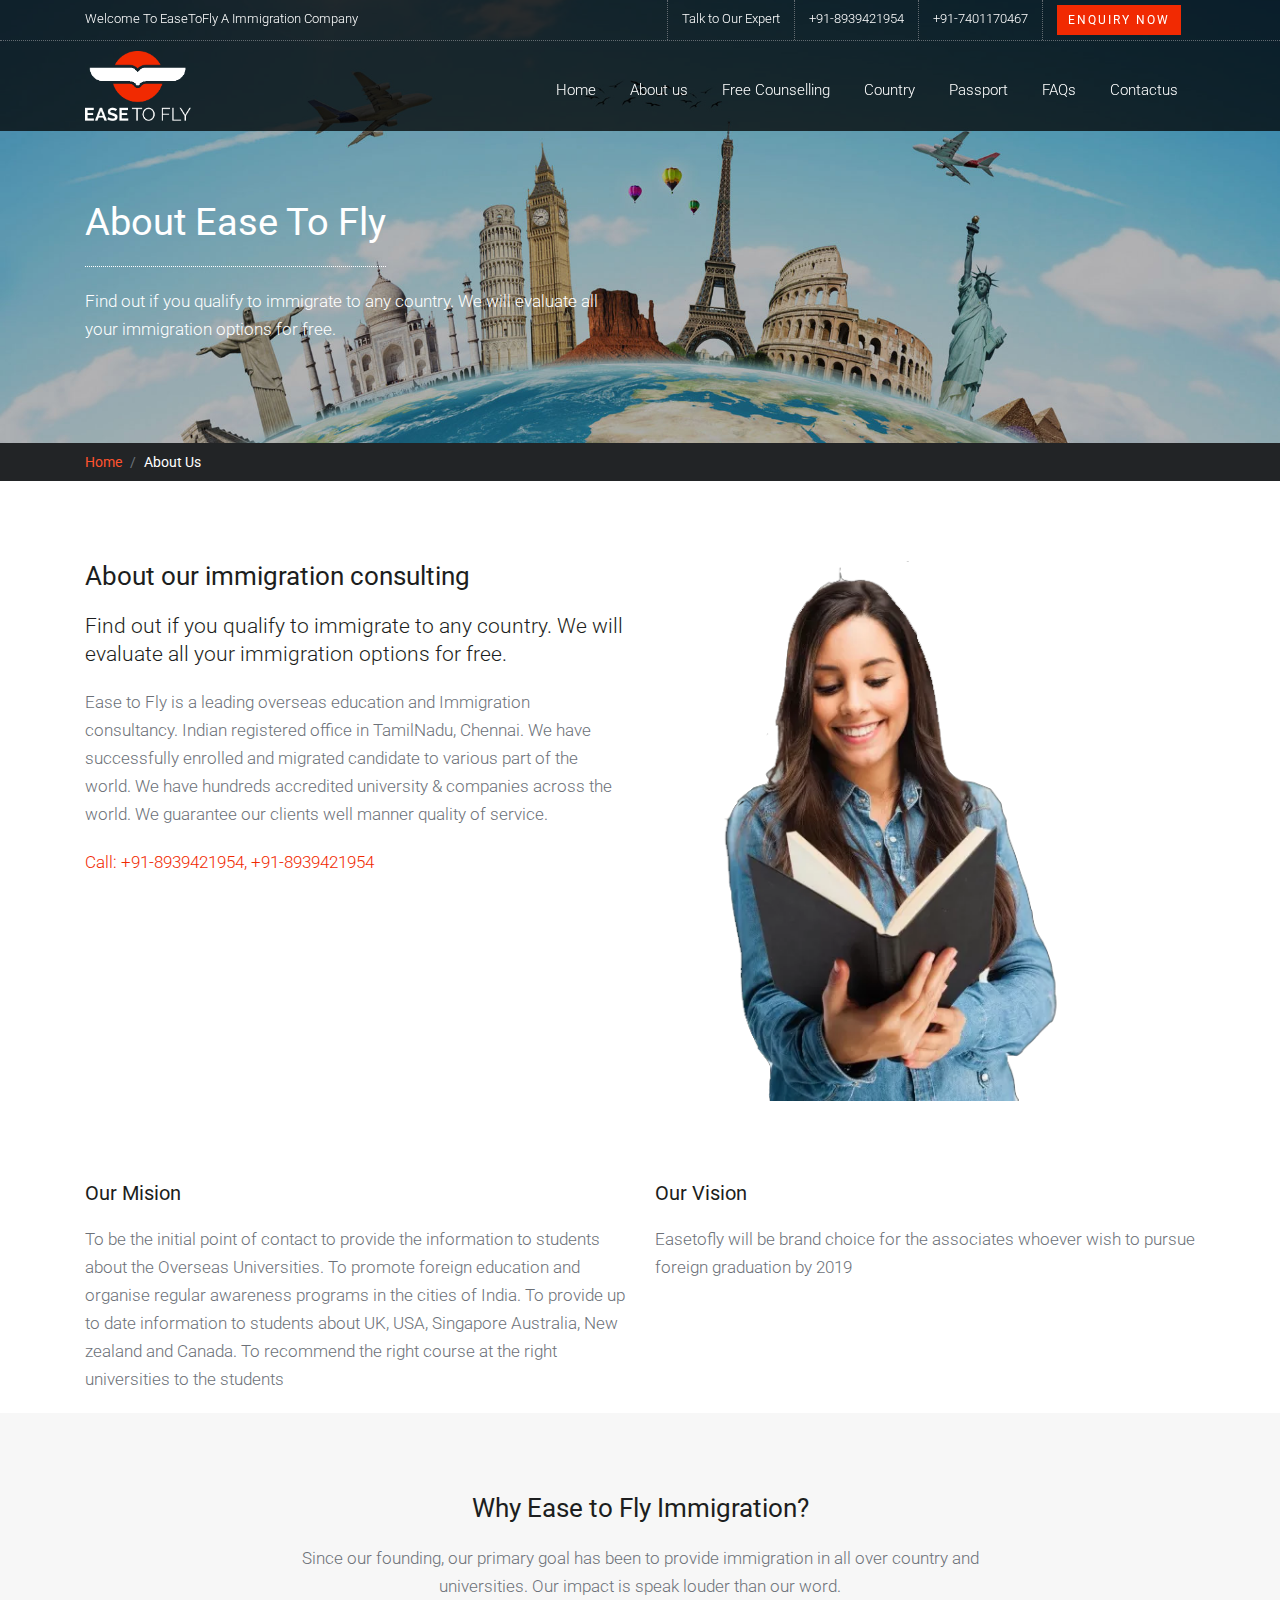
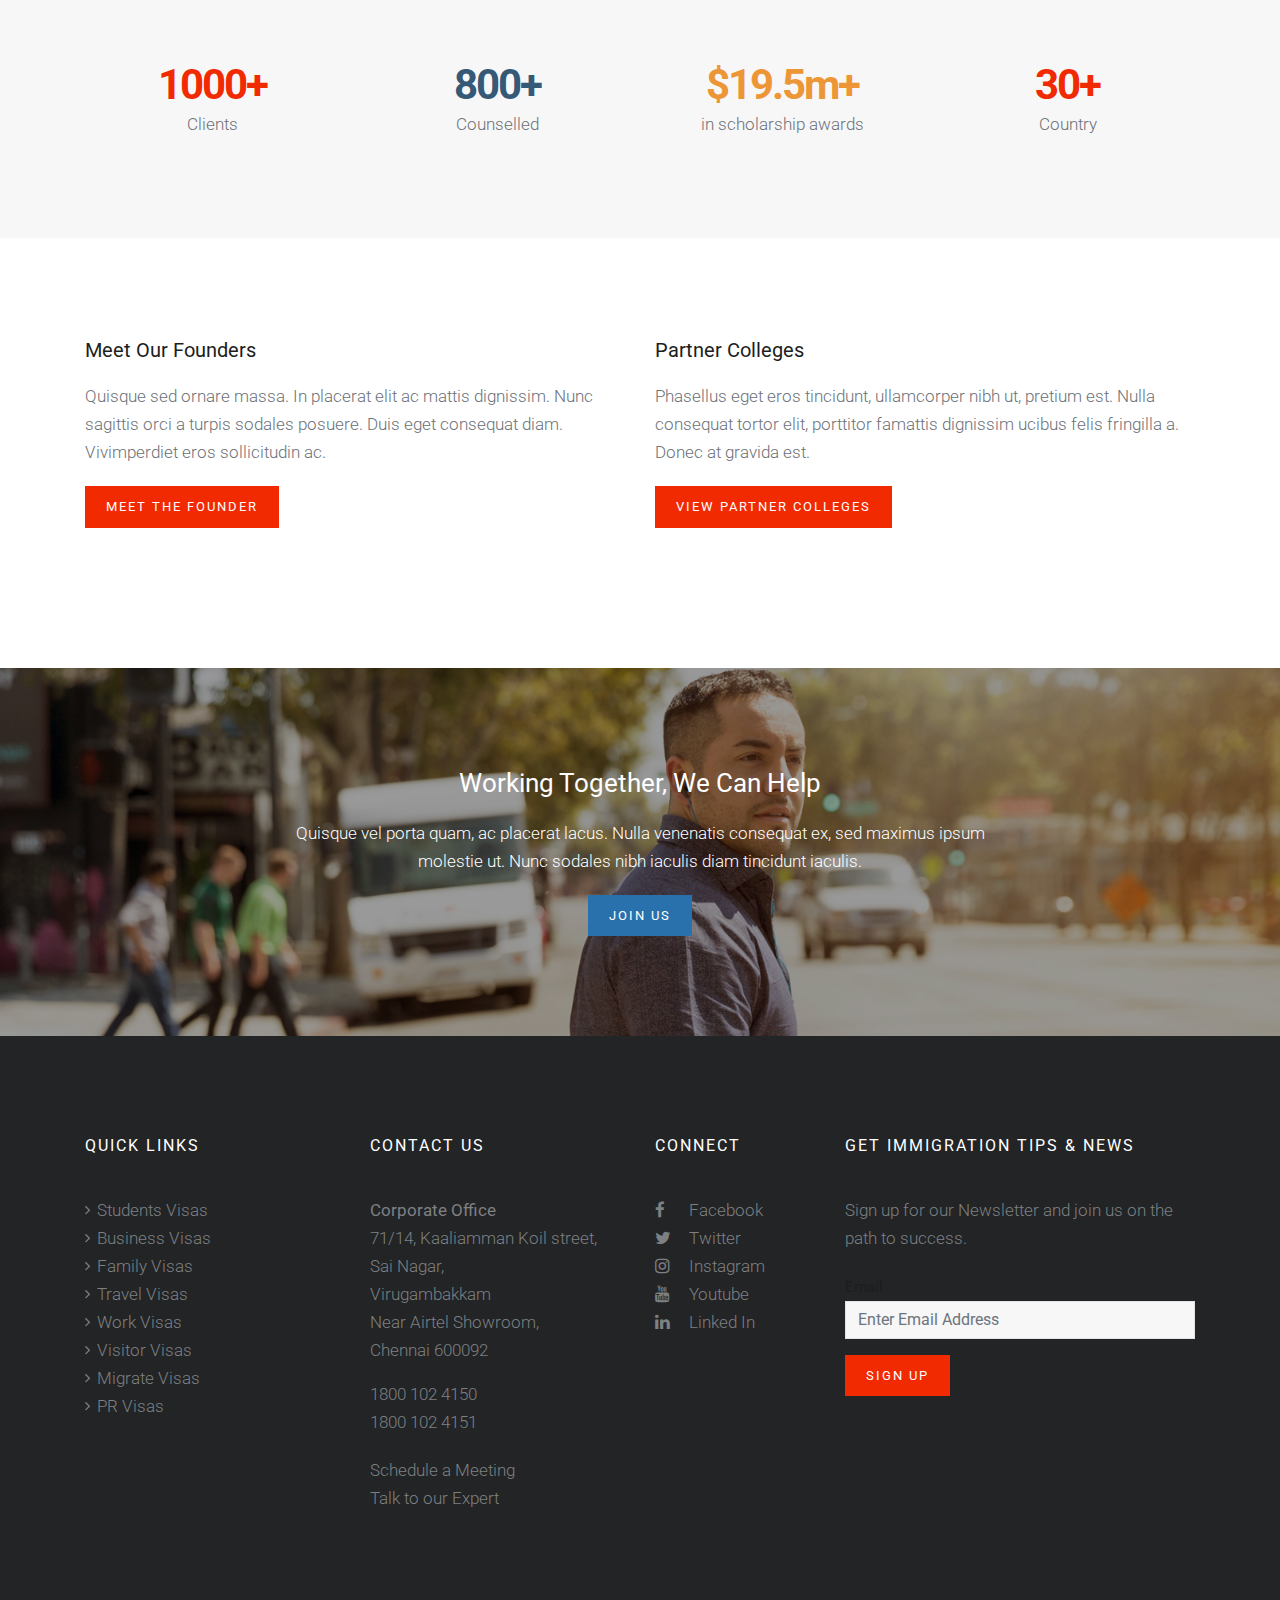
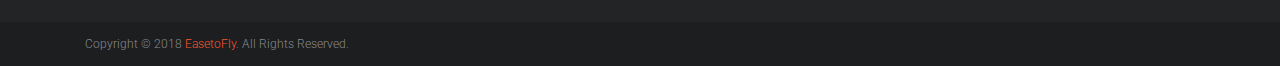
<file: about.html>
<!DOCTYPE html>
<html lang="en">

<head>
    <meta charset="utf-8">
    <meta http-equiv="X-UA-Compatible" content="IE=edge">
    <meta name="viewport" content="width=device-width, initial-scale=1">
    <!-- The above 3 meta tags *must* come first in the head; any other head content must come *after* these tags -->
    <meta name="description" content="best visa immigration business consulting websites">
    <meta name="keywords" content="HTML,CSS,XML,JavaScript">
    <title>Ease to Fly - Visa Immigration Consulting</title>
    <link rel="icon" type="image/x-icon" href="images/favicon.ico">
    <!-- Bootstrap -->
    <link href="css/bootstrap.min.css" rel="stylesheet">
    <!-- FontAwesome 4.0 CSS -->
    <link rel="stylesheet" type="text/css" href="css/font-awesome.min.css">
    <!-- Google Font CSS -->
    <link href="https://fonts.googleapis.com/css?family=Roboto:300,300i,400,400i,500,500i,700%7cPT+Serif:400,400i,700,700i" rel="stylesheet">
    <!-- owl.carousel.min.css -->
    <link rel="stylesheet" type="text/css" href="css/owl.carousel.min.css">
    <link rel="stylesheet" type="text/css" href="css/owl.theme.default.min.css">
    <link rel="stylesheet" type="text/css" href="css/magnific-popup.css">
    <!-- fontello.css -->
    <link rel="stylesheet" type="text/css" href="css/fontello.css">
    <!-- Style CSS -->
    <link rel="stylesheet" type="text/css" href="css/style.css">
    <!-- HTML5 shim and Respond.js for IE8 support of HTML5 elements and media queries -->
    <!-- WARNING: Respond.js doesn't work if you view the page via file:// -->
    <!--[if lt IE 9]>
                  <script src="https://oss.maxcdn.com/html5shiv/3.7.3/html5shiv.min.js"></script>
                  <script src="https://oss.maxcdn.com/respond/1.4.2/respond.min.js"></script>
                <![endif]-->
</head>

<body>
    <!-- /.topbar -->
    <div class="header-transparent">
        <div class="topbar-transparent">
            <!-- topbar transparent-->
            <div class="container">
                <div class="row">
                    <div class="col-xl-6 col-lg-6 col-md-6 col-sm-12 col-12 d-none d-sm-none d-lg-block d-xl-block">
                        <p class="welcome-text">Welcome to EaseToFly a immigration company </p>
                    </div>
                    <div class="col-xl-6 col-lg-6 col-md-12 col-sm-12 col-12">
                        <div class="header-block">
                            <span class="header-link d-none d-xl-block d-md-block">
                                <a href="#">Talk to Our Expert</a>
                            </span>
                            <span class="header-link">+91-8939421954</span>
                            <span class="header-link">+91-7401170467</span>
                            <span class="header-link">
                                <a href="#" class="btn btn-default btn-sm" data-toggle="modal" data-target="#apply-panel">Enquiry Now</a>
                            </span>
                        </div>
                    </div>
                </div>
            </div>
        </div>
        <!-- /.topbar transparent-->
        <!-- header classic -->
        <div class="container">
            <div class="row">
                <div class="col-xl-3 col-lg-3 col-md-12 col-sm-12 col-12">
                    <a href="index.html" class="logo">
                        <img src="images/logo.png" alt="EasetoFly Immigration Consulting">
                    </a>
                </div>
                <div class="col-xl-9 col-lg-9 col-md-12 col-sm-12 col-xs-12">
                    <div id="navigation-transparent" class="navigation-transparent">
                        <!-- navigation -->
                        <ul>
                            <li>
                                <a href="index.html">Home</a>
                            </li>
                            <li>
                                <a href="about.html">About us </a>

                            </li>
                            <li>
                                <a href="counselling.html">Free Counselling</a>
                            </li>
                            <li>
                                <a href="countries.html">Country</a>
                            </li>
                            <li>
                                <a href="passport.html">Passport </a>
                            </li>
                            <li>
                                <a href="faq.html">FAQs </a>
                            </li>
                            <li>
                                <a href="contact.html">Contactus </a>
                            </li>
                        </ul>
                    </div>
                </div>
            </div>
        </div>
    </div>
    <!-- /.header classic -->
    <div class="page-header">
        <div class="container">
            <div class="row">
                <div class="col-xl-6 col-lg-6 col-md-12 col-sm-12 col-12">
                    <h1 class="page-title">About Ease to Fly</h1>
                    <p class="page-description">Find out if you qualify to immigrate to any country. We will evaluate all your immigration options for
                        free.
                    </p>
                </div>
            </div>
        </div>
    </div>
    <div class="page-breadcrumb bgc">
        <!-- page breadcrumb -->
        <div class="container">
            <div class="row">
                <div class="col-xl-12 col-lg-12 col-md-12 col-sm-12 col-12">
                    <nav aria-label="breadcrumb">
                        <ol class="breadcrumb">
                            <li class="breadcrumb-item">
                                <a href="#">Home</a>
                            </li>
                            <li class="breadcrumb-item active colour" aria-current="page">About us</li>
                        </ol>
                    </nav>
                </div>
            </div>
        </div>
    </div>
    <!-- /.page breadcrumb -->
    <div class="content pdb0">
        <div class="container">
            <div class="row">
                <div class="col-xl-6 col-lg-6 col-md-12 col-sm-12 col-12">
                    <h2>About our immigration consulting</h2>
                    <p class="lead">Find out if you qualify to immigrate to any country. We will evaluate all your immigration options for
                        free.
                    </p>
                    <p>Ease to Fly is a leading overseas education and Immigration consultancy. Indian registered office in
                        TamilNadu, Chennai. We have successfully enrolled and migrated candidate to various part of the world.
                        We have hundreds accredited university & companies across the world. We guarantee our clients well
                        manner quality of service.</p>
                    <p class="text-primary">Call: +91-8939421954, +91-8939421954</p>
                </div>
                <div class="col-xl-6 col-lg-6 col-md-12 col-sm-12 col-12">
                    <div class="image-block">
                        <img src="images/new/student.png" alt="" class="img-fluid">
                    </div>
                </div>
            </div>
        </div>
        <div class="space-medium pdb0">
            <div class="container">
                <div class="row">
                    <div class="col-xl-6 col-lg-6 col-md-6 col-sm-6 col-12">
                        <div class="feature-blurb mb20">
                            <div class="feature-content">
                                <h3 class="feature-title">Our Mision</h3>
                                <p>To be the initial point of contact to provide the information to students about the Overseas
                                    Universities. To promote foreign education and organise regular awareness programs in
                                    the cities of India. To provide up to date information to students about UK, USA, Singapore
                                    Australia, New zealand and Canada. To recommend the right course at the right universities
                                    to the students</p>
                            </div>
                        </div>
                    </div>
                    <div class="col-xl-6 col-lg-6 col-md-6 col-sm-6 col-12">
                        <div class="feature-blurb">
                            <div class="feature-content">
                                <h3 class="feature-title">Our Vision</h3>
                                <p>Easetofly will be brand choice for the associates whoever wish to pursue foreign graduation
                                    by 2019</p>
                            </div>
                        </div>
                    </div>
                </div>
            </div>
        </div>
        <!-- <div class="space-medium">
            <div class="container">
                <div class="row">
                    <div class="col-xl-12 col-lg-12 col-md-12 col-sm-12 col-12 text-center">
                        <h3>Our Infrastructure</h3>
                        <p></p>
                    </div>
                </div>
            </div>
        </div>
        <div class="container-fluid">
            <div class="row">
                <div class="col-xl-6 col-lg-6 col-md-6 col-sm-6 col-12 nopadding">
                    <div class="">
                        <img src="images/office-img-1.jpg" alt="" class="img-fluid">
                    </div>
                </div>
                <div class="col-xl-6 col-lg-6 col-md-6 col-sm-6 col-12 nopadding">
                    <div class="">
                        <img src="images/office-img-2.jpg" alt="" class="img-fluid">
                    </div>
                </div>
            </div>
        </div> -->
        <div class="space-medium bg-light">
            <div class="container">
                <div class="row">
                    <div class="offset-xl-2 col-xl-8 offset-lg-2 col-lg-8 col-md-12 col-sm-12 col-12">
                        <div class="section-title text-center">
                            <!-- section title start-->
                            <h2>Why Ease to Fly Immigration?</h2>
                            <p> Since our founding, our primary goal has been to provide immigration in all over country and
                                universities. Our impact is speak louder than our word.</p>
                        </div>
                        <!-- /.section title start-->
                    </div>
                </div>
                <div class="counter-section pdb0">
                    <div class="row">
                        <div class="col-xl-3 col-lg-3 col-md-3 col-sm-6 col-6">
                            <div class="counter-block text-center">
                                <h2 class="counter-title text-primary">1000+</h2>
                                <p class="counter-text">Clients</p>
                            </div>
                        </div>
                        <div class="col-xl-3 col-lg-3 col-md-3 col-sm-6 col-6">
                            <div class="counter-block text-center">
                                <h2 class="counter-title text-secondary">800+</h2>
                                <p class="counter-text"> Counselled</p>
                            </div>
                        </div>
                        <div class="col-xl-3 col-lg-3 col-md-3 col-sm-6 col-6">
                            <div class="counter-block text-center">
                                <h2 class="counter-title text-warning">$19.5m+</h2>
                                <p class="counter-text">in scholarship awards</p>
                            </div>
                        </div>
                        <div class="col-xl-3 col-lg-3 col-md-3 col-sm-6 col-6">
                            <div class="counter-block text-center">
                                <h2 class="counter-title text-primary">30+</h2>
                                <p class="counter-text">Country</p>
                            </div>
                        </div>
                    </div>
                </div>
            </div>
        </div>
        <div class="space-large">
            <div class="container">
                <div class="row">
                    <div class="col-xl-6 col-lg-6 col-md-6 col-sm-6 col-12">
                        <div class="feature-blurb mb40">
                            <div class="feature-content">
                                <h3 class="feature-title">Meet Our Founders</h3>
                                <p> Quisque sed ornare massa. In placerat elit ac mattis dignissim. Nunc sagittis orci a turpis
                                    sodales posuere. Duis eget consequat diam. Vivimperdiet eros sollicitudin ac. </p>
                                <a href="#" class="btn btn-default"> Meet The Founder</a>
                            </div>
                        </div>
                    </div>
                    <div class="col-xl-6 col-lg-6 col-md-6 col-sm-6 col-12">
                        <div class="feature-blurb">
                            <div class="feature-content">
                                <h3 class="feature-title">Partner Colleges</h3>
                                <p> Phasellus eget eros tincidunt, ullamcorper nibh ut, pretium est. Nulla consequat tortor elit,
                                    porttitor famattis dignissim ucibus felis fringilla a. Donec at gravida est.</p>
                                <a href="#" class="btn btn-default">View partner Colleges</a>
                            </div>
                        </div>
                    </div>
                </div>
            </div>
        </div>
        <div class="bg-section bg-background" style="background-image:url('images/background-img.jpg');">
            <div class="space-large">
                <div class="container">
                    <div class="row">
                        <div class="offset-xl-2 col-xl-8 offset-lg-2 col-lg-8 col-md-12 col-sm-12 col-12">
                            <div class="section-title text-center">
                                <!-- section title start-->
                                <h2 class="text-white">Working Together, We Can Help</h2>
                                <p>Quisque vel porta quam, ac placerat lacus. Nulla venenatis consequat ex, sed maximus ipsum
                                    molestie ut. Nunc sodales nibh iaculis diam tincidunt iaculis.</p>
                                <a href="#" class="btn btn-primary">Join Us</a>
                            </div>
                            <!-- /.section title start-->
                        </div>
                    </div>
                </div>
            </div>
        </div>
    </div>
    <div class="footer-dark">
            <!-- Footer -->
            <div class="container">
                <div class="row">
                    <!-- <div class="col-xl-2 col-lg-2 col-md-4 col-sm-3 col-6">
                        <div class="widget-footer">
                            <h3 class="widget-title">Country</h3>
                            <ul class="listnone arrow-footer">
                                <li>
                                    <a href="#">Canada</a>
                                </li>
                                <li>
                                    <a href="#">United States</a>
                                </li>
                                <li>
                                    <a href="#">United Kingdom</a>
                                </li>
                                <li>
                                    <a href="#">Australia</a>
                                </li>
                                <li>
                                    <a href="#">New Zealand</a>
                                </li>
                                <li>
                                    <a href="#">Singapore</a>
                                </li>
                                <li>
                                    <a href="#">South Africa</a>
                                </li>
                                <li>
                                    <a href="#">Germany</a>
                                </li>
                            </ul>
                        </div>
                    </div> -->
                    <div class="col-xl-3 col-lg-3 col-md-4 col-sm-3 col-6">
                        <div class="widget-footer">
                            <h3 class="widget-title">Quick Links</h3>
                            <ul class="listnone arrow-footer">
                                <li>
                                    <a href="about.html"> Students Visas</a>
                                </li>
                                <li>
                                    <a href="about.html">Business Visas</a>
                                </li>
                                <li>
                                    <a href="about.html">Family Visas</a>
                                </li>
                                <li>
                                    <a href="about.html">Travel Visas</a>
                                </li>
                                <li>
                                    <a href="about.html">Work Visas</a>
                                </li>
                                <li>
                                    <a href="about.html">Visitor Visas</a>
                                </li>
                                <li>
                                    <a href="about.html">Migrate Visas</a>
                                </li>
                                <li>
                                    <a href="about.html">PR Visas</a>
                                </li>
                            </ul>
                        </div>
                    </div>
                    <div class="col-xl-3 col-lg-3 col-md-4 col-sm-3 col-6">
                        <div class="widget-footer">
                            <h3 class="widget-title">Contact Us</h3>
                            <strong>Corporate Office</strong>
                            <address>71/14, Kaaliamman Koil street,
                                <br> Sai Nagar,
                                <br>Virugambakkam
                                <br>Near Airtel Showroom,
                                <br>Chennai 600092
                            </address>
                            <p>1800 102 4150
                                <br> 1800 102 4151</p>
                            <p>
                                <a href="#">Schedule a Meeting</a>
                                <br>
                                <a href="#">Talk to our Expert</a>
                            </p>
                        </div>
                    </div>
                    <div class="col-xl-2 col-lg-2 col-md-4 col-sm-2 col-6">
                        <div class="widget-footer widget-social">
                            <h3 class="widget-title">Connect</h3>
                            <ul class="listnone">
                                <li>
                                    <a href="#">
                                        <i class="fa fa-facebook social-icon"></i> Facebook</a>
                                </li>
                                <li>
                                    <a href="#">
                                        <i class="fa fa-twitter social-icon"></i> Twitter</a>
                                </li>
                                <li>
                                    <a href="#">
                                        <i class="fa fa-instagram social-icon"></i> Instagram</a>
                                </li>
                                <li>
                                    <a href="#">
                                        <i class="fa fa-youtube social-icon"></i> Youtube</a>
                                </li>
                                <li>
                                    <a href="#">
                                        <i class="fa fa-linkedin social-icon"></i> Linked In</a>
                                </li>
                            </ul>
                        </div>
                    </div>
                    <div class="col-xl-4 col-lg-4 col-md-6 col-sm-6 col-12">
                        <div class="widget-footer">
                            <h3 class="widget-title">GET IMMIGRATION TIPS & NEWS</h3>
                            <p>Sign up for our Newsletter and join us on the path to success.</p>
                            <form method="post" action="newsletter-email.php">
                                <div class="form-row">
                                    <div class="form-group col-md-12">
                                        <label for="newsletteremail">Email</label>
                                        <input type="email" class="form-control" id="newsletteremail" name="newsletteremail" placeholder="Enter Email Address">
                                    </div>
                                </div>
                                <button type="submit" class="btn btn-default">Sign UP</button>
                            </form>
                        </div>
                    </div>
                </div>
            </div>
        </div>
        <!-- /.footer -->
        <div class="tiny-footer-dark">
            <!-- tiny footer -->
            <div class="container">
                <div class="row">
                    <div class="col-xl-12 col-lg-12 col-md-12 col-sm-12 col-12">
                        <p>Copyright © 2018
                            <a href="#">EasetoFly</a>. All Rights Reserved.</p>
                    </div>
                </div>
            </div>
        </div>
    <!-- /.tiny footer -->
    <!-- Search Modal -->
    <div class="searchModal">
        <div class="modal fade" id="searchModal" tabindex="-1" role="dialog" aria-labelledby="exampleModalLabel" aria-hidden="true">
            <div class="modal-dialog modal-lg" role="document">
                <div class="modal-content">
                    <div class="modal-body">
                        <form>
                            <div class="input-group">
                                <input type="text" class="form-control form-control-lg" placeholder="Search Here..." aria-label="Recipient's username" aria-describedby="basic-addon2">
                                <div class="input-group-append">
                                    <button class="btn btn-primary" type="button">Search</button>
                                </div>
                            </div>
                        </form>
                    </div>
                </div>
            </div>
        </div>
    </div>
    <!-- /.Search Modal -->
    <!-- jQuery (necessary for Bootstrap's JavaScript plugins) -->
    <script src="js/jquery.min.js"></script>
    <!-- Include all compiled plugins (below), or include individual files as needed -->
    <script src="js/bootstrap.min.js"></script>
    <script src="js/bootstrap.bundle.js"></script>
    <!-- menumaker js -->
    <script src="js/menumaker.js"></script>
    <script src="js/navigation.js"></script>
</body>

</html>
</file>
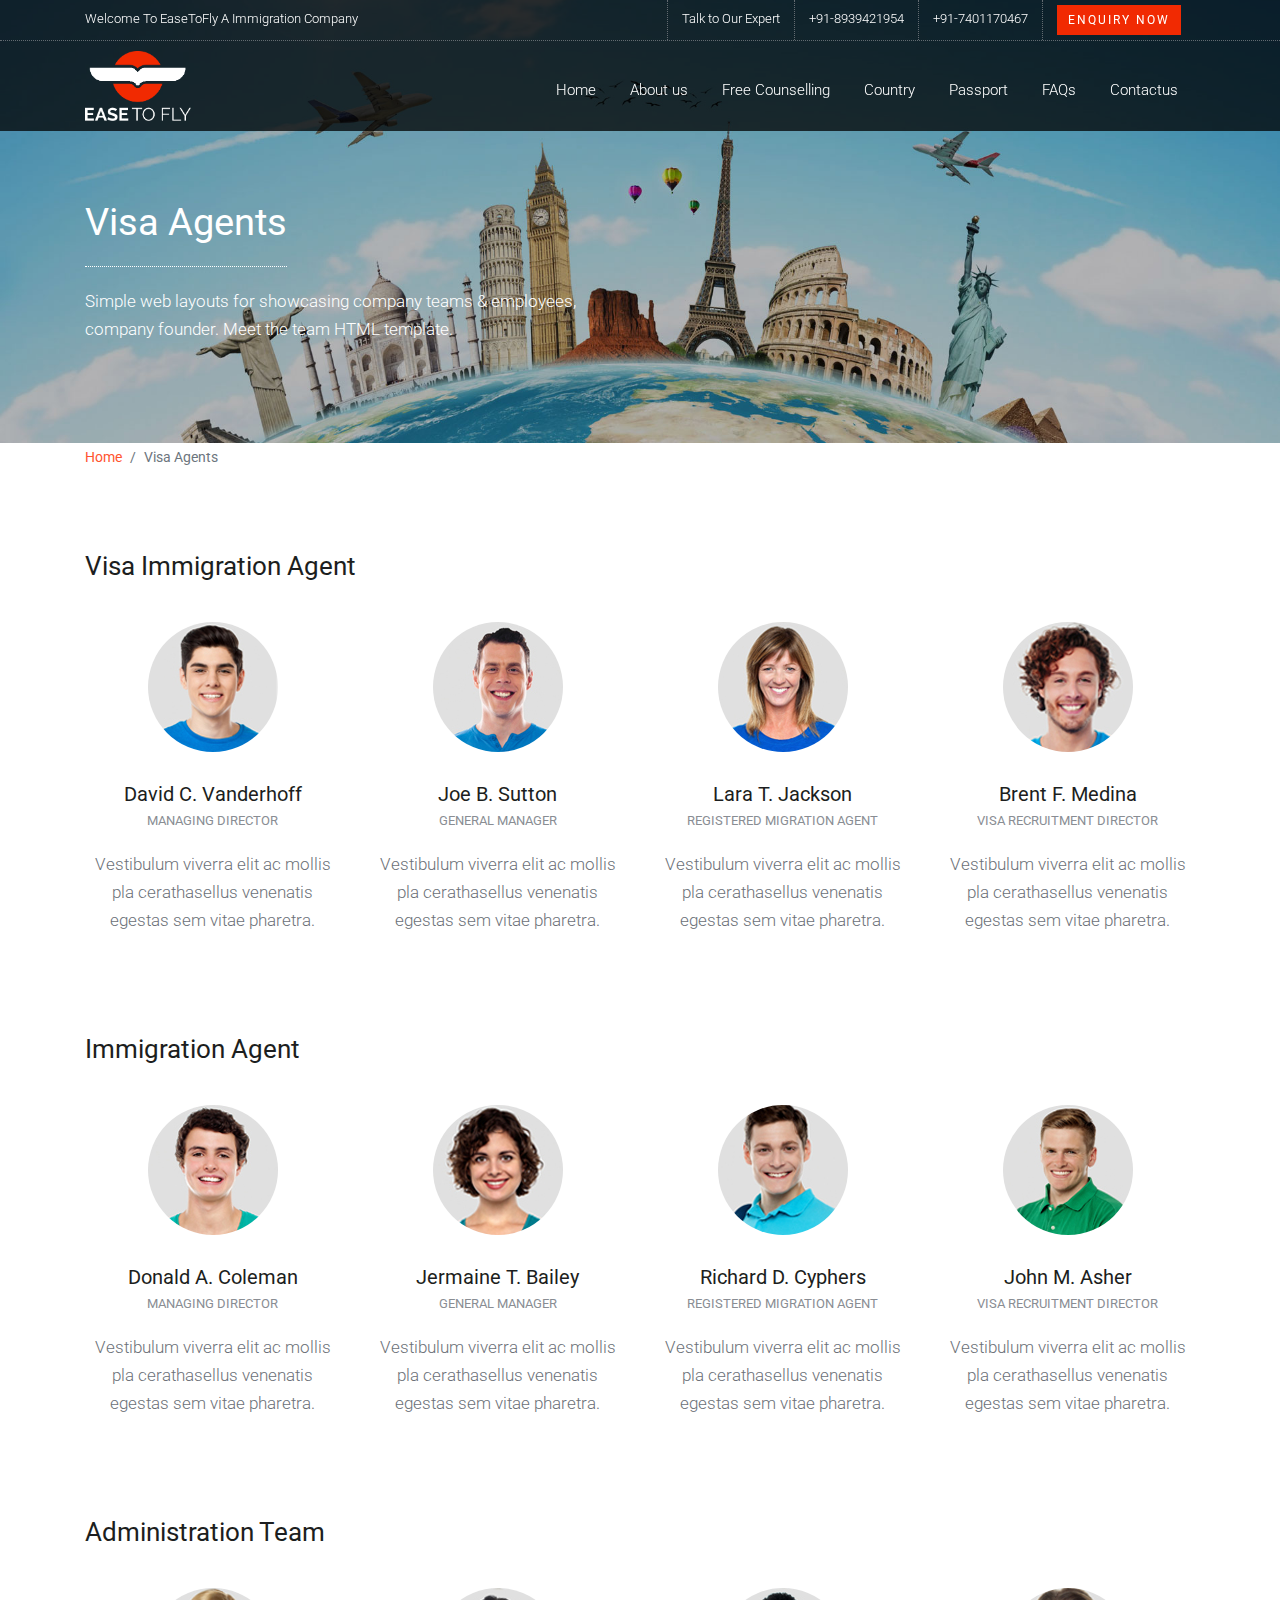
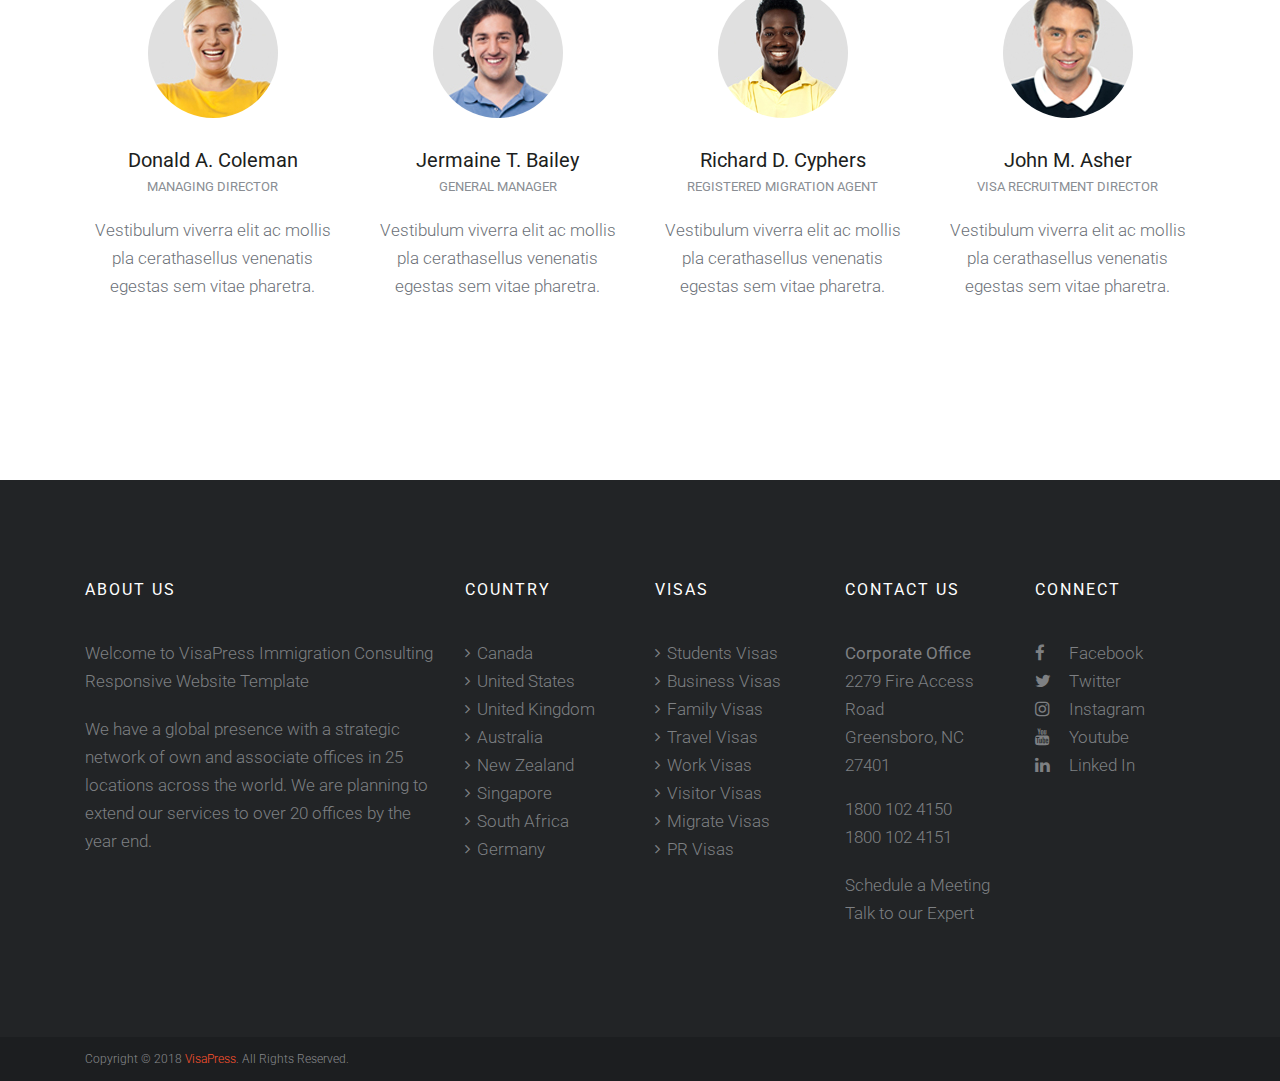
<file: agents.html>
<!DOCTYPE html>
<html lang="en">

<head>
    <meta charset="utf-8">
    <meta http-equiv="X-UA-Compatible" content="IE=edge">
    <meta name="viewport" content="width=device-width, initial-scale=1">
    <!-- The above 3 meta tags *must* come first in the head; any other head content must come *after* these tags -->
    <meta name="description" content="best visa immigration business consulting websites">
    <meta name="keywords" content="HTML,CSS,XML,JavaScript">
    <title>Ease to Fly - Visa Immigration Consulting</title>
    <link rel="icon" type="image/x-icon" href="images/favicon.ico">
    <!-- Bootstrap -->
    <link href="css/bootstrap.min.css" rel="stylesheet">
    <!-- FontAwesome 4.0 CSS -->
    <link rel="stylesheet" type="text/css" href="css/font-awesome.min.css">
    <!-- Google Font CSS -->
    <link href="https://fonts.googleapis.com/css?family=Roboto:300,300i,400,400i,500,500i,700%7cPT+Serif:400,400i,700,700i" rel="stylesheet">
    <!-- owl.carousel.min.css -->
    <link rel="stylesheet" type="text/css" href="css/owl.carousel.min.css">
    <link rel="stylesheet" type="text/css" href="css/owl.theme.default.min.css">
    <link rel="stylesheet" type="text/css" href="css/magnific-popup.css">
    <!-- fontello.css -->
    <link rel="stylesheet" type="text/css" href="css/fontello.css">
    <!-- Style CSS -->
    <link rel="stylesheet" type="text/css" href="css/style.css">
    <!-- HTML5 shim and Respond.js for IE8 support of HTML5 elements and media queries -->
    <!-- WARNING: Respond.js doesn't work if you view the page via file:// -->
    <!--[if lt IE 9]>
                  <script src="https://oss.maxcdn.com/html5shiv/3.7.3/html5shiv.min.js"></script>
                  <script src="https://oss.maxcdn.com/respond/1.4.2/respond.min.js"></script>
                <![endif]-->
</head>

<body>
    <!-- /.topbar -->
    <div class="header-transparent">
        <div class="topbar-transparent">
            <!-- topbar transparent-->
            <div class="container">
                <div class="row">
                    <div class="col-xl-6 col-lg-6 col-md-6 col-sm-12 col-12 d-none d-sm-none d-lg-block d-xl-block">
                        <p class="welcome-text">Welcome to EaseToFly a immigration company </p>
                    </div>
                    <div class="col-xl-6 col-lg-6 col-md-12 col-sm-12 col-12">
                        <div class="header-block">
                            <span class="header-link d-none d-xl-block d-md-block">
                                <a href="#">Talk to Our Expert</a>
                            </span>
                            <span class="header-link">+91-8939421954</span>
                            <span class="header-link">+91-7401170467</span>
                            <span class="header-link">
                                <a href="#" class="btn btn-default btn-sm" data-toggle="modal" data-target="#apply-panel">Enquiry Now</a>
                            </span>
                        </div>
                    </div>
                </div>
            </div>
        </div>
        <!-- /.topbar transparent-->
        <!-- header classic -->
        <div class="container">
            <div class="row">
                <div class="col-xl-3 col-lg-3 col-md-12 col-sm-12 col-12">
                    <a href="index.html" class="logo">
                        <img src="images/logo.png" alt="EasetoFly Immigration Consulting">
                    </a>
                </div>
                <div class="col-xl-9 col-lg-9 col-md-12 col-sm-12 col-xs-12">
                    <div id="navigation-transparent" class="navigation-transparent">
                        <!-- navigation -->
                        <ul>
                            <li>
                                <a href="index.html">Home</a>
                            </li>
                            <li>
                                <a href="about.html">About us </a>
                            </li>
                            <li>
                                <a href="counselling.html">Free Counselling</a>
                            </li>
                            <li>
                                <a href="countries.html">Country</a>
                            </li>
                            <li>
                                <a href="passport.html">Passport </a>
                            </li>
                            <li>
                                <a href="faq.html">FAQs </a>
                            </li>
                            <li>
                                <a href="contact.html">Contactus </a>
                            </li>
                        </ul>
                    </div>
                </div>
            </div>
        </div>
    </div>
    <!-- /.header classic -->
    <div class="page-header">
        <div class="container">
            <div class="row">
                <div class="col-xl-6 col-lg-6 col-md-12 col-sm-12 col-12">
                    <h1 class="page-title">Visa Agents</h1>
                    <p class="page-description">Simple web layouts for showcasing company teams &amp; employees, company founder. Meet the team HTML
                        template.
                    </p>
                </div>
            </div>
        </div>
    </div>
    <div class="page-breadcrumb">
        <!-- page breadcrumb -->
        <div class="container">
            <div class="row">
                <div class="col-xl-12 col-lg-12 col-md-12 col-sm-12 col-12">
                    <nav aria-label="breadcrumb">
                        <ol class="breadcrumb">
                            <li class="breadcrumb-item">
                                <a href="#">Home</a>
                            </li>
                            <li class="breadcrumb-item active" aria-current="page">Visa Agents</li>
                        </ol>
                    </nav>
                </div>
            </div>
        </div>
    </div>
    <!-- /.page breadcrumb -->
    <div class="content">
        <div class="container">
            <div class="space-medium pdt0">
                <div class="row">
                    <div class="col-xl-12 xol-lg-12 col-md-12 col-sm-12 col-12">
                        <h2>Visa Immigration Agent</h2>
                    </div>
                    <div class="col-xl-3 col-lg-3 col-md-3 col-sm-6 col-12">
                        <div class="agent-block">
                            <!-- agent block -->
                            <div class="agent-img">
                                <img src="images/agent-1.jpg" alt="Best team page design with botstrap class rounded circle" class="rounded-circle">
                            </div>
                            <div class="agent-content">
                                <h3 class="agent-name">David C. Vanderhoff</h3>
                                <p class="agent-meta">MANAGING DIRECTOR</p>
                                <p>Vestibulum viverra elit ac mollis pla cerathasellus venenatis egestas sem vitae pharetra.</p>
                            </div>
                        </div>
                        <!-- /.agent block -->
                    </div>
                    <div class="col-xl-3 col-lg-3 col-md-3 col-sm-6 col-12">
                        <div class="agent-block">
                            <!-- agent block -->
                            <div class="agent-img">
                                <img src="images/agent-2.jpg" alt="Best team page design with botstrap class rounded circle" class="rounded-circle">
                            </div>
                            <div class="agent-content">
                                <h3 class="agent-name">Joe B. Sutton</h3>
                                <p class="agent-meta">General Manager</p>
                                <p>Vestibulum viverra elit ac mollis pla cerathasellus venenatis egestas sem vitae pharetra.</p>
                            </div>
                        </div>
                        <!-- /.agent block -->
                    </div>
                    <div class="col-xl-3 col-lg-3 col-md-3 col-sm-6 col-12">
                        <div class="agent-block">
                            <!-- agent block -->
                            <div class="agent-img">
                                <img src="images/agent-3.jpg" alt="Best team page design with botstrap class rounded circle" class="rounded-circle">
                            </div>
                            <div class="agent-content">
                                <h3 class="agent-name">Lara T. Jackson</h3>
                                <p class="agent-meta">REGISTERED MIGRATION AGENT</p>
                                <p>Vestibulum viverra elit ac mollis pla cerathasellus venenatis egestas sem vitae pharetra.</p>
                            </div>
                        </div>
                        <!-- /.agent block -->
                    </div>
                    <div class="col-xl-3 col-lg-3 col-md-3 col-sm-6 col-12">
                        <div class="agent-block">
                            <!-- agent block -->
                            <div class="agent-img">
                                <img src="images/agent-4.jpg" alt="Best team page design with botstrap class rounded circle" class="rounded-circle">
                            </div>
                            <div class="agent-content">
                                <h3 class="agent-name">Brent F. Medina</h3>
                                <p class="agent-meta">visa recruitment director</p>
                                <p>Vestibulum viverra elit ac mollis pla cerathasellus venenatis egestas sem vitae pharetra.</p>
                            </div>
                        </div>
                        <!-- /.agent block -->
                    </div>
                </div>
            </div>
            <div class="space-medium pdt0">
                <div class="row">
                    <div class="col-xl-12 xol-lg-12 col-md-12 col-sm-12 col-12">
                        <h2> Immigration Agent</h2>
                    </div>
                    <div class="col-xl-3 col-lg-3 col-md-3 col-sm-6 col-12">
                        <div class="agent-block">
                            <!-- agent block -->
                            <div class="agent-img">
                                <img src="images/agent-5.jpg" alt="Best team page design with botstrap class rounded circle" class="rounded-circle">
                            </div>
                            <div class="agent-content">
                                <h3 class="agent-name">Donald A. Coleman</h3>
                                <p class="agent-meta">MANAGING DIRECTOR</p>
                                <p>Vestibulum viverra elit ac mollis pla cerathasellus venenatis egestas sem vitae pharetra.</p>
                            </div>
                        </div>
                        <!-- /.agent block -->
                    </div>
                    <div class="col-xl-3 col-lg-3 col-md-3 col-sm-6 col-12">
                        <div class="agent-block">
                            <!-- agent block -->
                            <div class="agent-img">
                                <img src="images/agent-6.jpg" alt="Best team page design with botstrap class rounded circle" class="rounded-circle">
                            </div>
                            <div class="agent-content">
                                <h3 class="agent-name">Jermaine T. Bailey</h3>
                                <p class="agent-meta">General Manager</p>
                                <p>Vestibulum viverra elit ac mollis pla cerathasellus venenatis egestas sem vitae pharetra.</p>
                            </div>
                        </div>
                        <!-- /.agent block -->
                    </div>
                    <div class="col-xl-3 col-lg-3 col-md-3 col-sm-6 col-12">
                        <div class="agent-block">
                            <!-- agent block -->
                            <div class="agent-img">
                                <img src="images/agent-7.jpg" alt="Best team page design with botstrap class rounded circle" class="rounded-circle">
                            </div>
                            <div class="agent-content">
                                <h3 class="agent-name">Richard D. Cyphers</h3>
                                <p class="agent-meta">REGISTERED MIGRATION AGENT</p>
                                <p>Vestibulum viverra elit ac mollis pla cerathasellus venenatis egestas sem vitae pharetra.</p>
                            </div>
                        </div>
                        <!-- /.agent block -->
                    </div>
                    <div class="col-xl-3 col-lg-3 col-md-3 col-sm-6 col-12">
                        <div class="agent-block">
                            <!-- agent block -->
                            <div class="agent-img">
                                <img src="images/agent-8.jpg" alt="Best team page design with botstrap class rounded circle" class="rounded-circle">
                            </div>
                            <div class="agent-content">
                                <h3 class="agent-name">John M. Asher</h3>
                                <p class="agent-meta">visa recruitment director</p>
                                <p>Vestibulum viverra elit ac mollis pla cerathasellus venenatis egestas sem vitae pharetra.</p>
                            </div>
                        </div>
                        <!-- /.agent block -->
                    </div>
                </div>
            </div>
            <div class="space-medium pdt0">
                <div class="row">
                    <div class="col-xl-12 xol-lg-12 col-md-12 col-sm-12 col-12">
                        <h2>Administration Team</h2>
                    </div>
                    <div class="col-xl-3 col-lg-3 col-md-3 col-sm-6 col-12">
                        <div class="agent-block">
                            <!-- agent block -->
                            <div class="agent-img">
                                <img src="images/agent-9.jpg" alt="Best team page design with botstrap class rounded circle" class="rounded-circle">
                            </div>
                            <div class="agent-content">
                                <h3 class="agent-name">Donald A. Coleman</h3>
                                <p class="agent-meta">MANAGING DIRECTOR</p>
                                <p>Vestibulum viverra elit ac mollis pla cerathasellus venenatis egestas sem vitae pharetra.</p>
                            </div>
                        </div>
                        <!-- /.agent block -->
                    </div>
                    <div class="col-xl-3 col-lg-3 col-md-3 col-sm-6 col-12">
                        <div class="agent-block">
                            <!-- agent block -->
                            <div class="agent-img">
                                <img src="images/agent-10.jpg" alt="Best team page design with botstrap class rounded circle" class="rounded-circle">
                            </div>
                            <div class="agent-content">
                                <h3 class="agent-name">Jermaine T. Bailey</h3>
                                <p class="agent-meta">General Manager</p>
                                <p>Vestibulum viverra elit ac mollis pla cerathasellus venenatis egestas sem vitae pharetra.</p>
                            </div>
                        </div>
                        <!-- /.agent block -->
                    </div>
                    <div class="col-xl-3 col-lg-3 col-md-3 col-sm-6 col-12">
                        <div class="agent-block">
                            <!-- agent block -->
                            <div class="agent-img">
                                <img src="images/agent-11.jpg" alt="Best team page design with botstrap class rounded circle" class="rounded-circle">
                            </div>
                            <div class="agent-content">
                                <h3 class="agent-name">Richard D. Cyphers</h3>
                                <p class="agent-meta">REGISTERED MIGRATION AGENT</p>
                                <p>Vestibulum viverra elit ac mollis pla cerathasellus venenatis egestas sem vitae pharetra.</p>
                            </div>
                        </div>
                        <!-- /.agent block -->
                    </div>
                    <div class="col-xl-3 col-lg-3 col-md-3 col-sm-6 col-12">
                        <div class="agent-block">
                            <!-- agent block -->
                            <div class="agent-img">
                                <img src="images/agent-12.jpg" alt="Best team page design with botstrap class rounded circle" class="rounded-circle">
                            </div>
                            <div class="agent-content">
                                <h3 class="agent-name">John M. Asher</h3>
                                <p class="agent-meta">visa recruitment director</p>
                                <p>Vestibulum viverra elit ac mollis pla cerathasellus venenatis egestas sem vitae pharetra.</p>
                            </div>
                        </div>
                        <!-- /.agent block -->
                    </div>
                </div>
            </div>
        </div>
    </div>
    <div class="footer-dark">
        <!-- Footer -->
        <div class="container">
            <div class="row">
                <div class="col-xl-4 col-lg-4 col-md-6 col-sm-3 col-12">
                    <div class="widget-footer">
                        <h3 class="widget-title">About us</h3>
                        <p>Welcome to VisaPress Immigration Consulting Responsive Website Template</p>
                        <p>We have a global presence with a strategic network of own and associate offices in 25 locations across
                            the world. We are planning to extend our services to over 20 offices by the year end. </p>
                    </div>
                </div>
                <div class="col-xl-2 col-lg-2 col-md-3 col-sm-3 col-6">
                    <div class="widget-footer">
                        <h3 class="widget-title">Country</h3>
                        <ul class="listnone arrow-footer">
                            <li>
                                <a href="#">Canada</a>
                            </li>
                            <li>
                                <a href="#">United States</a>
                            </li>
                            <li>
                                <a href="#">United Kingdom</a>
                            </li>
                            <li>
                                <a href="#">Australia</a>
                            </li>
                            <li>
                                <a href="#">New Zealand</a>
                            </li>
                            <li>
                                <a href="#">Singapore</a>
                            </li>
                            <li>
                                <a href="#">South Africa</a>
                            </li>
                            <li>
                                <a href="#">Germany</a>
                            </li>
                        </ul>
                    </div>
                </div>
                <div class="col-xl-2 col-lg-2 col-md-3 col-sm-3 col-6">
                    <div class="widget-footer">
                        <h3 class="widget-title">Visas</h3>
                        <ul class="listnone arrow-footer">
                            <li>
                                <a href="about.html"> Students Visas</a>
                            </li>
                            <li>
                                <a href="about.html">Business Visas</a>
                            </li>
                            <li>
                                <a href="about.html">Family Visas</a>
                            </li>
                            <li>
                                <a href="about.html">Travel Visas</a>
                            </li>
                            <li>
                                <a href="about.html">Work Visas</a>
                            </li>
                            <li>
                                <a href="about.html">Visitor Visas</a>
                            </li>
                            <li>
                                <a href="about.html">Migrate Visas</a>
                            </li>
                            <li>
                                <a href="about.html">PR Visas</a>
                            </li>
                        </ul>
                    </div>
                </div>
                <div class="col-xl-2 col-lg-2 col-md-3 col-sm-3 col-6">
                    <div class="widget-footer">
                        <h3 class="widget-title">Contact Us</h3>
                        <strong>Corporate Office</strong>
                        <address>2279 Fire Access Road
                            <br> Greensboro, NC 27401</address>
                        <p>1800 102 4150
                            <br> 1800 102 4151</p>
                        <p>
                            <a href="#">Schedule a Meeting</a>
                            <br>
                            <a href="#">Talk to our Expert</a>
                        </p>
                    </div>
                </div>
                <div class="col-xl-2 col-lg-2 col-md-2 col-sm-2 col-6">
                    <div class="widget-footer widget-social">
                        <h3 class="widget-title">Connect</h3>
                        <ul class="listnone">
                            <li>
                                <a href="#">
                                    <i class="fa fa-facebook social-icon"></i> Facebook</a>
                            </li>
                            <li>
                                <a href="#">
                                    <i class="fa fa-twitter social-icon"></i> Twitter</a>
                            </li>
                            <li>
                                <a href="#">
                                    <i class="fa fa-instagram social-icon"></i> Instagram</a>
                            </li>
                            <li>
                                <a href="#">
                                    <i class="fa fa-youtube social-icon"></i> Youtube</a>
                            </li>
                            <li>
                                <a href="#">
                                    <i class="fa fa-linkedin social-icon"></i> Linked In</a>
                            </li>
                        </ul>
                    </div>
                </div>
            </div>
        </div>
    </div>
    <!-- /.footer -->
    <div class="tiny-footer-dark">
        <!-- tiny footer -->
        <div class="container">
            <div class="row">
                <div class="col-xl-12 col-lg-12 col-md-12 col-sm-12 col-12">
                    <p>Copyright © 2018
                        <a href="#">VisaPress</a>. All Rights Reserved.</p>
                </div>
            </div>
        </div>
    </div>
    <!-- /.tiny footer -->
    <!-- Search Modal -->
    <div class="searchModal">
        <div class="modal fade" id="searchModal" tabindex="-1" role="dialog" aria-labelledby="exampleModalLabel" aria-hidden="true">
            <div class="modal-dialog modal-lg" role="document">
                <div class="modal-content">
                    <div class="modal-body">
                        <form>
                            <div class="input-group">
                                <input type="text" class="form-control form-control-lg" placeholder="Search Here..." aria-label="Recipient's username" aria-describedby="basic-addon2">
                                <div class="input-group-append">
                                    <button class="btn btn-primary" type="button">Search</button>
                                </div>
                            </div>
                        </form>
                    </div>
                </div>
            </div>
        </div>
    </div>
    <!-- /.Search Modal -->
    <!-- jQuery (necessary for Bootstrap's JavaScript plugins) -->
    <script src="js/jquery.min.js"></script>
    <!-- Include all compiled plugins (below), or include individual files as needed -->
    <script src="js/bootstrap.min.js"></script>
    <script src="js/bootstrap.bundle.js"></script>

    <!-- menumaker js -->
    <script src="js/menumaker.js"></script>
    <script src="js/navigation.js"></script>
</body>

</html>
</file>
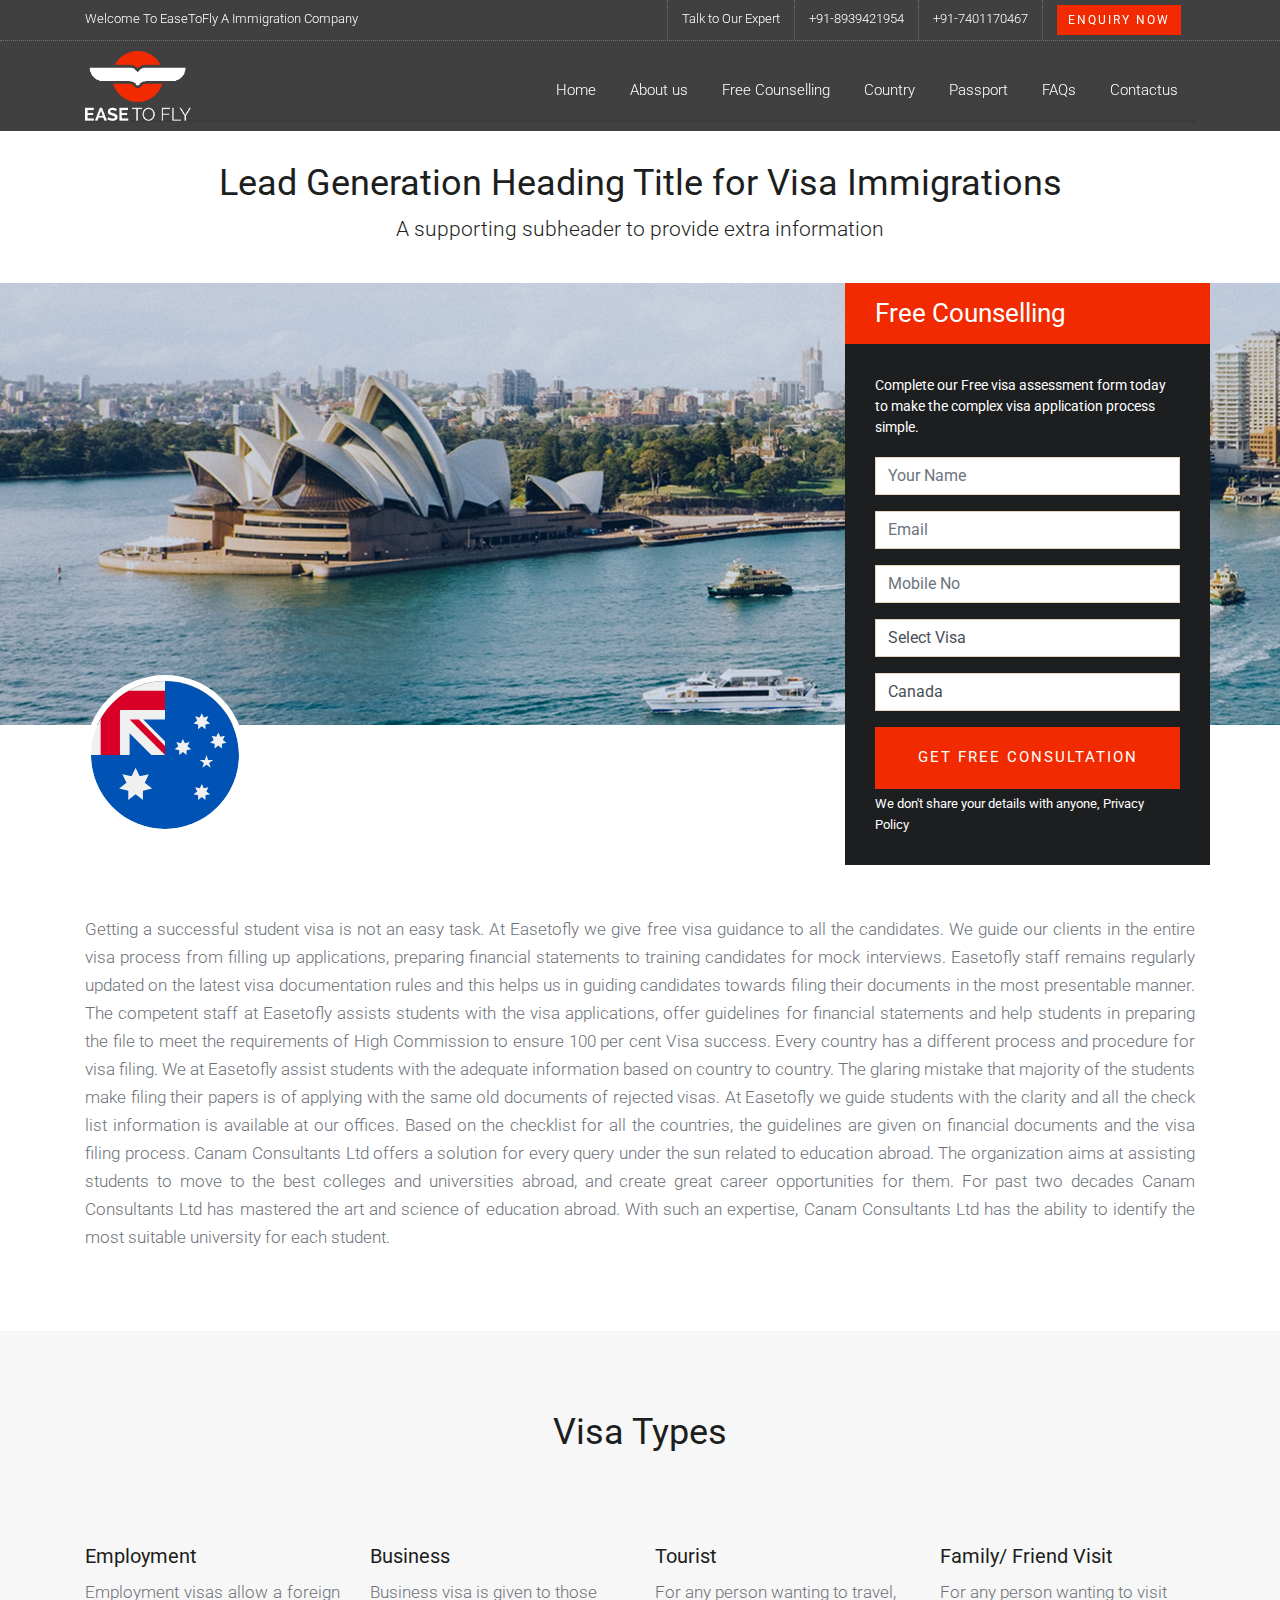
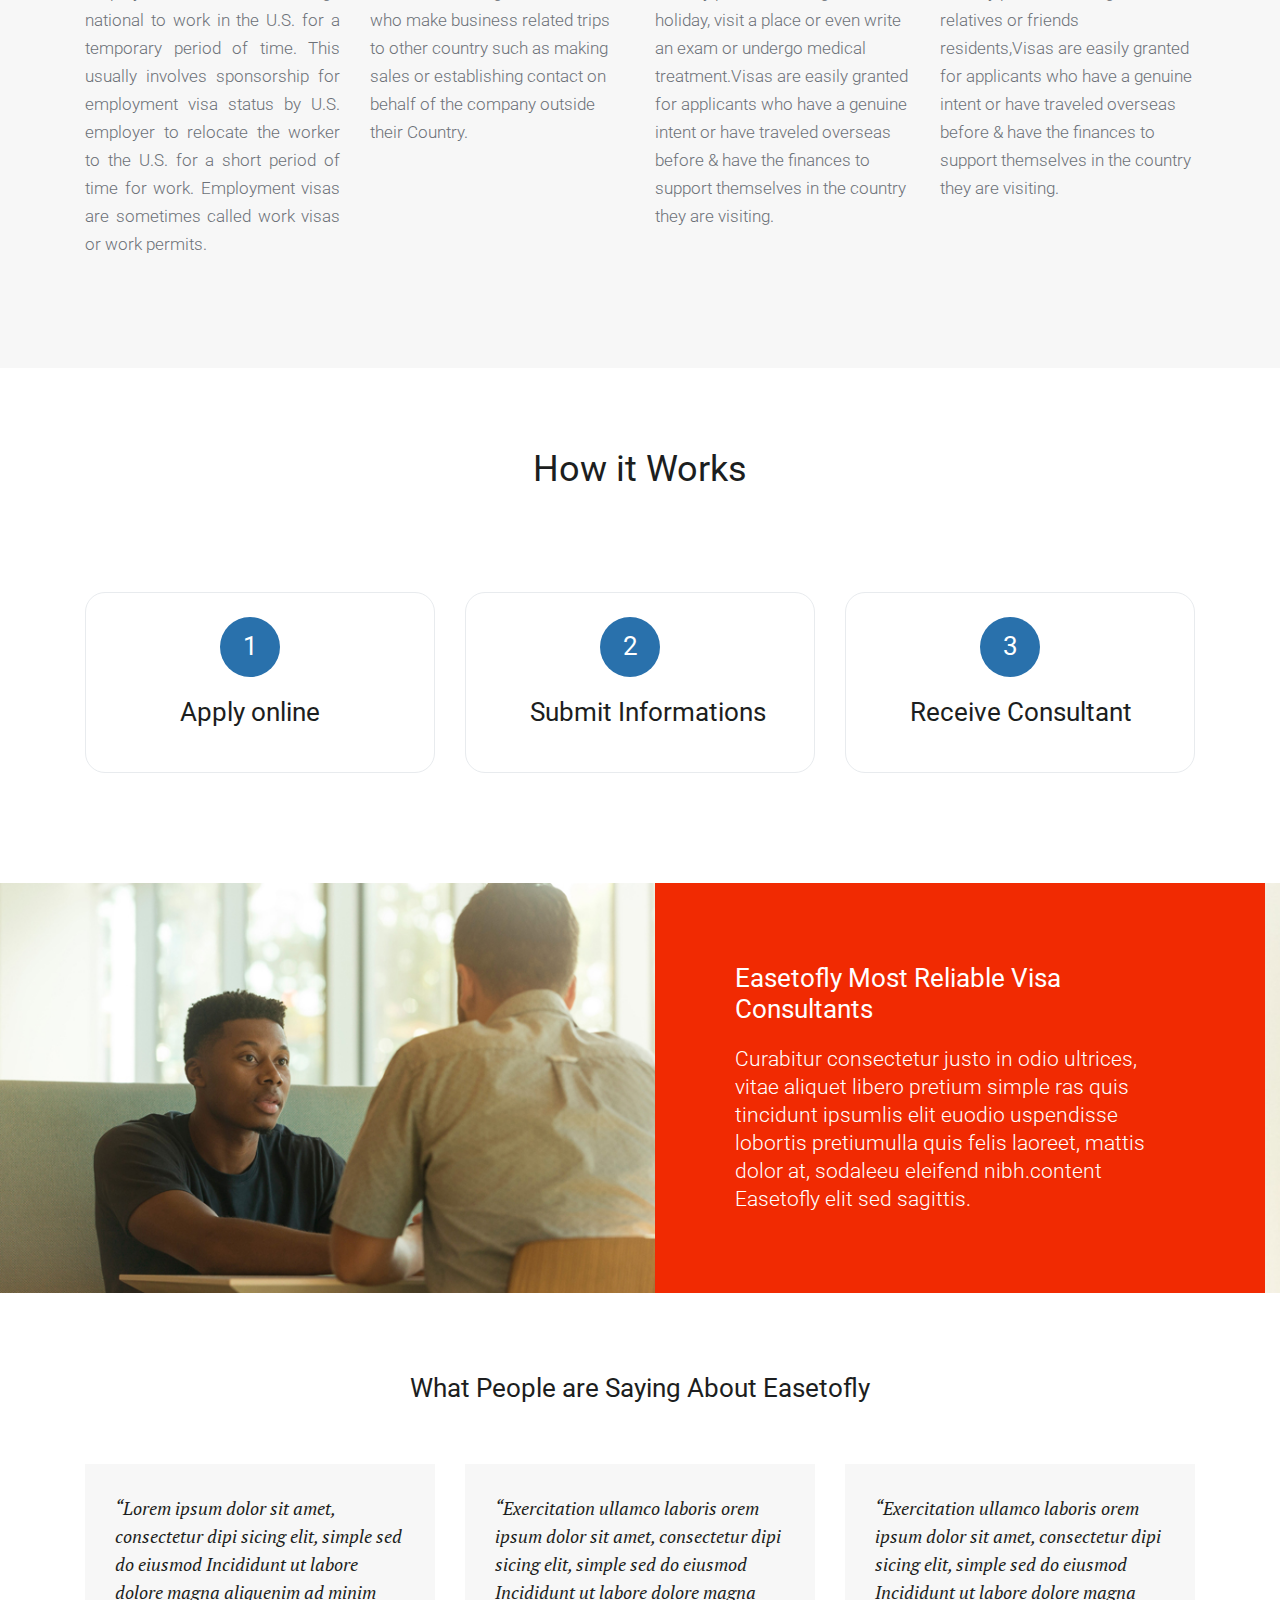
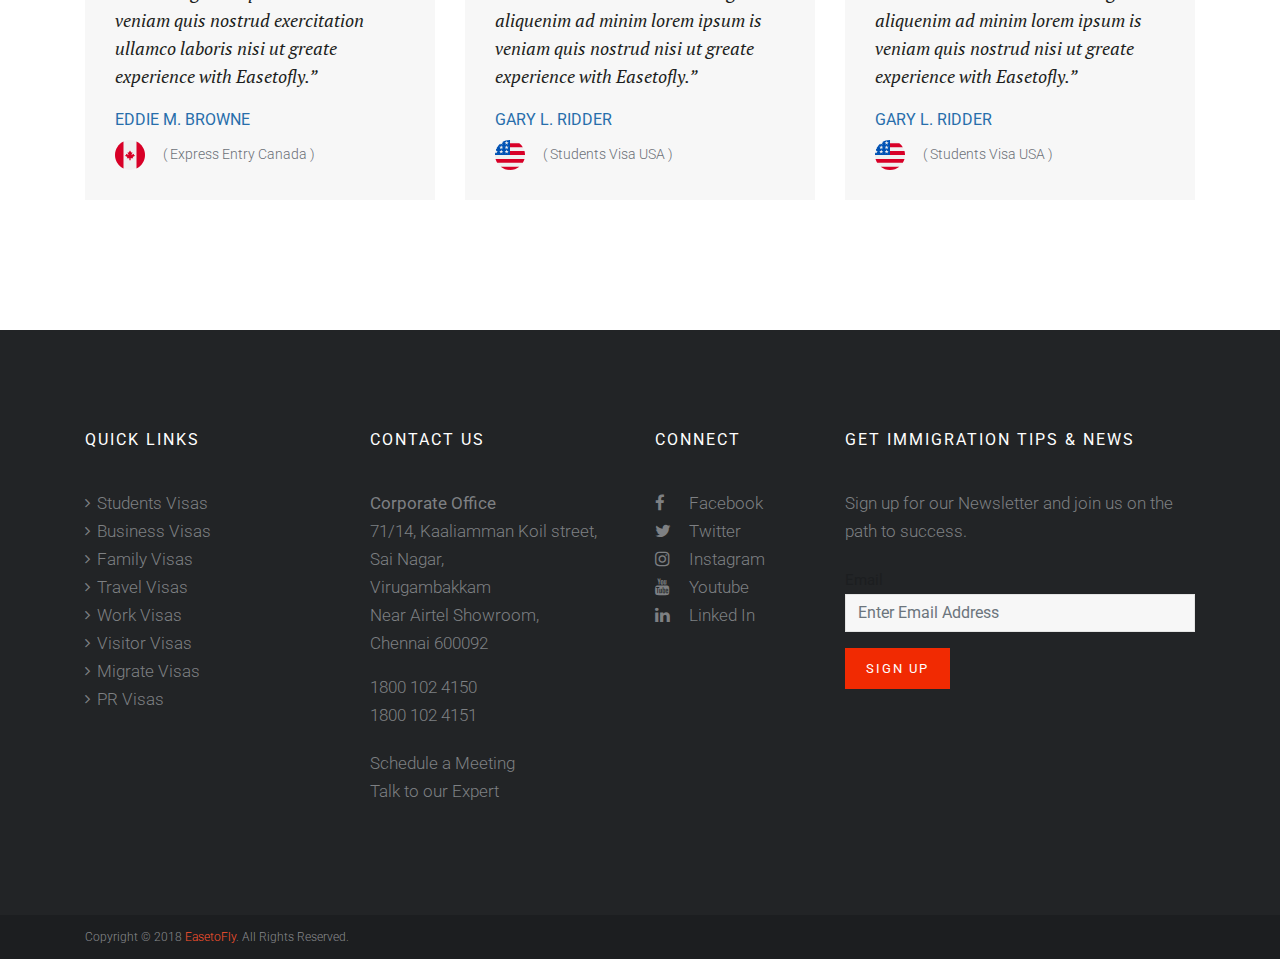
<file: counselling.html>
<!DOCTYPE html>
<html lang="en">

<head>
    <meta charset="utf-8">
    <meta http-equiv="X-UA-Compatible" content="IE=edge">
    <meta name="viewport" content="width=device-width, initial-scale=1">
    <!-- The above 3 meta tags *must* come first in the head; any other head content must come *after* these tags -->
    <meta name="description" content="best visa immigration business consulting websites">
    <meta name="keywords" content="HTML,CSS,XML,JavaScript">
    <title>Ease to Fly - Visa Immigration Consulting</title>
    <link rel="icon" type="image/x-icon" href="images/favicon.ico">
    <!-- Bootstrap -->
    <link href="css/bootstrap.min.css" rel="stylesheet">
    <!-- FontAwesome 4.0 CSS -->
    <link rel="stylesheet" type="text/css" href="css/font-awesome.min.css">
    <!-- Google Font CSS -->
    <link href="https://fonts.googleapis.com/css?family=Roboto:300,300i,400,400i,500,500i,700%7cPT+Serif:400,400i,700,700i" rel="stylesheet">
    <!-- owl.carousel.min.css -->
    <link rel="stylesheet" type="text/css" href="css/owl.carousel.min.css">
    <link rel="stylesheet" type="text/css" href="css/owl.theme.default.min.css">
    <link rel="stylesheet" type="text/css" href="css/magnific-popup.css">
    <!-- fontello.css -->
    <link rel="stylesheet" type="text/css" href="css/fontello.css">
    <!-- Style CSS -->
    <link rel="stylesheet" type="text/css" href="css/style.css">
    <!-- HTML5 shim and Respond.js for IE8 support of HTML5 elements and media queries -->
    <!-- WARNING: Respond.js doesn't work if you view the page via file:// -->
    <!--[if lt IE 9]>
                  <script src="https://oss.maxcdn.com/html5shiv/3.7.3/html5shiv.min.js"></script>
                  <script src="https://oss.maxcdn.com/respond/1.4.2/respond.min.js"></script>
                <![endif]-->
</head>

<body>
    <!-- /.topbar -->
    <div class="header-transparent">
        <div class="topbar-transparent">
            <!-- topbar transparent-->
            <div class="container">
                <div class="row">
                    <div class="col-xl-6 col-lg-6 col-md-6 col-sm-12 col-12 d-none d-sm-none d-lg-block d-xl-block">
                        <p class="welcome-text">Welcome to EaseToFly a immigration company </p>
                    </div>
                    <div class="col-xl-6 col-lg-6 col-md-12 col-sm-12 col-12">
                        <div class="header-block">
                            <span class="header-link d-none d-xl-block d-md-block">
                                <a href="#">Talk to Our Expert</a>
                            </span>
                            <span class="header-link">+91-8939421954</span>
                            <span class="header-link">+91-7401170467</span>
                            <span class="header-link">
                                <a href="#" class="btn btn-default btn-sm" data-toggle="modal" data-target="#apply-panel">Enquiry Now</a>
                            </span>
                        </div>
                    </div>
                </div>
            </div>
        </div>
        <!-- /.topbar transparent-->
        <!-- header classic -->
        <div class="container">
            <div class="row">
                <div class="col-xl-3 col-lg-3 col-md-12 col-sm-12 col-12">
                    <a href="index.html" class="logo">
                        <img src="images/logo.png" alt="EasetoFly Immigration Consulting">
                    </a>
                </div>
                <div class="col-xl-9 col-lg-9 col-md-12 col-sm-12 col-xs-12">
                    <div id="navigation-transparent" class="navigation-transparent">
                        <!-- navigation -->
                        <ul>
                            <li>
                                <a href="index.html">Home</a>
                            </li>
                            <li>
                                <a href="about.html">About us </a>
                            </li>
                            <li>
                                <a href="counselling.html">Free Counselling</a>
                            </li>
                            <li>
                                <a href="countries.html">Country</a>
                            </li>
                            <li>
                                <a href="passport.html">Passport </a>
                            </li>
                            <li>
                                <a href="faq.html">FAQs </a>
                            </li>
                            <li>
                                <a href="contact.html">Contactus </a>
                            </li>
                        </ul>
                    </div>
                </div>
            </div>
        </div>
    </div>
    <!-- /.header classic -->
    <div class="lp-heading-section">
        <div class="container">
            <div class="row">
                <div class="col-xl-12 col-lg-12 col-md-12 col-sm-12 col-12 text-center">
                    <div class="lp-heading">
                        <h1 class="mb10">Lead Generation Heading Title for Visa Immigrations </h1>
                        <p class="lead">A supporting subheader to provide extra information</p>
                    </div>
                </div>
            </div>
        </div>
    </div>
    <div class="lp-background-img" style="background-image:url('images/lp-country-img.jpg');">
        <div class="container">
            <div class="row">
                <div class="offset-xl-8 col-xl-4 col-lg-6 offset-md-6 col-md-6 col-sm-12 col-12">
                    <div class="quote-form-card">
                        <div class="quote-form-card-header">
                            <h3 class="quote-form-card-title">Free Counselling</h3>
                        </div>
                        <div class="quote-form-card-body">
                            <p class="small-form-text">
                                <small class="text-white">Complete our Free visa assessment form today to make the complex visa application process
                                    simple. </small>
                            </p>
                            <form class="sidebar-quote-form" method="post" action="lead-page-form.php">
                                <!-- Text input-->
                                <div class="form-group">
                                    <label class="control-label sr-only" for="yourname">Your Name</label>
                                    <div class="">
                                        <input id="yourname" name="yourname" type="text" placeholder="Your Name" class="form-control" required="">
                                    </div>
                                </div>
                                <!-- Text input-->
                                <div class="form-group">
                                    <label class="control-label sr-only" for="email">Email</label>
                                    <div class="">
                                        <input id="email" name="email" type="email" placeholder="Email" class="form-control" required="">
                                    </div>
                                </div>
                                <!-- Text input-->
                                <div class="form-group">
                                    <label class="control-label sr-only" for="mobileno">Mobile No</label>
                                    <div class="">
                                        <input id="mobileno" name="mobileno" type="number" placeholder="Mobile No" class="form-control" required="">
                                    </div>
                                </div>
                                <div class="form-group">
                                    <label for="selectvisa" class="sr-only">Select Visa</label>
                                    <select class="form-control" id="selectvisa" name="selectvisa">
                                        <option value="Select Visa">Select Visa</option>
                                        <option value="Students Visa">Students Visa</option>
                                        <option value="Business Visa">Business Visa</option>
                                        <option value="Family Visa">Family Visa</option>
                                        <option value="Travel Visa">Travel Visa </option>
                                        <option value="Work Visa">Work Visa </option>
                                        <option value="Visitor Visa">Visitor Visa </option>
                                        <option value="Migrate Visa">Migrate Visa </option>
                                        <option value="PR Visa">PR Visa</option>
                                    </select>
                                </div>
                                <div class="form-group">
                                    <label for="country" class="sr-only">Select Country</label>
                                    <select class="form-control" id="country" name="country">
                                        <option value="Canada">Canada</option>
                                        <option value="Australia">Australia</option>
                                        <option value="United Kingdom">United Kingdom</option>
                                        <option value="USA">USA</option>
                                        <option value="New Zealand">New Zealand</option>
                                        <option value="Germany">Germany</option>
                                        <option value="South Africa">South Africa</option>
                                        <option value="Singapore">Singapore</option>
                                    </select>
                                </div>
                                <button type="submit" class="btn btn-default btn-lg btn-block">Get free consultation</button>
                                <span class="form-text"> We don't share your details with anyone, Privacy Policy</span>
                            </form>
                        </div>
                    </div>
                </div>
            </div>
        </div>
    </div>
    <div class="container pad">
        <div class="row">
            <div class="col-xl-12 col-lg-12 col-md-6 col-sm-12 col-12">
                <div class="lp-country-img">
                    <img src="images/country/australia.svg" class="flag-large mb30">
                </div>
                <div class="lp-content mb80">
                    <p class="text-justify couns-pos">Getting a successful student visa is not an easy task. At Easetofly we give free visa guidance to all
                        the candidates. We guide our clients in the entire visa process from filling up applications, preparing
                        financial statements to training candidates for mock interviews. Easetofly staff remains regularly
                        updated on the latest visa documentation rules and this helps us in guiding candidates towards filing
                        their documents in the most presentable manner. The competent staff at Easetofly assists students
                        with the visa applications, offer guidelines for financial statements and help students in preparing
                        the file to meet the requirements of High Commission to ensure 100 per cent Visa success. Every country
                        has a different process and procedure for visa filing. We at Easetofly assist students with the adequate
                        information based on country to country. The glaring mistake that majority of the students make filing
                        their papers is of applying with the same old documents of rejected visas. At Easetofly we guide
                        students with the clarity and all the check list information is available at our offices. Based on
                        the checklist for all the countries, the guidelines are given on financial documents and the visa
                        filing process. Canam Consultants Ltd offers a solution for every query under the sun related to
                        education abroad. The organization aims at assisting students to move to the best colleges and universities
                        abroad, and create great career opportunities for them. For past two decades Canam Consultants Ltd
                        has mastered the art and science of education abroad. With such an expertise, Canam Consultants Ltd
                        has the ability to identify the most suitable university for each student.
                    </p>
                    <!--<ul class="listnone feature-list-point check-circle">
                        <li>Suspendisse euismod enim in magna venenatis ornare.</li>
                        <li>Praesent pharetra mi id nisl tempus condimentum.</li>
                        <li>Cras vel ipsum vitae libero vulputate tempor vel at enim.</li>
                        <li>Nullam in urna molestie nisi bibendum dignissim.</li>
                        <li>Ut eleifend elit quis felis pellentesque placerat.</li>
                    </ul>-->
                </div>
            </div>
        </div>
    </div>
    <div class="bg-light space-medium">
        <div class="container">
            <div class="row">
                <div class="col-xl-12 col-lg-12 col-md-12 col-sm-12 col-12">
                    <div class="section-title text-center">
                        <!-- section title start-->
                        <h1 class="mb10">Visa Types </h1>
                    </div>
                    <!-- /.section title start-->
                </div>
            </div>
            <div class="space-medium pdb0">
                <div class="row">
                    <div class="col-lg-3 col-md-3 col-sm-3 col-12">
                        <div class="feature-blurb mb30">
                            <div class="feature-content">
                                <h3 class="feature-title mb10">Employment</h3>
                                <p class="text-justify">Employment visas allow a foreign national to work in the U.S. for a temporary period of time.
                                    This usually involves sponsorship for employment visa status by U.S. employer to relocate
                                    the worker to the U.S. for a short period of time for work. Employment visas are sometimes
                                    called work visas or work permits.</p>
                            </div>
                        </div>
                    </div>
                    <div class="col-lg-3 col-md-3 col-sm-3 col-12">
                        <div class="feature-blurb mb30">
                            <div class="feature-content">
                                <h3 class="feature-title mb10">Business</h3>
                                <p>Business visa is given to those who make business related trips to other country such as
                                    making sales or establishing contact on behalf of the company outside their Country.

                                </p>
                            </div>
                        </div>
                    </div>
                    <div class="col-lg-3 col-md-3 col-sm-3 col-12">
                        <div class="feature-blurb mb30">
                            <div class="feature-content">
                                <h3 class="feature-title mb10">Tourist</h3>
                                <p>For any person wanting to travel, holiday, visit a place or even write an exam or undergo
                                    medical treatment.Visas are easily granted for applicants who have a genuine intent or
                                    have traveled overseas before & have the finances to support themselves in the country
                                    they are visiting.</p>
                            </div>
                        </div>
                    </div>
                    <div class="col-lg-3 col-md-3 col-sm-3 col-12">
                        <div class="feature-blurb mb30">
                            <div class="feature-content">
                                <h3 class="feature-title mb10">Family/ Friend Visit</h3>
                                <p>For any person wanting to visit relatives or friends residents,Visas are easily granted for
                                    applicants who have a genuine intent or have traveled overseas before & have the finances
                                    to support themselves in the country they are visiting.</p>
                            </div>
                        </div>
                    </div>
                </div>
            </div>
        </div>
    </div>
    <div class="space-medium">
        <div class="container">
            <div class="row">
                <div class="offset-xl-2 col-xl-8 col-lg-12 col-md-12 col-sm-12 col-12">
                    <div class="section-title text-center">
                        <!-- section title start-->
                        <h1> How it Works</h1>
                        <!--<p></p>-->
                    </div>
                    <!-- /.section title start-->
                </div>
            </div>
            <div class="space-medium pdb0">
                <div class="row">
                    <div class="col-xl-4 col-lg-4 col-md-6 col-sm-12 col-12">
                        <!-- How it work card -->
                        <div class="card-how-it-work">
                            <div class="card-how-it-work-body">
                                <h2 class="number-cirle move-num">1</h2>
                                <h2 class="move-txt" id="move-txt-1">Apply online</h2>
                                <!--<p>Vivamus commodo elementum puruis auctor purus dui, in elementum erat lobortid hendrerit tortor
                                    vitae metus laoreet mas at mi felis.</p>-->
                            </div>
                            <!-- <div class="slanting-pattern-small"></div>-->
                        </div>
                    </div>
                    <!-- /.How it work card -->
                    <div class="col-xl-4 col-lg-4 col-md-6 col-sm-12 col-12">
                        <!-- How it work card -->
                        <div class="card-how-it-work">
                            <div class="card-how-it-work-body">
                                <h2 class="number-cirle move-num">2</h2>
                                <h2 class="move-txt">Submit Informations</h2>
                                <!--<p>Nulla vel tortor luctus, tempus ex convallis, maximus lib d ferm sim entum, purus in ultricies
                                    hendreto curs elerisque sem leo in diam.</p>-->
                            </div>
                            <!--<div class="slanting-pattern-small"></div>-->
                        </div>
                    </div>
                    <!-- /.How it work card -->
                    <div class="col-xl-4 col-lg-4 col-md-6 col-sm-12 col-12">
                        <!-- How it work card -->
                        <div class="card-how-it-work">
                            <div class="card-how-it-work-body">
                                <h2 class="number-cirle move-num">3</h2>
                                <h2 class="move-txt">Receive Consultant</h2>
                                <!--<p>Maecenas id leo efficitu ltrices odio ne ulputate seonec porta sed arcu nec ultricuis ex
                                    e ulputate et efficitur nec, condimentum in risus. </p>-->
                            </div>
                            <!--<div class="slanting-pattern-small"></div>-->
                        </div>
                    </div>
                    <!-- /.How it work card -->
                </div>
            </div>
        </div>
    </div>
    <div class="lp-about-img" style="background-image:url('images/lp-about-img.jpg');">
        <div class="container-fluid">
            <div class="row">
                <div class="offset-xl-6 col-xl-6 col-lg-6 col-md-6 col-sm-12 col-12nopadding">
                    <div class="bg-default pinside80">
                        <h2 class="text-white">Easetofly Most Reliable Visa Consultants</h2>
                        <p class="lead text-white">Curabitur consectetur justo in odio ultrices, vitae aliquet libero pretium simple ras quis tincidunt
                            ipsumlis elit euodio uspendisse lobortis pretiumulla quis felis laoreet, mattis dolor at, sodaleeu
                            eleifend nibh.content Easetofly elit sed sagittis.</p>
                    </div>
                </div>
            </div>
        </div>
    </div>
    <div class="space-medium" id="testimonial">
        <!-- Testimonial section -->
        <div class="container">
            <div class="row">
                <div class="offset-xl-2 col-xl-8 offset-lg-2 col-lg-8 col-md-12 col-sm-12 col-12">
                    <div class="section-title text-center">
                        <!-- section title start-->
                        <h2>What People are Saying About Easetofly</h2>
                    </div>
                    <!-- /.section title start-->
                </div>
            </div>
            <div class="space-small">
                <div class="row">
                    <div class="col-xl-4 col-lg-6 col-md-6 col-sm-12 col-12">
                        <div class="testimonial-boxed">
                            <!-- testimonial boxed -->
                            <div class="row">
                                <div class="col-xl-12 col-lg-12 col-md-12 col-sm-12 col-12">
                                    <div class="testimonial-boxed-block">
                                        <!-- testimonial block -->
                                        <div class="testimonial-boxed-content">
                                            <p class="testimonial-boxed-text">“Lorem ipsum dolor sit amet, consectetur dipi sicing elit, simple sed do eiusmod
                                                Incididunt ut labore dolore magna
                                                <strong> aliquenim ad minim veniam quis nostrud</strong> exercitation ullamco laboris
                                                nisi ut greate experience with Easetofly.”</p>
                                        </div>
                                        <div class="testimonial-boxed-info">
                                            <h4 class="testimonial-name">Eddie M. Browne</h4>
                                            <span class="testimonial-meta">
                                                <span class="testimonial-country">
                                                    <img src="images/country/canada.svg" class="" alt="">
                                                </span>( Express Entry Canada )</span>
                                        </div>
                                    </div>
                                    <!--/. testimonial block -->
                                </div>
                            </div>
                        </div>
                        <!-- /.testimonial boxed -->
                    </div>
                    <div class="col-xl-4 col-lg-6 col-md-6 col-sm-12 col-12">
                        <div class="testimonial-boxed">
                            <!-- testimonial boxed -->
                            <div class="row">
                                <div class="col-xl-12 col-lg-12 col-md-12 col-sm-12 col-12">
                                    <div class="testimonial-boxed-block">
                                        <!-- testimonial block -->
                                        <div class="testimonial-boxed-content">
                                            <p class="testimonial-boxed-text">“Exercitation ullamco laboris orem ipsum dolor sit amet, consectetur dipi sicing
                                                elit, simple sed do eiusmod Incididunt ut labore dolore magna aliquenim ad
                                                minim lorem ipsum is veniam quis nostrud nisi ut greate experience with Easetofly.”</p>
                                        </div>
                                        <div class="testimonial-boxed-info">
                                            <h4 class="testimonial-name">Gary L. Ridder</h4>
                                            <span class="testimonial-meta">
                                                <span class="testimonial-country">
                                                    <img src="images/country/united-states-of-america.svg" class="" alt="">
                                                </span> ( Students Visa USA )</span>
                                        </div>
                                    </div>
                                    <!--/. testimonial block -->
                                </div>
                            </div>
                        </div>
                        <!-- /.testimonial boxed -->
                    </div>
                    <div class="col-xl-4 col-lg-6 col-md-6 col-sm-12 col-12">
                        <div class="testimonial-boxed">
                            <!-- testimonial boxed -->
                            <div class="row">
                                <div class="col-xl-12 col-lg-12 col-md-12 col-sm-12 col-12">
                                    <div class="testimonial-boxed-block">
                                        <!-- testimonial block -->
                                        <div class="testimonial-boxed-content">
                                            <p class="testimonial-boxed-text">“Exercitation ullamco laboris orem ipsum dolor sit amet, consectetur dipi sicing
                                                elit, simple sed do eiusmod Incididunt ut labore dolore magna aliquenim ad
                                                minim lorem ipsum is veniam quis nostrud nisi ut greate experience with Easetofly.”</p>
                                        </div>
                                        <div class="testimonial-boxed-info">
                                            <h4 class="testimonial-name">Gary L. Ridder</h4>
                                            <span class="testimonial-meta">
                                                <span class="testimonial-country">
                                                    <img src="images/country/united-states-of-america.svg" class="" alt="">
                                                </span> ( Students Visa USA )</span>
                                        </div>
                                    </div>
                                    <!--/. testimonial block -->
                                </div>
                            </div>
                        </div>
                        <!-- /.testimonial boxed -->
                    </div>
                </div>
            </div>
        </div>
    </div>
     <div class="footer-dark">
        <!-- Footer -->
        <div class="container">
            <div class="row">
                <!-- <div class="col-xl-2 col-lg-2 col-md-4 col-sm-3 col-6">
                    <div class="widget-footer">
                        <h3 class="widget-title">Country</h3>
                        <ul class="listnone arrow-footer">
                            <li>
                                <a href="#">Canada</a>
                            </li>
                            <li>
                                <a href="#">United States</a>
                            </li>
                            <li>
                                <a href="#">United Kingdom</a>
                            </li>
                            <li>
                                <a href="#">Australia</a>
                            </li>
                            <li>
                                <a href="#">New Zealand</a>
                            </li>
                            <li>
                                <a href="#">Singapore</a>
                            </li>
                            <li>
                                <a href="#">South Africa</a>
                            </li>
                            <li>
                                <a href="#">Germany</a>
                            </li>
                        </ul>
                    </div>
                </div> -->
                <div class="col-xl-3 col-lg-3 col-md-4 col-sm-3 col-6">
                    <div class="widget-footer">
                        <h3 class="widget-title">Quick Links</h3>
                        <ul class="listnone arrow-footer">
                            <li>
                                <a href="about.html"> Students Visas</a>
                            </li>
                            <li>
                                <a href="about.html">Business Visas</a>
                            </li>
                            <li>
                                <a href="about.html">Family Visas</a>
                            </li>
                            <li>
                                <a href="about.html">Travel Visas</a>
                            </li>
                            <li>
                                <a href="about.html">Work Visas</a>
                            </li>
                            <li>
                                <a href="about.html">Visitor Visas</a>
                            </li>
                            <li>
                                <a href="about.html">Migrate Visas</a>
                            </li>
                            <li>
                                <a href="about.html">PR Visas</a>
                            </li>
                        </ul>
                    </div>
                </div>
                <div class="col-xl-3 col-lg-3 col-md-4 col-sm-3 col-6">
                    <div class="widget-footer">
                        <h3 class="widget-title">Contact Us</h3>
                        <strong>Corporate Office</strong>
                        <address>71/14, Kaaliamman Koil street,
                            <br> Sai Nagar,
                            <br>Virugambakkam
                            <br>Near Airtel Showroom,
                            <br>Chennai 600092
                        </address>
                        <p>1800 102 4150
                            <br> 1800 102 4151</p>
                        <p>
                            <a href="#">Schedule a Meeting</a>
                            <br>
                            <a href="#">Talk to our Expert</a>
                        </p>
                    </div>
                </div>
                <div class="col-xl-2 col-lg-2 col-md-4 col-sm-2 col-6">
                    <div class="widget-footer widget-social">
                        <h3 class="widget-title">Connect</h3>
                        <ul class="listnone">
                            <li>
                                <a href="#">
                                    <i class="fa fa-facebook social-icon"></i> Facebook</a>
                            </li>
                            <li>
                                <a href="#">
                                    <i class="fa fa-twitter social-icon"></i> Twitter</a>
                            </li>
                            <li>
                                <a href="#">
                                    <i class="fa fa-instagram social-icon"></i> Instagram</a>
                            </li>
                            <li>
                                <a href="#">
                                    <i class="fa fa-youtube social-icon"></i> Youtube</a>
                            </li>
                            <li>
                                <a href="#">
                                    <i class="fa fa-linkedin social-icon"></i> Linked In</a>
                            </li>
                        </ul>
                    </div>
                </div>
                <div class="col-xl-4 col-lg-4 col-md-6 col-sm-6 col-12">
                    <div class="widget-footer">
                        <h3 class="widget-title">GET IMMIGRATION TIPS & NEWS</h3>
                        <p>Sign up for our Newsletter and join us on the path to success.</p>
                        <form method="post" action="newsletter-email.php">
                            <div class="form-row">
                                <div class="form-group col-md-12">
                                    <label for="newsletteremail">Email</label>
                                    <input type="email" class="form-control" id="newsletteremail" name="newsletteremail" placeholder="Enter Email Address">
                                </div>
                            </div>
                            <button type="submit" class="btn btn-default">Sign UP</button>
                        </form>
                    </div>
                </div>
            </div>
        </div>
    </div>
    <!-- /.footer -->
    <div class="tiny-footer-dark">
        <!-- tiny footer -->
        <div class="container">
            <div class="row">
                <div class="col-xl-12 col-lg-12 col-md-12 col-sm-12 col-12">
                    <p>Copyright © 2018
                        <a href="#">EasetoFly</a>. All Rights Reserved.</p>
                </div>
            </div>
        </div>
    </div>
    <!-- /.tiny footer -->
    <!-- jQuery (necessary for Bootstrap's JavaScript plugins) -->
    <script src="js/jquery.min.js"></script>
    <!-- Include all compiled plugins (below), or include individual files as needed -->
    <script src="js/bootstrap.min.js"></script>
    <script src="js/bootstrap.bundle.js"></script>
    <!-- menumaker js -->
    <script src="js/menumaker.js"></script>
    <script src="js/navigation.js"></script>
    <!-- owl.carousel.min.js -->
    <script src="js/owl.carousel.min.js"></script>
    <script src="js/custom-carousel.js"></script>
    <!--Magnific-Video-Popup-->
    <script src="js/jquery.magnific-popup.min.js"></script>
    <script src="js/video-zoom.js"></script>
</body>

</html>
</file>
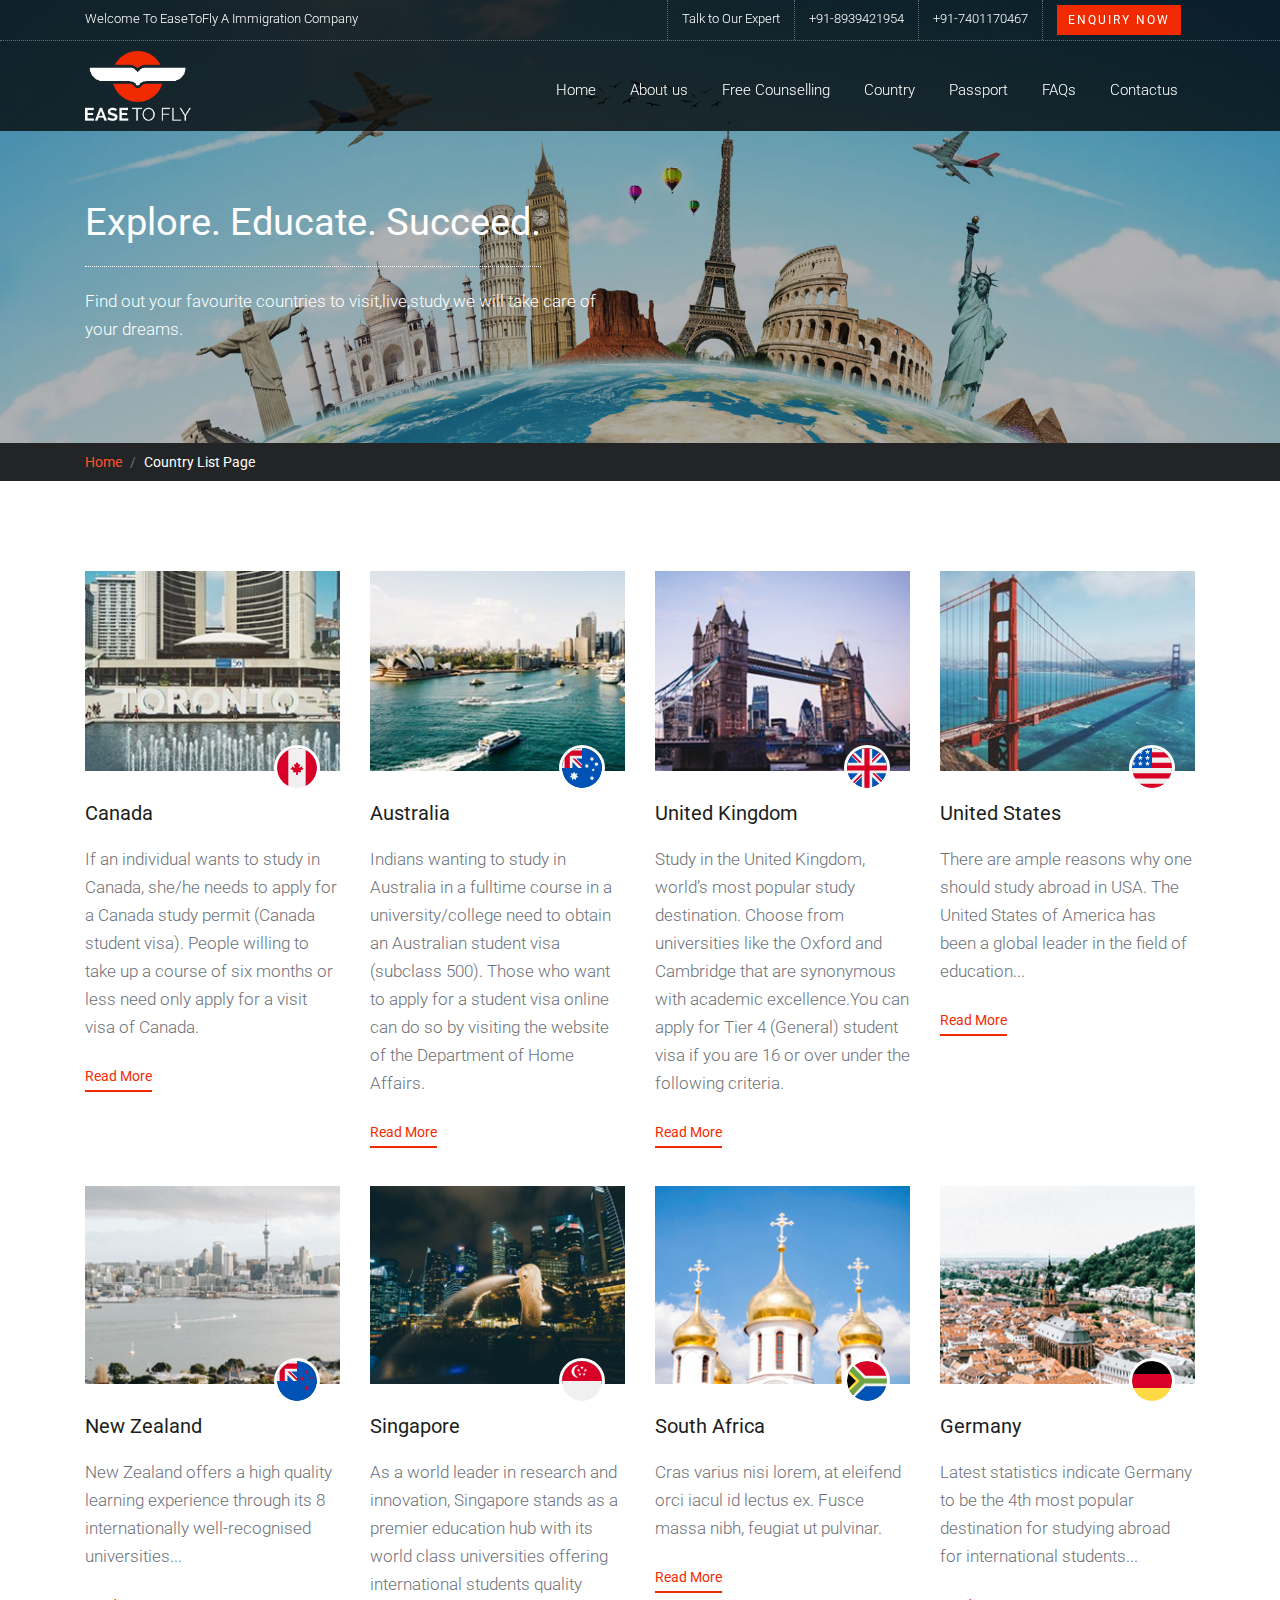
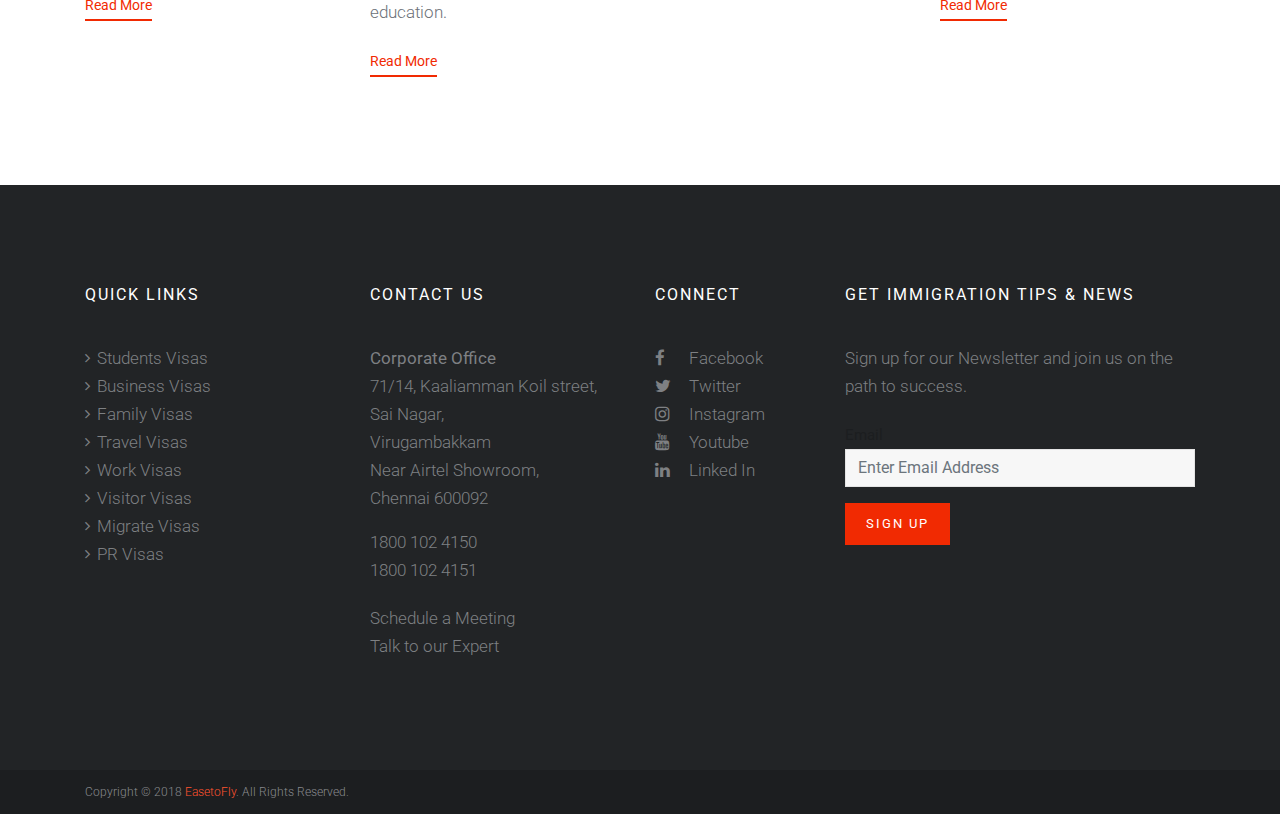
<file: countries.html>
<!DOCTYPE html>
<html lang="en">

<head>
    <meta charset="utf-8">
    <meta http-equiv="X-UA-Compatible" content="IE=edge">
    <meta name="viewport" content="width=device-width, initial-scale=1">
    <!-- The above 3 meta tags *must* come first in the head; any other head content must come *after* these tags -->
    <meta name="description" content="best visa immigration business consulting websites">
    <meta name="keywords" content="HTML,CSS,XML,JavaScript">
    <title>Ease to Fly - Visa Immigration Consulting</title>
    <link rel="icon" type="image/x-icon" href="images/favicon.ico">
    <!-- Bootstrap -->
    <link href="css/bootstrap.min.css" rel="stylesheet">
    <!-- FontAwesome 4.0 CSS -->
    <link rel="stylesheet" type="text/css" href="css/font-awesome.min.css">
    <!-- Google Font CSS -->
    <link href="https://fonts.googleapis.com/css?family=Roboto:300,300i,400,400i,500,500i,700%7cPT+Serif:400,400i,700,700i" rel="stylesheet">
    <!-- owl.carousel.min.css -->
    <link rel="stylesheet" type="text/css" href="css/owl.carousel.min.css">
    <link rel="stylesheet" type="text/css" href="css/owl.theme.default.min.css">
    <link rel="stylesheet" type="text/css" href="css/magnific-popup.css">
    <!-- fontello.css -->
    <link rel="stylesheet" type="text/css" href="css/fontello.css">
    <!-- Style CSS -->
    <link rel="stylesheet" type="text/css" href="css/style.css">
    <!-- HTML5 shim and Respond.js for IE8 support of HTML5 elements and media queries -->
    <!-- WARNING: Respond.js doesn't work if you view the page via file:// -->
    <!--[if lt IE 9]>
                  <script src="https://oss.maxcdn.com/html5shiv/3.7.3/html5shiv.min.js"></script>
                  <script src="https://oss.maxcdn.com/respond/1.4.2/respond.min.js"></script>
                <![endif]-->
</head>

<body>
    <!-- /.topbar -->
    <div class="header-transparent">
        <div class="topbar-transparent">
            <!-- topbar transparent-->
            <div class="container">
                <div class="row">
                    <div class="col-xl-6 col-lg-6 col-md-6 col-sm-12 col-12 d-none d-sm-none d-lg-block d-xl-block">
                        <p class="welcome-text">Welcome to EaseToFly a immigration company </p>
                    </div>
                    <div class="col-xl-6 col-lg-6 col-md-12 col-sm-12 col-12">
                        <div class="header-block">
                            <span class="header-link d-none d-xl-block d-md-block">
                                <a href="#">Talk to Our Expert</a>
                            </span>
                            <span class="header-link">+91-8939421954</span>
                            <span class="header-link">+91-7401170467</span>
                            <span class="header-link">
                                <a href="#" class="btn btn-default btn-sm" data-toggle="modal" data-target="#apply-panel">Enquiry Now</a>
                            </span>
                        </div>
                    </div>
                </div>
            </div>
        </div>
        <!-- /.topbar transparent-->
        <!-- header classic -->
        <div class="container">
            <div class="row">
                <div class="col-xl-3 col-lg-3 col-md-12 col-sm-12 col-12">
                    <a href="index.html" class="logo">
                        <img src="images/logo.png" alt="EasetoFly Immigration Consulting">
                    </a>
                </div>
                <div class="col-xl-9 col-lg-9 col-md-12 col-sm-12 col-xs-12">
                    <div id="navigation-transparent" class="navigation-transparent">
                        <!-- navigation -->
                        <ul>
                            <li>
                                <a href="index.html">Home</a>
                            </li>
                            <li>
                                <a href="about.html">About us </a>
                            </li>
                            <li>
                                <a href="counselling.html">Free Counselling</a>
                            </li>
                            <li>
                                <a href="countries.html">Country</a>
                            </li>
                            <li>
                                <a href="passport.html">Passport </a>
                            </li>
                            <li>
                                <a href="faq.html">FAQs </a>
                            </li>
                            <li>
                                <a href="contact.html">Contactus </a>
                            </li>
                        </ul>
                    </div>
                </div>
            </div>
        </div>
    </div>
    <!-- /.header classic -->
    <div class="page-header">
        <div class="container">
            <div class="row">
                <div class="col-xl-6 col-lg-6 col-md-12 col-sm-12 col-12">
                    <h1 class="page-title">Explore. Educate. succeed.</h1>
                    <p class="page-description">Find out your favourite countries to visit,live,study.we will take care of your dreams.</p>
                </div>
            </div>
        </div>
    </div>
    <div class="page-breadcrumb bgc">
        <!-- page breadcrumb -->
        <div class="container">
            <div class="row">
                <div class="col-xl-12 col-lg-12 col-md-12 col-sm-12 col-12">
                    <nav aria-label="breadcrumb">
                        <ol class="breadcrumb">
                            <li class="breadcrumb-item">
                                <a href="index.html">Home</a>
                            </li>
                            <li class="breadcrumb-item active" aria-current="page">Country List Page</li>
                        </ol>
                    </nav>
                </div>
            </div>
        </div>
    </div>
    <!-- /.page breadcrumb -->
    <div class="content">
        <div class="container">
            <div class="row">
                <div class="col-xl-3 col-lg-3 col-md-6 col-sm-6 col-12">
                    <div class="country-img-thumbnail">
                        <div class="country-img">
                            <a href="#">
                                <img src="images/country-1.jpg" alt="canada visa" class="">
                            </a>
                            <span class="country-flag-icon">
                                <img src="images/country/canada.svg" alt="">
                            </span>
                        </div>
                        <div class="country-content">
                            <h3>
                                <a href="#" class="title">Canada</a>
                            </h3>
                            <p>If an individual wants to study in Canada, she/he needs to apply for a Canada study permit (Canada
                                student visa). People willing to take up a course of six months or less need only apply for
                                a visit visa of Canada.</p>
                            <a href="#" class="btn-link-primary">Read More</a>
                        </div>
                    </div>
                </div>
                <div class="col-xl-3 col-lg-3 col-md-6 col-sm-6 col-12">
                    <div class="country-img-thumbnail">
                        <div class="country-img">
                            <a href="#">
                                <img src="images/country-2.jpg" alt="canada visa" class="">
                            </a>
                            <span class="country-flag-icon">
                                <img src="images/country/australia.svg" alt="">
                            </span>
                        </div>
                        <div class="country-content">
                            <h3>
                                <a href="#" class="title">Australia</a>
                            </h3>
                            <p>Indians wanting to study in Australia in a fulltime course in a university/college need to obtain
                                an Australian student visa (subclass 500). Those who want to apply for a student visa online
                                can do so by visiting the website of the Department of Home Affairs. </p>
                            <a href="#" class="btn-link-primary">Read More</a>
                        </div>
                    </div>
                </div>
                <div class="col-xl-3 col-lg-3 col-md-6 col-sm-6 col-12">
                    <div class="country-img-thumbnail">
                        <div class="country-img">
                            <a href="#">
                                <img src="images/country-3.jpg" alt="United Kingdom visa immigration" class="">
                            </a>
                            <span class="country-flag-icon">
                                <img src="images/country/united-kingdom.svg" alt="">
                            </span>
                        </div>
                        <div class="country-content">
                            <h3>
                                <a href="#" class="title">United Kingdom</a>
                            </h3>
                            <p>Study in the United Kingdom, world’s most popular study destination. Choose from universities
                                like the Oxford and Cambridge that are synonymous with academic excellence.You can apply
                                for Tier 4 (General) student visa if you are 16 or over under the following criteria.
                                <p>
                                    <a href="#" class="btn-link-primary">Read More</a>
                        </div>
                    </div>
                </div>
                <div class="col-xl-3 col-lg-3 col-md-6 col-sm-6 col-12">
                    <div class="country-img-thumbnail">
                        <div class="country-img">
                            <a href="#">
                                <img src="images/country-4.jpg" alt="United Kingdom visa immigration" class="">
                            </a>
                            <span class="country-flag-icon">
                                <img src="images/country/united-states-of-america.svg" alt="">
                            </span>
                        </div>
                        <div class="country-content">
                            <h3>
                                <a href="#" class="title">United States</a>
                            </h3>
                            <p>There are ample reasons why one should study abroad in USA. The United States of America has
                                been a global leader in the field of education...</p>
                            <a href="#" class="btn-link-primary">Read More</a>
                        </div>
                    </div>
                </div>
                <div class="col-xl-3 col-lg-3 col-md-6 col-sm-6 col-12">
                    <div class="country-img-thumbnail">
                        <div class="country-img">
                            <a href="#">
                                <img src="images/country-5.jpg" alt="New Zealand visa immigration" class="">
                            </a>
                            <span class="country-flag-icon">
                                <img src="images/country/new-zealand.svg" alt="">
                            </span>
                        </div>
                        <div class="country-content">
                            <h3>
                                <a href="#" class="title">New Zealand</a>
                            </h3>
                            <p>New Zealand offers a high quality learning experience through its 8 internationally well-recognised
                                universities...

                            </p>
                            <a href="#" class="btn-link-primary">Read More</a>
                        </div>
                    </div>
                </div>
                <div class="col-xl-3 col-lg-3 col-md-6 col-sm-6 col-12">
                    <div class="country-img-thumbnail">
                        <div class="country-img">
                            <a href="#">
                                <img src="images/country-6.jpg" alt="Singapore visa immigration" class="">
                            </a>
                            <span class="country-flag-icon">
                                <img src="images/country/singapore.svg" alt="">
                            </span>
                        </div>
                        <div class="country-content">
                            <h3>
                                <a href="#" class="title">Singapore</a>
                            </h3>
                            <p>As a world leader in research and innovation, Singapore stands as a premier education hub with
                                its world class universities offering international students quality education.</p>
                            <a href="#" class="btn-link-primary">Read More</a>
                        </div>
                    </div>
                </div>
                <div class="col-xl-3 col-lg-3 col-md-6 col-sm-6 col-12">
                    <div class="country-img-thumbnail">
                        <div class="country-img">
                            <a href="#">
                                <img src="images/country-7.jpg" alt="South Africae visa immigration" class="">
                            </a>
                            <span class="country-flag-icon">
                                <img src="images/country/south-africa.svg" alt="">
                            </span>
                        </div>
                        <div class="country-content">
                            <h3>
                                <a href="#" class="title">South Africa</a>
                            </h3>
                            <p>Cras varius nisi lorem, at eleifend orci iacul id lectus ex. Fusce massa nibh, feugiat ut pulvinar.</p>
                            <a href="#" class="btn-link-primary">Read More</a>
                        </div>
                    </div>
                </div>
                <div class="col-xl-3 col-lg-3 col-md-6 col-sm-6 col-12">
                    <div class="country-img-thumbnail">
                        <div class="country-img">
                            <a href="#">
                                <img src="images/country-8.jpg" alt="germany visa immigration" class="">
                            </a>
                            <span class="country-flag-icon">
                                <img src="images/country/germany.svg" alt="">
                            </span>
                        </div>
                        <div class="country-content">
                            <h3>
                                <a href="#" class="title">Germany</a>
                            </h3>
                            <p>Latest statistics indicate Germany to be the 4th most popular destination for studying abroad
                                for international students...</p>
                            <a href="#" class="btn-link-primary">Read More</a>
                        </div>
                    </div>
                </div>
            </div>
        </div>
    </div>
    <div class="footer-dark">
            <!-- Footer -->
            <div class="container">
                <div class="row">
                    <!-- <div class="col-xl-2 col-lg-2 col-md-4 col-sm-3 col-6">
                        <div class="widget-footer">
                            <h3 class="widget-title">Country</h3>
                            <ul class="listnone arrow-footer">
                                <li>
                                    <a href="#">Canada</a>
                                </li>
                                <li>
                                    <a href="#">United States</a>
                                </li>
                                <li>
                                    <a href="#">United Kingdom</a>
                                </li>
                                <li>
                                    <a href="#">Australia</a>
                                </li>
                                <li>
                                    <a href="#">New Zealand</a>
                                </li>
                                <li>
                                    <a href="#">Singapore</a>
                                </li>
                                <li>
                                    <a href="#">South Africa</a>
                                </li>
                                <li>
                                    <a href="#">Germany</a>
                                </li>
                            </ul>
                        </div>
                    </div> -->
                    <div class="col-xl-3 col-lg-3 col-md-4 col-sm-3 col-6">
                        <div class="widget-footer">
                            <h3 class="widget-title">Quick Links</h3>
                            <ul class="listnone arrow-footer">
                                <li>
                                    <a href="about.html"> Students Visas</a>
                                </li>
                                <li>
                                    <a href="about.html">Business Visas</a>
                                </li>
                                <li>
                                    <a href="about.html">Family Visas</a>
                                </li>
                                <li>
                                    <a href="about.html">Travel Visas</a>
                                </li>
                                <li>
                                    <a href="about.html">Work Visas</a>
                                </li>
                                <li>
                                    <a href="about.html">Visitor Visas</a>
                                </li>
                                <li>
                                    <a href="about.html">Migrate Visas</a>
                                </li>
                                <li>
                                    <a href="about.html">PR Visas</a>
                                </li>
                            </ul>
                        </div>
                    </div>
                    <div class="col-xl-3 col-lg-3 col-md-4 col-sm-3 col-6">
                        <div class="widget-footer">
                            <h3 class="widget-title">Contact Us</h3>
                            <strong>Corporate Office</strong>
                            <address>71/14, Kaaliamman Koil street,
                                <br> Sai Nagar,
                                <br>Virugambakkam
                                <br>Near Airtel Showroom,
                                <br>Chennai 600092
                            </address>
                            <p>1800 102 4150
                                <br> 1800 102 4151</p>
                            <p>
                                <a href="#">Schedule a Meeting</a>
                                <br>
                                <a href="#">Talk to our Expert</a>
                            </p>
                        </div>
                    </div>
                    <div class="col-xl-2 col-lg-2 col-md-4 col-sm-2 col-6">
                        <div class="widget-footer widget-social">
                            <h3 class="widget-title">Connect</h3>
                            <ul class="listnone">
                                <li>
                                    <a href="#">
                                        <i class="fa fa-facebook social-icon"></i> Facebook</a>
                                </li>
                                <li>
                                    <a href="#">
                                        <i class="fa fa-twitter social-icon"></i> Twitter</a>
                                </li>
                                <li>
                                    <a href="#">
                                        <i class="fa fa-instagram social-icon"></i> Instagram</a>
                                </li>
                                <li>
                                    <a href="#">
                                        <i class="fa fa-youtube social-icon"></i> Youtube</a>
                                </li>
                                <li>
                                    <a href="#">
                                        <i class="fa fa-linkedin social-icon"></i> Linked In</a>
                                </li>
                            </ul>
                        </div>
                    </div>
                    <div class="col-xl-4 col-lg-4 col-md-6 col-sm-6 col-12">
                        <div class="widget-footer">
                            <h3 class="widget-title">GET IMMIGRATION TIPS & NEWS</h3>
                            <p>Sign up for our Newsletter and join us on the path to success.</p>
                            <form method="post" action="newsletter-email.php">
                                <div class="form-row">
                                    <div class="form-group col-md-12">
                                        <label for="newsletteremail">Email</label>
                                        <input type="email" class="form-control" id="newsletteremail" name="newsletteremail" placeholder="Enter Email Address">
                                    </div>
                                </div>
                                <button type="submit" class="btn btn-default">Sign UP</button>
                            </form>
                        </div>
                    </div>
                </div>
            </div>
        </div>
        <!-- /.footer -->
        <div class="tiny-footer-dark">
            <!-- tiny footer -->
            <div class="container">
                <div class="row">
                    <div class="col-xl-12 col-lg-12 col-md-12 col-sm-12 col-12">
                        <p>Copyright © 2018
                            <a href="#">EasetoFly</a>. All Rights Reserved.</p>
                    </div>
                </div>
            </div>
        </div>
   
    </div>
    <!-- /.tiny footer -->
    <!-- Search Modal -->
    <div class="searchModal">
        <div class="modal fade" id="searchModal" tabindex="-1" role="dialog" aria-labelledby="exampleModalLabel" aria-hidden="true">
            <div class="modal-dialog modal-lg" role="document">
                <div class="modal-content">
                    <div class="modal-body">
                        <form>
                            <div class="input-group">
                                <input type="text" class="form-control form-control-lg" placeholder="Search Here..." aria-label="Recipient's username" aria-describedby="basic-addon2">
                                <div class="input-group-append">
                                    <button class="btn btn-primary" type="button">Search</button>
                                </div>
                            </div>
                        </form>
                    </div>
                </div>
            </div>
        </div>
    </div>
    <!-- /.Search Modal -->
    <!-- jQuery (necessary for Bootstrap's JavaScript plugins) -->
    <script src="js/jquery.min.js"></script>
    <!-- Include all compiled plugins (below), or include individual files as needed -->
    <script src="js/bootstrap.min.js"></script>
    <script src="js/bootstrap.bundle.js"></script>

    <!-- menumaker js -->
    <script src="js/menumaker.js"></script>
    <script src="js/navigation.js"></script>
</body>

</html>
</file>
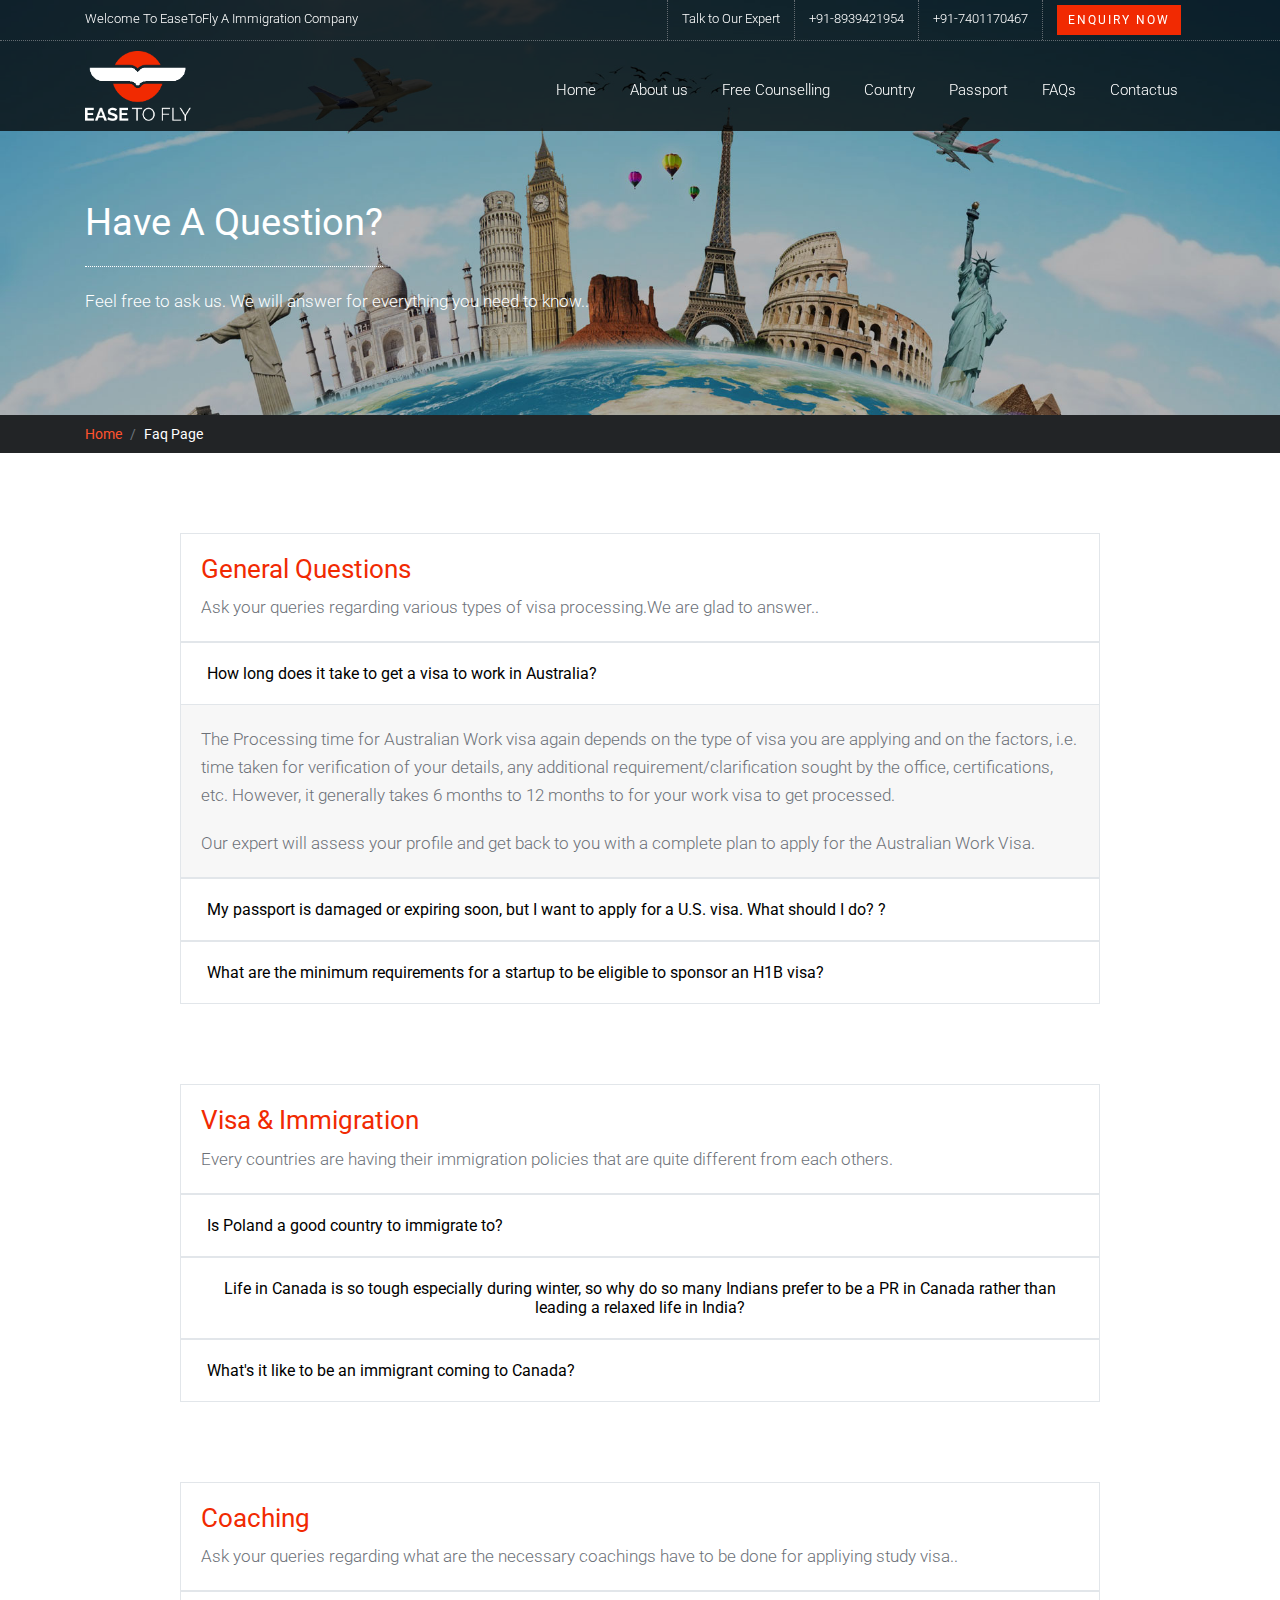
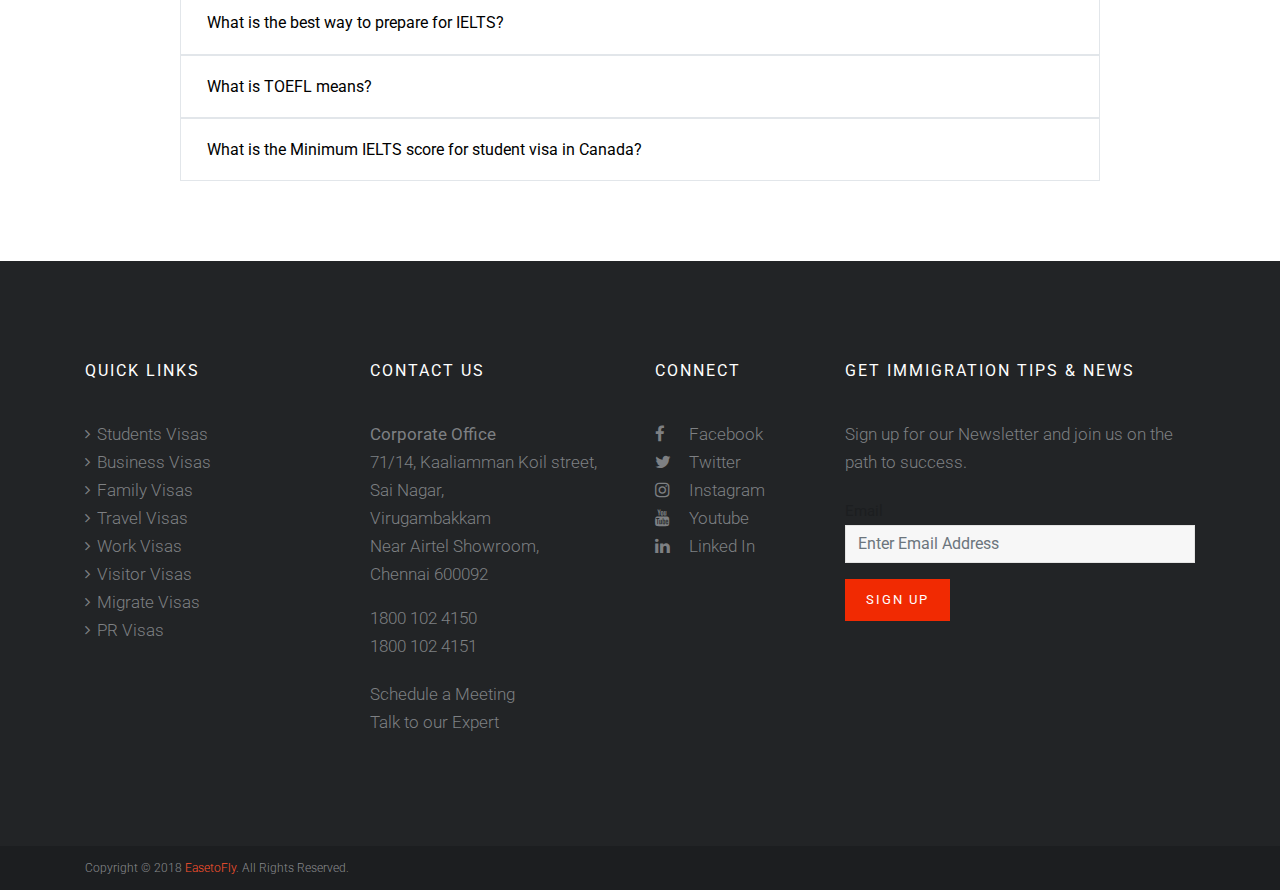
<file: faq.html>
<!DOCTYPE html>
<html lang="en">

<head>
    <meta charset="utf-8">
    <meta http-equiv="X-UA-Compatible" content="IE=edge">
    <meta name="viewport" content="width=device-width, initial-scale=1">
    <!-- The above 3 meta tags *must* come first in the head; any other head content must come *after* these tags -->
    <meta name="description" content="best visa immigration business consulting websites">
    <meta name="keywords" content="HTML,CSS,XML,JavaScript">
    <title>Ease to Fly - Visa Immigration Consulting</title>
    <link rel="icon" type="image/x-icon" href="images/favicon.ico">
    <!-- Bootstrap -->
    <link href="css/bootstrap.min.css" rel="stylesheet">
    <!-- FontAwesome 4.0 CSS -->
    <link rel="stylesheet" type="text/css" href="css/font-awesome.min.css">
    <!-- Google Font CSS -->
    <link href="https://fonts.googleapis.com/css?family=Roboto:300,300i,400,400i,500,500i,700%7cPT+Serif:400,400i,700,700i" rel="stylesheet">
    <!-- owl.carousel.min.css -->
    <link rel="stylesheet" type="text/css" href="css/owl.carousel.min.css">
    <link rel="stylesheet" type="text/css" href="css/owl.theme.default.min.css">
    <link rel="stylesheet" type="text/css" href="css/magnific-popup.css">
    <!-- fontello.css -->
    <link rel="stylesheet" type="text/css" href="css/fontello.css">
    <!-- Style CSS -->
    <link rel="stylesheet" type="text/css" href="css/style.css">
    <!-- HTML5 shim and Respond.js for IE8 support of HTML5 elements and media queries -->
    <!-- WARNING: Respond.js doesn't work if you view the page via file:// -->
    <!--[if lt IE 9]>
                  <script src="https://oss.maxcdn.com/html5shiv/3.7.3/html5shiv.min.js"></script>
                  <script src="https://oss.maxcdn.com/respond/1.4.2/respond.min.js"></script>
                <![endif]-->
</head>

<body>
    <!-- /.topbar -->
    <div class="header-transparent">
            <div class="topbar-transparent">
                <!-- topbar transparent-->
                <div class="container">
                    <div class="row">
                        <div class="col-xl-6 col-lg-6 col-md-6 col-sm-12 col-12 d-none d-sm-none d-lg-block d-xl-block">
                            <p class="welcome-text">Welcome to EaseToFly a immigration company </p>
                        </div>
                        <div class="col-xl-6 col-lg-6 col-md-12 col-sm-12 col-12">
                            <div class="header-block">
                                <span class="header-link d-none d-xl-block d-md-block">
                                    <a href="#">Talk to Our Expert</a>
                                </span>
                                <span class="header-link">+91-8939421954</span>
                                <span class="header-link">+91-7401170467</span>
                                <span class="header-link">
                                    <a href="#" class="btn btn-default btn-sm" data-toggle="modal" data-target="#apply-panel">Enquiry Now</a>
                                </span>
                            </div>
                        </div>
                    </div>
                </div>
            </div>
            <!-- /.topbar transparent-->
            <!-- header classic -->
            <div class="container">
                <div class="row">
                    <div class="col-xl-3 col-lg-3 col-md-12 col-sm-12 col-12">
                        <a href="index.html" class="logo">
                            <img src="images/logo.png" alt="EasetoFly Immigration Consulting">
                        </a>
                    </div>
                    <div class="col-xl-9 col-lg-9 col-md-12 col-sm-12 col-xs-12">
                        <div id="navigation-transparent" class="navigation-transparent">
                            <!-- navigation -->
                            <ul>
                                <li>
                                    <a href="index.html">Home</a>
                                </li>
                                <li>
                                    <a href="about.html">About us </a>
                                </li>
                                <li>
                                    <a href="counselling.html">Free Counselling</a>
                                </li>
                                <li>
                                    <a href="countries.html">Country</a>
                                </li>
                                <li>
                                    <a href="passport.html">Passport </a>
                                </li>
                                <li>
                                    <a href="faq.html">FAQs </a>
                                </li>
                                <li>
                                    <a href="contact.html">Contactus </a>
                                </li>
                            </ul>
                        </div>
                    </div>
                </div>
            </div>
        </div>
        <!-- /.header classic -->
    <div class="page-header">
        <div class="container">
            <div class="row">
                <div class="col-xl-6 col-lg-6 col-md-12 col-sm-12 col-12">
                    <h1 class="page-title">Have a Question?</h1>
                    <p class="page-description"> Feel free to ask us.
                    We will answer for everything you need to know..</p> 
                </div>
            </div>
        </div>
    </div>
    <div class="page-breadcrumb bgc">
        <!-- page breadcrumb -->
        <div class="container">
            <div class="row">
                <div class="col-xl-12 col-lg-12 col-md-12 col-sm-12 col-12">
                    <nav aria-label="breadcrumb">
                        <ol class="breadcrumb">
                            <li class="breadcrumb-item">
                                <a href="#">Home</a>
                            </li>
                            <li class="breadcrumb-item active" aria-current="page">Faq Page</li>
                        </ol>
                    </nav>
                </div>
            </div>
        </div>
    </div>
    <!-- /.page breadcrumb -->
    <div class="content">
        <div class="container">
            <div class="row">
                <div class="offset-xl-1 col-xl-10 col-lg-12 col-md-12 col-sm-12 col-12">
                    <div class="faq-header">
                        <h2 class="faq-title">General Questions</h2>
                        <p>Ask your queries regarding various types of visa processing.We are glad to answer..</p>
                    </div>
                </div>
            </div>
            <div class="row">
                <div class="offset-xl-1 col-xl-10 col-lg-12 col-md-12 col-sm-12 col-12">
                    <div id="accordion">
                        <div class="card-accordion">
                            <div class="card-accordion-header" id="headingOne">
                                <h5 class="mb-0">
                                    <button class="accordion-btn" data-toggle="collapse" data-target="#collapseOne" aria-expanded="true" aria-controls="collapseOne">
                                        How long does it take to get a visa to work in Australia?
                                    </button>
                                </h5>
                            </div>
                            <div id="collapseOne" class="collapse show" aria-labelledby="headingOne" data-parent="#accordion">
                                <div class="card-accordion-body">
                                    <p> The Processing time for Australian Work visa again depends on the type 
of visa you are applying and on the factors, i.e. time taken for 
verification of your details, any additional requirement/clarification 
sought by the office, certifications, etc. However, it generally takes 6
 months to 12 months to for your work visa to get processed.</p>
                                    <p>  Our expert will assess your profile and get back to you with a complete plan to apply for the Australian Work Visa.</p>
                                </div>
                            </div>
                        </div>
                        <div class="card-accordion">
                            <div class="card-accordion-header" id="headingTwo">
                                <h5 class="mb0">
                                    <button class="collapsed" data-toggle="collapse" data-target="#collapseTwo" aria-expanded="false" aria-controls="collapseTwo">
                                        My passport is damaged or expiring soon, but I want to apply for a U.S. visa. What should I do?
?
                                    </button>
                                </h5>
                            </div>
                            <div id="collapseTwo" class="collapse" aria-labelledby="headingTwo" data-parent="#accordion">
                                <div class="card-accordion-body">
                                    <p>Your passport is going to expire in less than 6 months after the time you enter the United States.
The film on the biographic data pages of your passport (i.e., page with your photo and back page with your parents' information) is peeling, or
Your passport is otherwise torn, damaged, mutilated or has been washed or laundered</p>
                                    <!--<p>In nulla turpis, sodales quis magna at, fermentum auctor elit. Ut egestas turpis dui,
                                        in fringilla libero feugiat ut. Vivamus non laoreet risus. Suspendisse sodales nisi
                                        in eros suscipit, vitae blandit nunc fermentum. Phasellus iaculis interdum ipsum,
                                        non ullamcorper tellus blandit et.</p>
                                    <p>Maecenas sed tortor bibendum, efficitur magna nec, consectetur est. Donec in erat ac
                                        urna ullamcorper suscipit scelerisque non lorem. Fusce pharetra libero in velit aliquam
                                        placerat. Donec eget scelerisque enim.</p>
                                    <p>Vestibulum convallis lorem nisi, et blandit massa dapibus ut. Donec tristique sapien
                                        est, a feugiat dui interdum ut. Nulla convallis sapien nec orci pellentesque sagittis.</p>-->
                                </div>
                            </div>
                        </div>
                        <div class="card-accordion">
                            <div class="card-accordion-header" id="headingThree">
                                <h5 class="mb-0">
                                    <button class="collapsed" data-toggle="collapse" data-target="#collapseThree" aria-expanded="false" aria-controls="collapseThree">
                                        What are the minimum requirements for a startup to be eligible to sponsor an H1B visa?                 </button>
                                </h5>
                            </div>
                            <div id="collapseThree" class="collapse" aria-labelledby="headingThree" data-parent="#accordion">
                                <div class="card-accordion-body">
                                    <p>It’s plausible and varies by case but there are a few issues to consider before your employer should request a petition. As I am sure you already know, you cannot file the petition yourself (even in F1 status) as it has to be done by your employer. Startups often have concerns over whether or not they can successfully petition for H-1B visas.

Just to preface, I've had some success with starting 2 internet based businesses along with spending a lot time/money navigating all the legal stuff.

</p>
                                    <!--<p>Aenean lobortis vulputate diam, quis mattis tellus tincidunt a. Duis hendrerit sodales
                                        laoreet. Mauris rhoncus augue a fringilla lacinia. Vestibulum orci nibh, lacinia
                                        non viverra sit amet, tristique sed est.</p>-->
                                </div>
                            </div>
                        </div>
                    </div>
                </div>
            </div>
        </div>
        <div class="space-medium pdb0">
            <div class="container">
                <div class="row">
                    <div class="offset-xl-1 col-xl-10 col-lg-12 col-md-12 col-sm-12 col-12">
                        <div class="faq-header">
                            <h2 class="faq-title">Visa &amp; Immigration</h2>
                            <p>Every countries are having their immigration policies that are quite different from each others.</p>
                        </div>
                    </div>
                </div>
                <div class="row">
                    <div class="offset-xl-1 col-xl-10 col-lg-12 col-md-12 col-sm-12 col-12">
                        <div id="accordion-2">
                            <div class="card-accordion">
                                <div class="card-accordion-header" id="headingFour">
                                    <h5 class="mb0">
                                        <button class="accordion-btn" data-toggle="collapse" data-target="#collapseFour" aria-expanded="true" aria-controls="collapseFour">
                                            Is Poland a good country to immigrate to?
                                        </button>
                                    </h5>
                                </div>
                                <div id="collapseFour" class="collapse" aria-labelledby="headingFour" data-parent="#accordion-2">
                                    <div class="card-accordion-body">
                                        <p> I actually moved to Poland from the US and I am super happy here, so the short answer to your question is: Yes! Awesome country.</p>
                                       <!-- <p> Nulla tempus lectus a elementum rhoncus. Maecenas non feugiat arcu, ut luctus metus.
                                            Quisque in ex Donec eget scelerisque enim. Vestibulum convallis lorem nisi, et
                                            blandit massa dapibus ut. Donec tristique sapien est, a feugiat dui interdum
                                            ut.at velit vestibulum malesuada id et sem.</p>-->
                                    </div>
                                </div>
                            </div>
                            <div class="card-accordion">
                                <div class="card-accordion-header" id="headingFive">
                                    <h5 class="mb0">
                                        <button class="collapsed" data-toggle="collapse" data-target="#collapseFive" aria-expanded="false" aria-controls="collapseFive">
                                            Life in Canada is so tough especially during winter, so why do so many Indians prefer to be a PR in Canada rather than leading a relaxed life in India?                           </button>
                                    </h5>
                                </div>
                                <div id="collapseFive" class="collapse" aria-labelledby="headingFive" data-parent="#accordion-2">
                                    <div class="card-accordion-body">
                                        <p>I am a Pakistani so I think I can answer your questions as both Indian and Pakistani face the same problem back home.</p>
                                        <p>Canada is a socialist country which would mean they care for its residents and citizens. This includes providing them free healthcare no matter how much tax they pay yearly.</p>
                                       <!-- <p>Maecenas sed tortor bibendum, efficitur magna nec, consectetur est. Donec in erat
                                            ac urna ullamcorper suscipit scelerisque non lorem. Fusce pharetra libero in
                                            velit aliquam placerat. Donec eget scelerisque enim.</p>
                                        <p>Vestibulum convallis lorem nisi, et blandit massa dapibus ut. Donec tristique sapien
                                            est, a feugiat dui interdum ut. Nulla convallis sapien nec orci pellentesque
                                            sagittis.
                                        </p>-->
                                    </div>
                                </div>
                            </div>
                            <div class="card-accordion">
                                <div class="card-accordion-header" id="headingSix">
                                    <h5 class="mb-0">
                                        <button class="collapsed" data-toggle="collapse" data-target="#collapseSix" aria-expanded="false" aria-controls="collapseSix">
                                            What's it like to be an immigrant coming to Canada?
                                        </button>
                                    </h5>
                                </div>
                                <div id="collapseSix" class="collapse" aria-labelledby="headingSix" data-parent="#accordion-2">
                                    <div class="card-accordion-body">
                                        <p>I moved to Canada four months ago from India and I can say that I am most qualified to answer your question since I have very fresh experiences here. Below are my observations and most of these are comparing Canada with India. This answer may not be much of help if you are moving from a European or other American countries</p>
                                      <!--  <p>Aenean lobortis vulputate diam, quis mattis tellus tincidunt a. Duis hendrerit sodales
                                            laoreet. Mauris rhoncus augue a fringilla lacinia. Vestibulum orci nibh, lacinia
                                            non viverra sit amet, tristique sed est.</p>-->
                                    </div>
                                </div>
                            </div>
                        </div>
                    </div>
                </div>
            </div>
        </div>
        <div class="space-medium pdb0">
            <div class="container">
                <div class="row">
                    <div class="offset-xl-1 col-xl-10 col-lg-12 col-md-12 col-sm-12 col-12">
                        <div class="faq-header">
                            <h2 class="faq-title">Coaching</h2>
                            <p>Ask your queries regarding what are the necessary coachings have to be done for appliying study visa..</p>
                        </div>
                    </div>
                </div>
                <div class="row">
                    <div class="offset-xl-1 col-xl-10 col-lg-12 col-md-12 col-sm-12 col-12">
                        <div id="accordion-3">
                            <div class="card-accordion">
                                <div class="card-accordion-header" id="headingSeven">
                                    <h5 class="mb0">
                                        <button class="accordion-btn" data-toggle="collapse" data-target="#collapseSeven" aria-expanded="true" aria-controls="collapseFour">
                                            What is the best way to prepare for IELTS?                                        </button>
                                    </h5>
                                </div>
                                <div id="collapseSeven" class="collapse" aria-labelledby="headingSeven" data-parent="#accordion-3">
                                    <div class="card-accordion-body">
                                        <p> Actually, it depends on person to person. Starting with the IELTS preparation, give an hour to each module. Practice each and every module in the given time frame. Look out for your mistakes and try not to repeat them, even if you have to listen to that recording once more or you have to read that passage again. Just try not to repeat them. Always try to do the test in the given time limit. Once 60 minutes are over, stop your Reading section and check your answers. After scoring yourself, then solve the remaining questions. Hope you get my point. Same goes with the Listening section.</p>
                                       <!-- <p> Nulla tempus lectus a elementum rhoncus. Maecenas non feugiat arcu, ut luctus metus.
                                            Quisque in ex Donec eget scelerisque enim. Vestibulum convallis lorem nisi, et
                                            blandit massa dapibus ut. Donec tristique sapien est, a feugiat dui interdum
                                            ut.at velit vestibulum malesuada id et sem.</p>-->
                                    </div>
                                </div>
                            </div>
                            <div class="card-accordion">
                                <div class="card-accordion-header" id="headingEight">
                                    <h5 class="mb0">
                                        <button class="collapsed" data-toggle="collapse" data-target="#collapseEight" aria-expanded="false" aria-controls="collapseFive">
                                            What is TOEFL means?                </button>
                                    </h5>
                                </div>
                                <div id="collapseEight" class="collapse" aria-labelledby="headingEight" data-parent="#accordion-3">
                                    <div class="card-accordion-body">
                                        <p>TOEFL : Test of English as a Foreign Language is a standardized test to measure the English language ability of non-native speakers who wish to enroll in English-speaking universities. The test is accepted by many English-speaking academic and professional institutions. TOEFL is one of the two major English-language tests in the world, the other being the IELTS</p>
                                      <!--  <p>In nulla turpis, sodales quis magna at, fermentum auctor elit. Ut egestas turpis
                                            dui, in fringilla libero feugiat ut. Vivamus non laoreet risus. Suspendisse sodales
                                            nisi in eros suscipit, vitae blandit nunc fermentum. Phasellus iaculis interdum
                                            ipsum, non ullamcorper tellus blandit et.</p>
                                        <p>Maecenas sed tortor bibendum, efficitur magna nec, consectetur est. Donec in erat
                                            ac urna ullamcorper suscipit scelerisque non lorem. Fusce pharetra libero in
                                            velit aliquam placerat. Donec eget scelerisque enim.</p>
                                        <p>Vestibulum convallis lorem nisi, et blandit massa dapibus ut. Donec tristique sapien
                                            est, a feugiat dui interdum ut. Nulla convallis sapien nec orci pellentesque
                                            sagittis.
                                        </p>-->
                                    </div>
                                </div>
                            </div>
                            <div class="card-accordion">
                                <div class="card-accordion-header" id="headingNine">
                                    <h5 class="mb0">
                                        <button class="collapsed" data-toggle="collapse" data-target="#collapseNine" aria-expanded="false" aria-controls="collapseSix">
                                            What is the Minimum IELTS score for student visa in Canada?
                                        </button>
                                    </h5>
                                </div>
                                <div id="collapseNine" class="collapse" aria-labelledby="headingNine" data-parent="#accordion-3">
                                    <div class="card-accordion-body">
                                        <p>My classmate secured Admission in University of Simon Fraser with an 6.5 IELTS bands and another classmate who secured Admission in Conestoga College with again 6.5 bands so I guess if you apply early you can secure Admission even at 6.5 band. The minimum requirement is 6.5, and as the seats available are “first come first serve” you need to apply just as the application window opens</p>
                                       <!-- <p>Aenean lobortis vulputate diam, quis mattis tellus tincidunt a. Duis hendrerit sodales
                                            laoreet. Mauris rhoncus augue a fringilla lacinia. Vestibulum orci nibh, lacinia
                                            non viverra sit amet, tristique sed est.</p>-->
                                    </div>
                                </div>
                            </div>
                        </div>
                    </div>
                </div>
            </div>
        </div>
    </div>
    <div class="footer-dark">
            <!-- Footer -->
            <div class="container">
                <div class="row">
                    <!-- <div class="col-xl-2 col-lg-2 col-md-4 col-sm-3 col-6">
                        <div class="widget-footer">
                            <h3 class="widget-title">Country</h3>
                            <ul class="listnone arrow-footer">
                                <li>
                                    <a href="#">Canada</a>
                                </li>
                                <li>
                                    <a href="#">United States</a>
                                </li>
                                <li>
                                    <a href="#">United Kingdom</a>
                                </li>
                                <li>
                                    <a href="#">Australia</a>
                                </li>
                                <li>
                                    <a href="#">New Zealand</a>
                                </li>
                                <li>
                                    <a href="#">Singapore</a>
                                </li>
                                <li>
                                    <a href="#">South Africa</a>
                                </li>
                                <li>
                                    <a href="#">Germany</a>
                                </li>
                            </ul>
                        </div>
                    </div> -->
                    <div class="col-xl-3 col-lg-3 col-md-4 col-sm-3 col-6">
                        <div class="widget-footer">
                            <h3 class="widget-title">Quick Links</h3>
                            <ul class="listnone arrow-footer">
                                <li>
                                    <a href="about.html"> Students Visas</a>
                                </li>
                                <li>
                                    <a href="about.html">Business Visas</a>
                                </li>
                                <li>
                                    <a href="about.html">Family Visas</a>
                                </li>
                                <li>
                                    <a href="about.html">Travel Visas</a>
                                </li>
                                <li>
                                    <a href="about.html">Work Visas</a>
                                </li>
                                <li>
                                    <a href="about.html">Visitor Visas</a>
                                </li>
                                <li>
                                    <a href="about.html">Migrate Visas</a>
                                </li>
                                <li>
                                    <a href="about.html">PR Visas</a>
                                </li>
                            </ul>
                        </div>
                    </div>
                    <div class="col-xl-3 col-lg-3 col-md-4 col-sm-3 col-6">
                        <div class="widget-footer">
                            <h3 class="widget-title">Contact Us</h3>
                            <strong>Corporate Office</strong>
                            <address>71/14, Kaaliamman Koil street,
                                <br> Sai Nagar,
                                <br>Virugambakkam
                                <br>Near Airtel Showroom,
                                <br>Chennai 600092
                            </address>
                            <p>1800 102 4150
                                <br> 1800 102 4151</p>
                            <p>
                                <a href="#">Schedule a Meeting</a>
                                <br>
                                <a href="#">Talk to our Expert</a>
                            </p>
                        </div>
                    </div>
                    <div class="col-xl-2 col-lg-2 col-md-4 col-sm-2 col-6">
                        <div class="widget-footer widget-social">
                            <h3 class="widget-title">Connect</h3>
                            <ul class="listnone">
                                <li>
                                    <a href="#">
                                        <i class="fa fa-facebook social-icon"></i> Facebook</a>
                                </li>
                                <li>
                                    <a href="#">
                                        <i class="fa fa-twitter social-icon"></i> Twitter</a>
                                </li>
                                <li>
                                    <a href="#">
                                        <i class="fa fa-instagram social-icon"></i> Instagram</a>
                                </li>
                                <li>
                                    <a href="#">
                                        <i class="fa fa-youtube social-icon"></i> Youtube</a>
                                </li>
                                <li>
                                    <a href="#">
                                        <i class="fa fa-linkedin social-icon"></i> Linked In</a>
                                </li>
                            </ul>
                        </div>
                    </div>
                    <div class="col-xl-4 col-lg-4 col-md-6 col-sm-6 col-12">
                        <div class="widget-footer">
                            <h3 class="widget-title">GET IMMIGRATION TIPS & NEWS</h3>
                            <p>Sign up for our Newsletter and join us on the path to success.</p>
                            <form method="post" action="newsletter-email.php">
                                <div class="form-row">
                                    <div class="form-group col-md-12">
                                        <label for="newsletteremail">Email</label>
                                        <input type="email" class="form-control" id="newsletteremail" name="newsletteremail" placeholder="Enter Email Address">
                                    </div>
                                </div>
                                <button type="submit" class="btn btn-default">Sign UP</button>
                            </form>
                        </div>
                    </div>
                </div>
            </div>
        </div>
        <!-- /.footer -->
        <div class="tiny-footer-dark">
            <!-- tiny footer -->
            <div class="container">
                <div class="row">
                    <div class="col-xl-12 col-lg-12 col-md-12 col-sm-12 col-12">
                        <p>Copyright © 2018
                            <a href="#">EasetoFly</a>. All Rights Reserved.</p>
                    </div>
                </div>
            </div>
        </div>
    <!-- /.tiny footer -->
    <!-- Search Modal -->
    <div class="searchModal">
        <div class="modal fade" id="searchModal" tabindex="-1" role="dialog" aria-labelledby="exampleModalLabel" aria-hidden="true">
            <div class="modal-dialog modal-lg" role="document">
                <div class="modal-content">
                    <div class="modal-body">
                        <form>
                            <div class="input-group">
                                <input type="text" class="form-control form-control-lg" placeholder="Search Here..." aria-label="Recipient's username" aria-describedby="basic-addon2">
                                <div class="input-group-append">
                                    <button class="btn btn-primary" type="button">Search</button>
                                </div>
                            </div>
                        </form>
                    </div>
                </div>
            </div>
        </div>
    </div>
    <!-- /.Search Modal -->
    <!-- jQuery (necessary for Bootstrap's JavaScript plugins) -->
    <script src="js/jquery.min.js"></script>
    <!-- Include all compiled plugins (below), or include individual files as needed -->
    <script src="js/bootstrap.min.js"></script>
    <script src="js/bootstrap.bundle.js"></script>

    <!-- menumaker js -->
    <script src="js/menumaker.js"></script>
    <script src="js/navigation.js"></script>
</body>

</html>
</file>
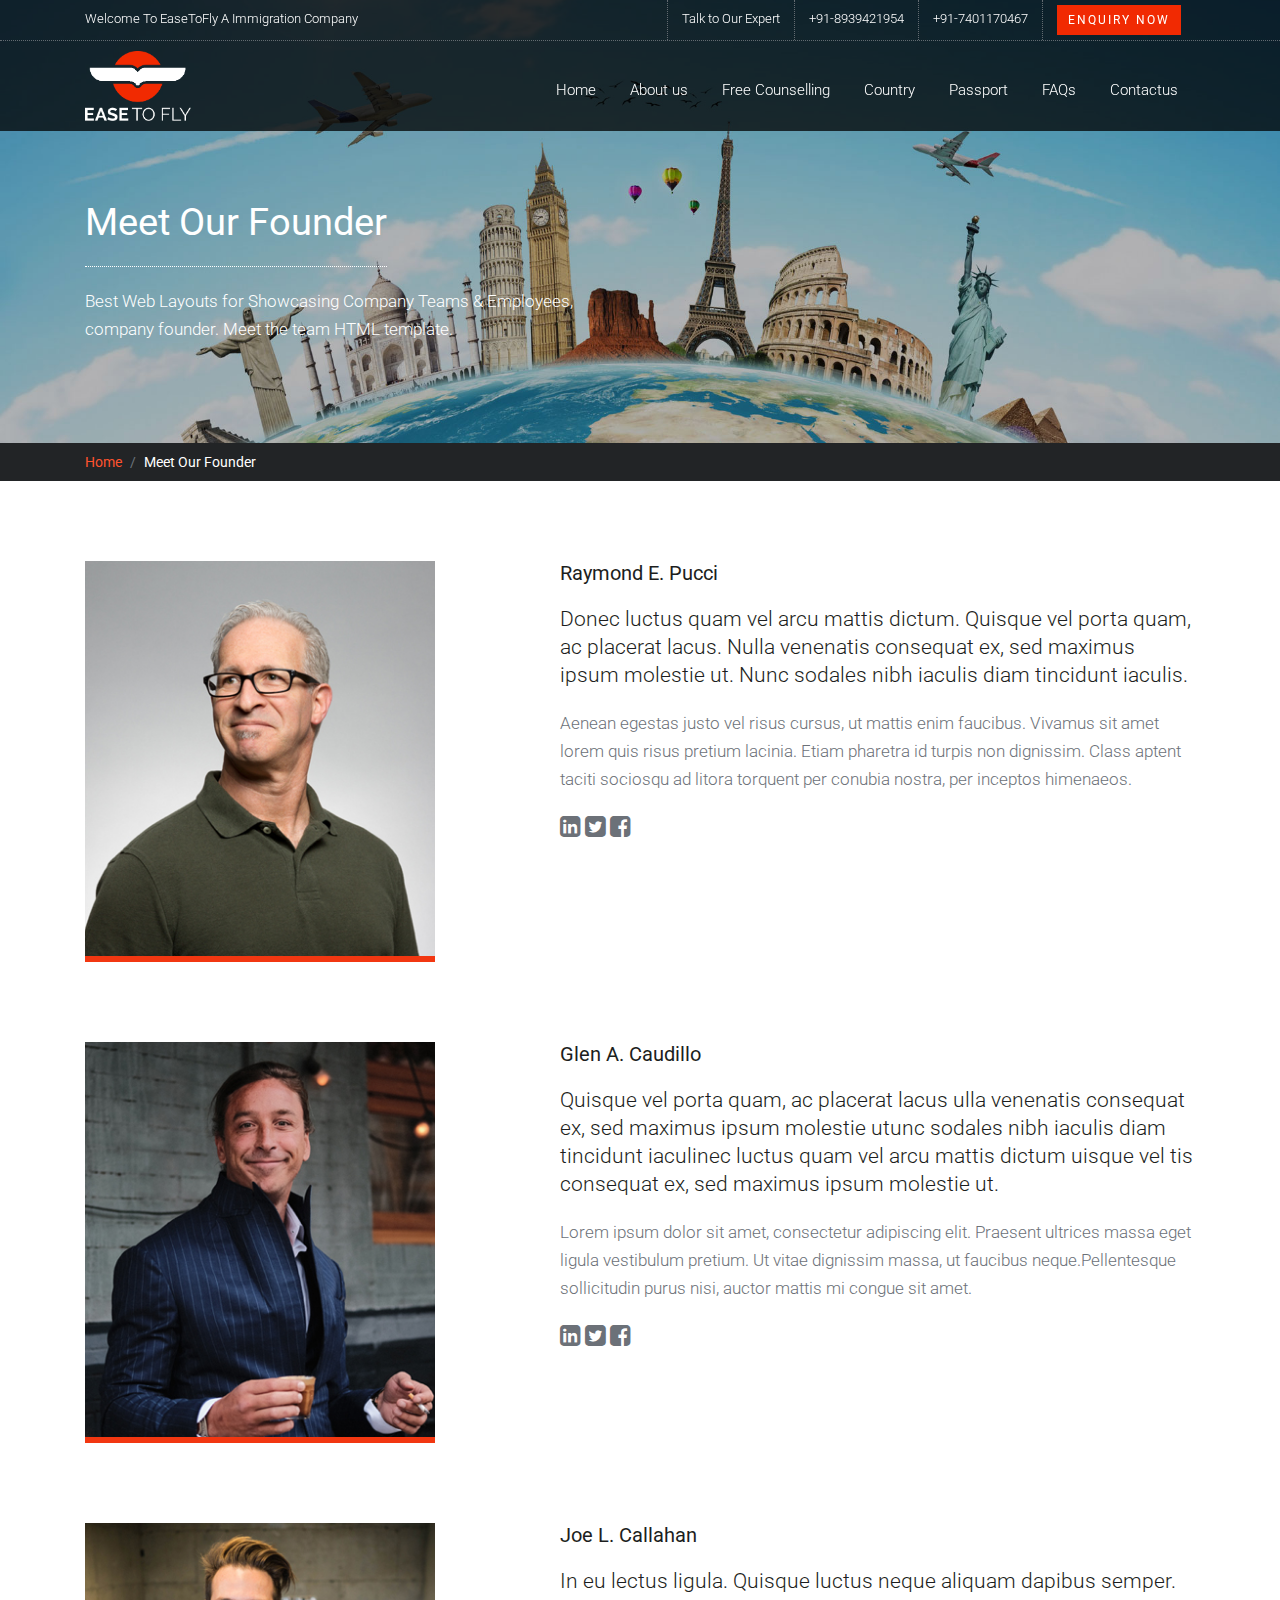
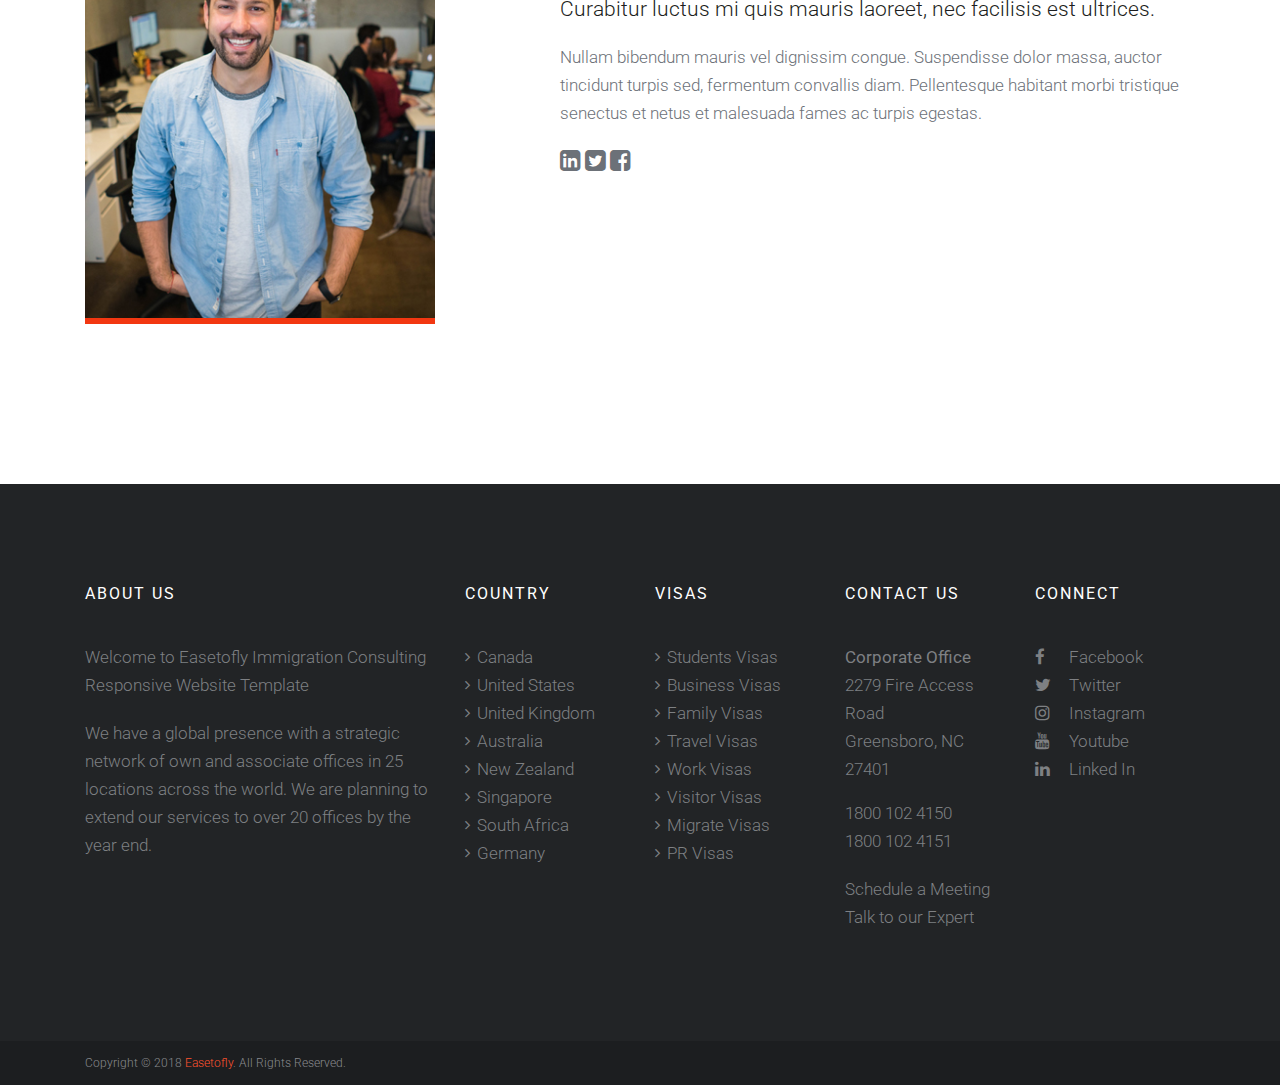
<file: passport.html>
<!DOCTYPE html>
<html lang="en">

<head>
    <meta charset="utf-8">
    <meta http-equiv="X-UA-Compatible" content="IE=edge">
    <meta name="viewport" content="width=device-width, initial-scale=1">
    <!-- The above 3 meta tags *must* come first in the head; any other head content must come *after* these tags -->
    <meta name="description" content="best visa immigration business consulting websites">
    <meta name="keywords" content="HTML,CSS,XML,JavaScript">
    <title>Ease to Fly - Visa Immigration Consulting</title>
    <link rel="icon" type="image/x-icon" href="images/favicon.ico">
    <!-- Bootstrap -->
    <link href="css/bootstrap.min.css" rel="stylesheet">
    <!-- FontAwesome 4.0 CSS -->
    <link rel="stylesheet" type="text/css" href="css/font-awesome.min.css">
    <!-- Google Font CSS -->
    <link href="https://fonts.googleapis.com/css?family=Roboto:300,300i,400,400i,500,500i,700%7cPT+Serif:400,400i,700,700i" rel="stylesheet">
    <!-- owl.carousel.min.css -->
    <link rel="stylesheet" type="text/css" href="css/owl.carousel.min.css">
    <link rel="stylesheet" type="text/css" href="css/owl.theme.default.min.css">
    <link rel="stylesheet" type="text/css" href="css/magnific-popup.css">
    <!-- fontello.css -->
    <link rel="stylesheet" type="text/css" href="css/fontello.css">
    <!-- Style CSS -->
    <link rel="stylesheet" type="text/css" href="css/style.css">
    <!-- HTML5 shim and Respond.js for IE8 support of HTML5 elements and media queries -->
    <!-- WARNING: Respond.js doesn't work if you view the page via file:// -->
    <!--[if lt IE 9]>
                              <script src="https://oss.maxcdn.com/html5shiv/3.7.3/html5shiv.min.js"></script>
                              <script src="https://oss.maxcdn.com/respond/1.4.2/respond.min.js"></script>
                            <![endif]-->
</head>

<body>
    <!-- /.topbar -->
    <div class="header-transparent">
        <div class="topbar-transparent">
            <!-- topbar transparent-->
            <div class="container">
                <div class="row">
                    <div class="col-xl-6 col-lg-6 col-md-6 col-sm-12 col-12 d-none d-sm-none d-lg-block d-xl-block">
                        <p class="welcome-text">Welcome to EaseToFly a immigration company </p>
                    </div>
                    <div class="col-xl-6 col-lg-6 col-md-12 col-sm-12 col-12">
                        <div class="header-block">
                            <span class="header-link d-none d-xl-block d-md-block">
                                <a href="#">Talk to Our Expert</a>
                            </span>
                            <span class="header-link">+91-8939421954</span>
                            <span class="header-link">+91-7401170467</span>
                            <span class="header-link">
                                <a href="#" class="btn btn-default btn-sm" data-toggle="modal" data-target="#apply-panel">Enquiry Now</a>
                            </span>
                        </div>
                    </div>
                </div>
            </div>
        </div>
        <!-- /.topbar transparent-->
        <!-- header classic -->
        <div class="container">
            <div class="row">
                <div class="col-xl-3 col-lg-3 col-md-12 col-sm-12 col-12">
                    <a href="index.html" class="logo">
                        <img src="images/logo.png" alt="EasetoFly Immigration Consulting">
                    </a>
                </div>
                <div class="col-xl-9 col-lg-9 col-md-12 col-sm-12 col-xs-12">
                    <div id="navigation-transparent" class="navigation-transparent">
                        <!-- navigation -->
                        <ul>
                            <li>
                                <a href="index.html">Home</a>
                            </li>
                            <li>
                                <a href="about.html">About us </a>
                            </li>
                            <li>
                                <a href="counselling.html">Free Counselling</a>
                            </li>
                            <li>
                                <a href="countries.html">Country</a>
                            </li>
                            <li>
                                <a href="passport.html">Passport </a>
                            </li>
                            <li>
                                <a href="faq.html">FAQs </a>
                            </li>
                            <li>
                                <a href="contact.html">Contactus </a>
                            </li>
                        </ul>
                    </div>
                </div>
            </div>
        </div>
    </div>
    <!-- /.header classic -->
    <div class="page-header">
        <div class="container">
            <div class="row">
                <div class="col-xl-6 col-lg-6 col-md-12 col-sm-12 col-12">
                    <h1 class="page-title">Meet Our Founder</h1>
                    <p class="page-description">Best Web Layouts for Showcasing Company Teams &amp; Employees, company founder. Meet the team HTML template.</p>
                </div>
            </div>
        </div>
    </div>
    <div class="page-breadcrumb bgc">
        <!-- page breadcrumb -->
        <div class="container">
            <div class="row">
                <div class="col-xl-12 col-lg-12 col-md-12 col-sm-12 col-12">
                    <nav aria-label="breadcrumb">
                        <ol class="breadcrumb">
                            <li class="breadcrumb-item">
                                <a href="#">Home</a>
                            </li>
                            <li class="breadcrumb-item active" aria-current="page">Meet Our Founder</li>
                        </ol>
                    </nav>
                </div>
            </div>
        </div>
    </div>
    <!-- /.page breadcrumb -->
    <div class="content">
        <div class="container">
            <div class="team-block mb60">
                <div class="row">
                    <div class="col-xl-4 col-lg-4 col-sm-4 col-md-4 col-12">
                        <div class="team-img">
                            <img src="images/founder-1.jpg" alt="Best Web Layouts for Showcasing Company Teams & Employees, company founder." class="img-fluid">
                        </div>
                    </div>
                    <div class="offset-xl-1 col-xl-7 col-lg-8 col-sm-8 col-md-8 col-12">
                        <div class="team-content">
                            <h3 class="team-name">Raymond E. Pucci</h3>
                            <p class="lead">Donec luctus quam vel arcu mattis dictum. Quisque vel porta quam, ac placerat lacus. Nulla venenatis
                                consequat ex, sed maximus ipsum molestie ut. Nunc sodales nibh iaculis diam tincidunt iaculis.</p>
                            <p>Aenean egestas justo vel risus cursus, ut mattis enim faucibus. Vivamus sit amet lorem quis risus
                                pretium lacinia. Etiam pharetra id turpis non dignissim. Class aptent taciti sociosqu ad
                                litora torquent per conubia nostra, per inceptos himenaeos.</p>
                            <div class="team-social">
                                <ul class="listnone">
                                    <li>
                                        <a href="#">
                                            <i class="fa fa-linkedin-square"></i>
                                        </a>
                                    </li>
                                    <li>
                                        <a href="#">
                                            <i class="fa fa-twitter-square"></i>
                                        </a>
                                    </li>
                                    <li>
                                        <a href="#">
                                            <i class="fa fa-facebook-square"></i>
                                        </a>
                                    </li>
                                </ul>
                            </div>
                        </div>
                    </div>
                </div>
            </div>
            <div class="team-block mb60">
                <div class="row">
                    <div class="col-xl-4 col-lg-4 col-sm-4 col-md-4 col-12">
                        <div class="team-img">
                            <img src="images/founder-2.jpg" alt="Best Web Layouts for Showcasing Company Teams & Employees, company founder." class="img-fluid">
                        </div>
                    </div>
                    <div class="offset-xl-1 col-xl-7 col-lg-8 col-sm-8 col-md-8 col-12">
                        <div class="team-content">
                            <h3 class="team-name">Glen A. Caudillo</h3>
                            <p class="lead">Quisque vel porta quam, ac placerat lacus ulla venenatis consequat ex, sed maximus ipsum molestie
                                utunc sodales nibh iaculis diam tincidunt iaculinec luctus quam vel arcu mattis dictum uisque
                                vel tis consequat ex, sed maximus ipsum molestie ut. </p>
                            <p>Lorem ipsum dolor sit amet, consectetur adipiscing elit. Praesent ultrices massa eget ligula
                                vestibulum pretium. Ut vitae dignissim massa, ut faucibus neque.Pellentesque sollicitudin
                                purus nisi, auctor mattis mi congue sit amet. </p>
                            <div class="team-social">
                                <ul class="listnone">
                                    <li>
                                        <a href="#">
                                            <i class="fa fa-linkedin-square"></i>
                                        </a>
                                    </li>
                                    <li>
                                        <a href="#">
                                            <i class="fa fa-twitter-square"></i>
                                        </a>
                                    </li>
                                    <li>
                                        <a href="#">
                                            <i class="fa fa-facebook-square"></i>
                                        </a>
                                    </li>
                                </ul>
                            </div>
                        </div>
                    </div>
                </div>
            </div>
            <div class="team-block mb60">
                <div class="row">
                    <div class="col-xl-4 col-lg-4 col-sm-4 col-md-4 col-12">
                        <div class="team-img">
                            <img src="images/founder-3.jpg" alt="Best Web Layouts for Showcasing Company Teams & Employees, company founder." class="img-fluid">
                        </div>
                    </div>
                    <div class="offset-xl-1 col-xl-7 col-lg-8 col-sm-8 col-md-8 col-12">
                        <div class="team-content">
                            <h3 class="team-name">Joe L. Callahan</h3>
                            <p class="lead">In eu lectus ligula. Quisque luctus neque aliquam dapibus semper. Curabitur luctus mi quis mauris
                                laoreet, nec facilisis est ultrices.</p>
                            <p>Nullam bibendum mauris vel dignissim congue. Suspendisse dolor massa, auctor tincidunt turpis
                                sed, fermentum convallis diam. Pellentesque habitant morbi tristique senectus et netus et
                                malesuada fames ac turpis egestas. </p>
                            <div class="team-social">
                                <ul class="listnone">
                                    <li>
                                        <a href="#">
                                            <i class="fa fa-linkedin-square"></i>
                                        </a>
                                    </li>
                                    <li>
                                        <a href="#">
                                            <i class="fa fa-twitter-square"></i>
                                        </a>
                                    </li>
                                    <li>
                                        <a href="#">
                                            <i class="fa fa-facebook-square"></i>
                                        </a>
                                    </li>
                                </ul>
                            </div>
                        </div>
                    </div>
                </div>
            </div>
        </div>
    </div>
    <div class="footer-dark">
        <!-- Footer -->
        <div class="container">
            <div class="row">
                <div class="col-xl-4 col-lg-4 col-md-6 col-sm-3 col-12">
                    <div class="widget-footer">
                        <h3 class="widget-title">About us</h3>
                        <p>Welcome to Easetofly Immigration Consulting Responsive Website Template</p>
                        <p>We have a global presence with a strategic network of own and associate offices in 25 locations across
                            the world. We are planning to extend our services to over 20 offices by the year end. </p>
                    </div>
                </div>
                <div class="col-xl-2 col-lg-2 col-md-3 col-sm-3 col-6">
                    <div class="widget-footer">
                        <h3 class="widget-title">Country</h3>
                        <ul class="listnone arrow-footer">
                            <li>
                                <a href="about.html">Canada</a>
                            </li>
                            <li>
                                <a href="about.html">United States</a>
                            </li>
                            <li>
                                <a href="about.html">United Kingdom</a>
                            </li>
                            <li>
                                <a href="about.html">Australia</a>
                            </li>
                            <li>
                                <a href="about.html">New Zealand</a>
                            </li>
                            <li>
                                <a href="about.html">Singapore</a>
                            </li>
                            <li>
                                <a href="about.html">South Africa</a>
                            </li>
                            <li>
                                <a href="about.html">Germany</a>
                            </li>
                        </ul>
                    </div>
                </div>
                <div class="col-xl-2 col-lg-2 col-md-3 col-sm-3 col-6">
                    <div class="widget-footer">
                        <h3 class="widget-title">Visas</h3>
                        <ul class="listnone arrow-footer">
                            <li>
                                <a href="#"> Students Visas</a>
                            </li>
                            <li>
                                <a href="#">Business Visas</a>
                            </li>
                            <li>
                                <a href="#">Family Visas</a>
                            </li>
                            <li>
                                <a href="#">Travel Visas</a>
                            </li>
                            <li>
                                <a href="#">Work Visas</a>
                            </li>
                            <li>
                                <a href="#">Visitor Visas</a>
                            </li>
                            <li>
                                <a href="#">Migrate Visas</a>
                            </li>
                            <li>
                                <a href="#">PR Visas</a>
                            </li>
                        </ul>
                    </div>
                </div>
                <div class="col-xl-2 col-lg-2 col-md-3 col-sm-3 col-6">
                    <div class="widget-footer">
                        <h3 class="widget-title">Contact Us</h3>
                        <strong>Corporate Office</strong>
                        <address>2279 Fire Access Road
                            <br> Greensboro, NC 27401</address>
                        <p>1800 102 4150
                            <br> 1800 102 4151</p>
                        <p>
                            <a href="#">Schedule a Meeting</a>
                            <br>
                            <a href="#">Talk to our Expert</a>
                        </p>
                    </div>
                </div>
                <div class="col-xl-2 col-lg-2 col-md-2 col-sm-2 col-6">
                    <div class="widget-footer widget-social">
                        <h3 class="widget-title">Connect</h3>
                        <ul class="listnone">
                            <li>
                                <a href="#">
                                    <i class="fa fa-facebook social-icon"></i> Facebook</a>
                            </li>
                            <li>
                                <a href="#">
                                    <i class="fa fa-twitter social-icon"></i> Twitter</a>
                            </li>
                            <li>
                                <a href="#">
                                    <i class="fa fa-instagram social-icon"></i> Instagram</a>
                            </li>
                            <li>
                                <a href="#">
                                    <i class="fa fa-youtube social-icon"></i> Youtube</a>
                            </li>
                            <li>
                                <a href="#">
                                    <i class="fa fa-linkedin social-icon"></i> Linked In</a>
                            </li>
                        </ul>
                    </div>
                </div>
            </div>
        </div>
    </div>
    <!-- /.footer -->
    <div class="tiny-footer-dark">
        <!-- tiny footer -->
        <div class="container">
            <div class="row">
                <div class="col-xl-12 col-lg-12 col-md-12 col-sm-12 col-12">
                    <p>Copyright © 2018
                        <a href="#">Easetofly</a>. All Rights Reserved.</p>
                </div>
            </div>
        </div>
    </div>
    <!-- /.tiny footer -->
    <!-- Search Modal -->
    <div class="searchModal">
        <div class="modal fade" id="searchModal" tabindex="-1" role="dialog" aria-labelledby="exampleModalLabel" aria-hidden="true">
            <div class="modal-dialog modal-lg" role="document">
                <div class="modal-content">
                    <div class="modal-body">
                        <form>
                            <div class="input-group">
                                <input type="text" class="form-control form-control-lg" placeholder="Search Here..." aria-label="Recipient's username" aria-describedby="basic-addon2">
                                <div class="input-group-append">
                                    <button class="btn btn-primary" type="button">Search</button>
                                </div>
                            </div>
                        </form>
                    </div>
                </div>
            </div>
        </div>
    </div>
    <!-- /.Search Modal -->
    <!-- jQuery (necessary for Bootstrap's JavaScript plugins) -->
    <script src="js/jquery.min.js"></script>
    <!-- Include all compiled plugins (below), or include individual files as needed -->
    <script src="js/bootstrap.min.js"></script>
    <script src="js/bootstrap.bundle.js"></script>

    <!-- menumaker js -->
    <script src="js/menumaker.js"></script>
    <script src="js/navigation.js"></script>
</body>

</html>
</file>
<file: css/fontello.css>
@font-face {
  font-family: 'fontello';
  src: url('../fonts/fontello.eot?30970073');
  src: url('../fonts/fontello.eot?30970073#iefix') format('embedded-opentype'),
       url('../fonts/fontello.woff2?30970073') format('woff2'),
       url('../fonts/fontello.woff?30970073') format('woff'),
       url('../fonts/fontello.ttf?30970073') format('truetype'),
       url('../fonts/fontello.svg?30970073#fontello') format('svg');
  font-weight: normal;
  font-style: normal;
}
/* Chrome hack: SVG is rendered more smooth in Windozze. 100% magic, uncomment if you need it. */
/* Note, that will break hinting! In other OS-es font will be not as sharp as it could be */
/*
@media screen and (-webkit-min-device-pixel-ratio:0) {
  @font-face {
    font-family: 'fontello';
    src: url('../font/fontello.svg?30970073#fontello') format('svg');
  }
}
*/
 
 [class^="icon-"]:before, [class*=" icon-"]:before {
  font-family: "fontello";
  font-style: normal;
  font-weight: normal;
  speak: none;
 
  display: inline-block;
  text-decoration: inherit;
  width: 1em;
  margin-right: .2em;
  text-align: center;
  /* opacity: .8; */
 
  /* For safety - reset parent styles, that can break glyph codes*/
  font-variant: normal;
  text-transform: none;
 
  /* fix buttons height, for twitter bootstrap */
  line-height: 1em;
 
  /* Animation center compensation - margins should be symmetric */
  /* remove if not needed */
  margin-left: .2em;
 
  /* you can be more comfortable with increased icons size */
  /* font-size: 120%; */
 
  /* Font smoothing. That was taken from TWBS */
  -webkit-font-smoothing: antialiased;
  -moz-osx-font-smoothing: grayscale;
 
  /* Uncomment for 3D effect */
  /* text-shadow: 1px 1px 1px rgba(127, 127, 127, 0.3); */
}
 
.icon-exam-1:before { content: '\e800'; } /* '' */
.icon-ink:before { content: '\e801'; } /* '' */
.icon-library:before { content: '\e802'; } /* '' */
.icon-mortarboard:before { content: '\e803'; } /* '' */
.icon-open-book:before { content: '\e804'; } /* '' */
.icon-professor:before { content: '\e805'; } /* '' */
.icon-school-material:before { content: '\e806'; } /* '' */
.icon-student:before { content: '\e807'; } /* '' */
.icon-student-1:before { content: '\e808'; } /* '' */
.icon-university:before { content: '\e809'; } /* '' */
.icon-abacus:before { content: '\e80a'; } /* '' */
.icon-bell:before { content: '\e80b'; } /* '' */
.icon-blackboard:before { content: '\e80c'; } /* '' */
.icon-blackboard-1:before { content: '\e80d'; } /* '' */
.icon-book:before { content: '\e80e'; } /* '' */
.icon-books:before { content: '\e80f'; } /* '' */
.icon-books-1:before { content: '\e810'; } /* '' */
.icon-diploma:before { content: '\e811'; } /* '' */
.icon-earth-globe:before { content: '\e812'; } /* '' */
.icon-exam:before { content: '\e813'; } /* '' */
.icon-users-1:before { content: '\e814'; } /* '' */
.icon-video-camera:before { content: '\e815'; } /* '' */
.icon-video-camera-1:before { content: '\e816'; } /* '' */
.icon-video-player:before { content: '\e817'; } /* '' */
.icon-video-player-1:before { content: '\e818'; } /* '' */
.icon-video-player-2:before { content: '\e819'; } /* '' */
.icon-view:before { content: '\e81a'; } /* '' */
.icon-view-1:before { content: '\e81b'; } /* '' */
.icon-view-2:before { content: '\e81c'; } /* '' */
.icon-volume-control:before { content: '\e81d'; } /* '' */
.icon-volume-control-1:before { content: '\e81e'; } /* '' */
.icon-warning:before { content: '\e81f'; } /* '' */
.icon-wifi:before { content: '\e820'; } /* '' */
.icon-wifi-1:before { content: '\e821'; } /* '' */
.icon-windows:before { content: '\e822'; } /* '' */
.icon-windows-1:before { content: '\e823'; } /* '' */
.icon-windows-2:before { content: '\e824'; } /* '' */
.icon-windows-3:before { content: '\e825'; } /* '' */
.icon-windows-4:before { content: '\e826'; } /* '' */
.icon-wireless-internet:before { content: '\e827'; } /* '' */
.icon-worldwide:before { content: '\e828'; } /* '' */
.icon-worldwide-1:before { content: '\e829'; } /* '' */
.icon-zoom-in:before { content: '\e82a'; } /* '' */
.icon-zoom-out:before { content: '\e82b'; } /* '' */
.icon-add-1:before { content: '\e82c'; } /* '' */
.icon-add:before { content: '\e82d'; } /* '' */
.icon-add-2:before { content: '\e82e'; } /* '' */
.icon-add-3:before { content: '\e82f'; } /* '' */
.icon-agenda:before { content: '\e830'; } /* '' */
.icon-alarm:before { content: '\e831'; } /* '' */
.icon-alarm-1:before { content: '\e832'; } /* '' */
.icon-alarm-clock:before { content: '\e833'; } /* '' */
.icon-alarm-clock-1:before { content: '\e834'; } /* '' */
.icon-albums:before { content: '\e835'; } /* '' */
.icon-app:before { content: '\e836'; } /* '' */
.icon-archive:before { content: '\e837'; } /* '' */
.icon-archive-1:before { content: '\e838'; } /* '' */
.icon-archive-2:before { content: '\e839'; } /* '' */
.icon-archive-3:before { content: '\e83a'; } /* '' */
.icon-attachment:before { content: '\e83b'; } /* '' */
.icon-back:before { content: '\e83c'; } /* '' */
.icon-battery:before { content: '\e83d'; } /* '' */
.icon-battery-1:before { content: '\e83e'; } /* '' */
.icon-battery-2:before { content: '\e83f'; } /* '' */
.icon-battery-3:before { content: '\e840'; } /* '' */
.icon-battery-4:before { content: '\e841'; } /* '' */
.icon-battery-5:before { content: '\e842'; } /* '' */
.icon-battery-6:before { content: '\e843'; } /* '' */
.icon-battery-7:before { content: '\e844'; } /* '' */
.icon-battery-8:before { content: '\e845'; } /* '' */
.icon-battery-9:before { content: '\e846'; } /* '' */
.icon-binoculars:before { content: '\e847'; } /* '' */
.icon-blueprint:before { content: '\e848'; } /* '' */
.icon-bluetooth:before { content: '\e849'; } /* '' */
.icon-bluetooth-1:before { content: '\e84a'; } /* '' */
.icon-bookmark:before { content: '\e84b'; } /* '' */
.icon-bookmark-1:before { content: '\e84c'; } /* '' */
.icon-briefcase:before { content: '\e84d'; } /* '' */
.icon-broken-link:before { content: '\e84e'; } /* '' */
.icon-calculator:before { content: '\e84f'; } /* '' */
.icon-calculator-1:before { content: '\e850'; } /* '' */
.icon-calendar:before { content: '\e851'; } /* '' */
.icon-calendar-1:before { content: '\e852'; } /* '' */
.icon-calendar-2:before { content: '\e853'; } /* '' */
.icon-calendar-3:before { content: '\e854'; } /* '' */
.icon-calendar-4:before { content: '\e855'; } /* '' */
.icon-calendar-5:before { content: '\e856'; } /* '' */
.icon-calendar-6:before { content: '\e857'; } /* '' */
.icon-calendar-7:before { content: '\e858'; } /* '' */
.icon-checked:before { content: '\e859'; } /* '' */
.icon-checked-1:before { content: '\e85a'; } /* '' */
.icon-clock:before { content: '\e85b'; } /* '' */
.icon-clock-1:before { content: '\e85c'; } /* '' */
.icon-close:before { content: '\e85d'; } /* '' */
.icon-cloud:before { content: '\e85e'; } /* '' */
.icon-cloud-computing:before { content: '\e85f'; } /* '' */
.icon-cloud-computing-1:before { content: '\e860'; } /* '' */
.icon-cloud-computing-2:before { content: '\e861'; } /* '' */
.icon-cloud-computing-3:before { content: '\e862'; } /* '' */
.icon-cloud-computing-4:before { content: '\e863'; } /* '' */
.icon-cloud-computing-5:before { content: '\e864'; } /* '' */
.icon-command:before { content: '\e865'; } /* '' */
.icon-compact-disc:before { content: '\e866'; } /* '' */
.icon-compact-disc-1:before { content: '\e867'; } /* '' */
.icon-compact-disc-2:before { content: '\e868'; } /* '' */
.icon-compass:before { content: '\e869'; } /* '' */
.icon-compose:before { content: '\e86a'; } /* '' */
.icon-controls:before { content: '\e86b'; } /* '' */
.icon-controls-1:before { content: '\e86c'; } /* '' */
.icon-controls-2:before { content: '\e86d'; } /* '' */
.icon-controls-3:before { content: '\e86e'; } /* '' */
.icon-controls-4:before { content: '\e86f'; } /* '' */
.icon-controls-5:before { content: '\e870'; } /* '' */
.icon-controls-6:before { content: '\e871'; } /* '' */
.icon-controls-7:before { content: '\e872'; } /* '' */
.icon-controls-8:before { content: '\e873'; } /* '' */
.icon-controls-9:before { content: '\e874'; } /* '' */
.icon-database:before { content: '\e875'; } /* '' */
.icon-database-1:before { content: '\e876'; } /* '' */
.icon-database-2:before { content: '\e877'; } /* '' */
.icon-database-3:before { content: '\e878'; } /* '' */
.icon-diamond:before { content: '\e879'; } /* '' */
.icon-diploma-1:before { content: '\e87a'; } /* '' */
.icon-dislike:before { content: '\e87b'; } /* '' */
.icon-dislike-1:before { content: '\e87c'; } /* '' */
.icon-divide:before { content: '\e87d'; } /* '' */
.icon-divide-1:before { content: '\e87e'; } /* '' */
.icon-division:before { content: '\e87f'; } /* '' */
.icon-document:before { content: '\e880'; } /* '' */
.icon-download:before { content: '\e881'; } /* '' */
.icon-edit:before { content: '\e882'; } /* '' */
.icon-edit-1:before { content: '\e883'; } /* '' */
.icon-eject:before { content: '\e884'; } /* '' */
.icon-eject-1:before { content: '\e885'; } /* '' */
.icon-equal:before { content: '\e886'; } /* '' */
.icon-equal-1:before { content: '\e887'; } /* '' */
.icon-equal-2:before { content: '\e888'; } /* '' */
.icon-error:before { content: '\e889'; } /* '' */
.icon-exit:before { content: '\e88a'; } /* '' */
.icon-exit-1:before { content: '\e88b'; } /* '' */
.icon-exit-2:before { content: '\e88c'; } /* '' */
.icon-eyeglasses:before { content: '\e88d'; } /* '' */
.icon-fast-forward:before { content: '\e88e'; } /* '' */
.icon-fast-forward-1:before { content: '\e88f'; } /* '' */
.icon-fax:before { content: '\e890'; } /* '' */
.icon-file:before { content: '\e891'; } /* '' */
.icon-file-1:before { content: '\e892'; } /* '' */
.icon-file-2:before { content: '\e893'; } /* '' */
.icon-film:before { content: '\e894'; } /* '' */
.icon-fingerprint:before { content: '\e895'; } /* '' */
.icon-flag:before { content: '\e896'; } /* '' */
.icon-flag-1:before { content: '\e897'; } /* '' */
.icon-flag-2:before { content: '\e898'; } /* '' */
.icon-flag-3:before { content: '\e899'; } /* '' */
.icon-flag-4:before { content: '\e89a'; } /* '' */
.icon-focus:before { content: '\e89b'; } /* '' */
.icon-folder:before { content: '\e89c'; } /* '' */
.icon-folder-1:before { content: '\e89d'; } /* '' */
.icon-folder-2:before { content: '\e89e'; } /* '' */
.icon-folder-3:before { content: '\e89f'; } /* '' */
.icon-folder-4:before { content: '\e8a0'; } /* '' */
.icon-folder-5:before { content: '\e8a1'; } /* '' */
.icon-folder-6:before { content: '\e8a2'; } /* '' */
.icon-folder-7:before { content: '\e8a3'; } /* '' */
.icon-folder-8:before { content: '\e8a4'; } /* '' */
.icon-folder-9:before { content: '\e8a5'; } /* '' */
.icon-folder-10:before { content: '\e8a6'; } /* '' */
.icon-folder-11:before { content: '\e8a7'; } /* '' */
.icon-folder-12:before { content: '\e8a8'; } /* '' */
.icon-folder-13:before { content: '\e8a9'; } /* '' */
.icon-folder-14:before { content: '\e8aa'; } /* '' */
.icon-folder-15:before { content: '\e8ab'; } /* '' */
.icon-folder-16:before { content: '\e8ac'; } /* '' */
.icon-folder-17:before { content: '\e8ad'; } /* '' */
.icon-folder-18:before { content: '\e8ae'; } /* '' */
.icon-folder-19:before { content: '\e8af'; } /* '' */
.icon-forbidden:before { content: '\e8b0'; } /* '' */
.icon-funnel:before { content: '\e8b1'; } /* '' */
.icon-garbage:before { content: '\e8b2'; } /* '' */
.icon-garbage-1:before { content: '\e8b3'; } /* '' */
.icon-garbage-2:before { content: '\e8b4'; } /* '' */
.icon-gift:before { content: '\e8b5'; } /* '' */
.icon-help:before { content: '\e8b6'; } /* '' */
.icon-hide:before { content: '\e8b7'; } /* '' */
.icon-hold:before { content: '\e8b8'; } /* '' */
.icon-home:before { content: '\e8b9'; } /* '' */
.icon-home-1:before { content: '\e8ba'; } /* '' */
.icon-home-2:before { content: '\e8bb'; } /* '' */
.icon-hourglass:before { content: '\e8bc'; } /* '' */
.icon-hourglass-1:before { content: '\e8bd'; } /* '' */
.icon-hourglass-2:before { content: '\e8be'; } /* '' */
.icon-hourglass-3:before { content: '\e8bf'; } /* '' */
.icon-house:before { content: '\e8c0'; } /* '' */
.icon-id-card:before { content: '\e8c1'; } /* '' */
.icon-id-card-1:before { content: '\e8c2'; } /* '' */
.icon-id-card-2:before { content: '\e8c3'; } /* '' */
.icon-id-card-3:before { content: '\e8c4'; } /* '' */
.icon-id-card-4:before { content: '\e8c5'; } /* '' */
.icon-id-card-5:before { content: '\e8c6'; } /* '' */
.icon-idea:before { content: '\e8c7'; } /* '' */
.icon-incoming:before { content: '\e8c8'; } /* '' */
.icon-infinity:before { content: '\e8c9'; } /* '' */
.icon-info:before { content: '\e8ca'; } /* '' */
.icon-internet:before { content: '\e8cb'; } /* '' */
.icon-key:before { content: '\e8cc'; } /* '' */
.icon-lamp:before { content: '\e8cd'; } /* '' */
.icon-layers:before { content: '\e8ce'; } /* '' */
.icon-layers-1:before { content: '\e8cf'; } /* '' */
.icon-like:before { content: '\e8d0'; } /* '' */
.icon-like-1:before { content: '\e8d1'; } /* '' */
.icon-like-2:before { content: '\e8d2'; } /* '' */
.icon-link:before { content: '\e8d3'; } /* '' */
.icon-list:before { content: '\e8d4'; } /* '' */
.icon-list-1:before { content: '\e8d5'; } /* '' */
.icon-lock:before { content: '\e8d6'; } /* '' */
.icon-lock-1:before { content: '\e8d7'; } /* '' */
.icon-locked:before { content: '\e8d8'; } /* '' */
.icon-locked-1:before { content: '\e8d9'; } /* '' */
.icon-locked-2:before { content: '\e8da'; } /* '' */
.icon-locked-3:before { content: '\e8db'; } /* '' */
.icon-locked-4:before { content: '\e8dc'; } /* '' */
.icon-locked-5:before { content: '\e8dd'; } /* '' */
.icon-locked-6:before { content: '\e8de'; } /* '' */
.icon-login:before { content: '\e8df'; } /* '' */
.icon-magic-wand:before { content: '\e8e0'; } /* '' */
.icon-magnet:before { content: '\e8e1'; } /* '' */
.icon-magnet-1:before { content: '\e8e2'; } /* '' */
.icon-magnet-2:before { content: '\e8e3'; } /* '' */
.icon-map:before { content: '\e8e4'; } /* '' */
.icon-map-1:before { content: '\e8e5'; } /* '' */
.icon-map-2:before { content: '\e8e6'; } /* '' */
.icon-map-location:before { content: '\e8e7'; } /* '' */
.icon-megaphone:before { content: '\e8e8'; } /* '' */
.icon-megaphone-1:before { content: '\e8e9'; } /* '' */
.icon-menu:before { content: '\e8ea'; } /* '' */
.icon-menu-1:before { content: '\e8eb'; } /* '' */
.icon-menu-2:before { content: '\e8ec'; } /* '' */
.icon-menu-3:before { content: '\e8ed'; } /* '' */
.icon-menu-4:before { content: '\e8ee'; } /* '' */
.icon-microphone:before { content: '\e8ef'; } /* '' */
.icon-microphone-1:before { content: '\e8f0'; } /* '' */
.icon-minus:before { content: '\e8f1'; } /* '' */
.icon-minus-1:before { content: '\e8f2'; } /* '' */
.icon-more:before { content: '\e8f3'; } /* '' */
.icon-more-1:before { content: '\e8f4'; } /* '' */
.icon-more-2:before { content: '\e8f5'; } /* '' */
.icon-multiply:before { content: '\e8f6'; } /* '' */
.icon-multiply-1:before { content: '\e8f7'; } /* '' */
.icon-music-player:before { content: '\e8f8'; } /* '' */
.icon-music-player-1:before { content: '\e8f9'; } /* '' */
.icon-music-player-2:before { content: '\e8fa'; } /* '' */
.icon-music-player-3:before { content: '\e8fb'; } /* '' */
.icon-mute:before { content: '\e8fc'; } /* '' */
.icon-muted:before { content: '\e8fd'; } /* '' */
.icon-navigation:before { content: '\e8fe'; } /* '' */
.icon-navigation-1:before { content: '\e8ff'; } /* '' */
.icon-network:before { content: '\e900'; } /* '' */
.icon-newspaper:before { content: '\e901'; } /* '' */
.icon-next:before { content: '\e902'; } /* '' */
.icon-note:before { content: '\e903'; } /* '' */
.icon-notebook:before { content: '\e904'; } /* '' */
.icon-notebook-1:before { content: '\e905'; } /* '' */
.icon-notebook-2:before { content: '\e906'; } /* '' */
.icon-notebook-3:before { content: '\e907'; } /* '' */
.icon-notebook-4:before { content: '\e908'; } /* '' */
.icon-notebook-5:before { content: '\e909'; } /* '' */
.icon-notepad:before { content: '\e90a'; } /* '' */
.icon-notepad-1:before { content: '\e90b'; } /* '' */
.icon-notepad-2:before { content: '\e90c'; } /* '' */
.icon-notification:before { content: '\e90d'; } /* '' */
.icon-paper-plane:before { content: '\e90e'; } /* '' */
.icon-paper-plane-1:before { content: '\e90f'; } /* '' */
.icon-pause:before { content: '\e910'; } /* '' */
.icon-pause-1:before { content: '\e911'; } /* '' */
.icon-percent:before { content: '\e912'; } /* '' */
.icon-percent-1:before { content: '\e913'; } /* '' */
.icon-perspective:before { content: '\e914'; } /* '' */
.icon-photo-camera:before { content: '\e915'; } /* '' */
.icon-photo-camera-1:before { content: '\e916'; } /* '' */
.icon-photos:before { content: '\e917'; } /* '' */
.icon-picture:before { content: '\e918'; } /* '' */
.icon-picture-1:before { content: '\e919'; } /* '' */
.icon-picture-2:before { content: '\e91a'; } /* '' */
.icon-pin:before { content: '\e91b'; } /* '' */
.icon-placeholder:before { content: '\e91c'; } /* '' */
.icon-placeholder-1:before { content: '\e91d'; } /* '' */
.icon-placeholder-2:before { content: '\e91e'; } /* '' */
.icon-placeholder-3:before { content: '\e91f'; } /* '' */
.icon-placeholders:before { content: '\e920'; } /* '' */
.icon-play-button:before { content: '\e921'; } /* '' */
.icon-play-button-1:before { content: '\e922'; } /* '' */
.icon-plus:before { content: '\e923'; } /* '' */
.icon-power:before { content: '\e924'; } /* '' */
.icon-previous:before { content: '\e925'; } /* '' */
.icon-price-tag:before { content: '\e926'; } /* '' */
.icon-print:before { content: '\e927'; } /* '' */
.icon-push-pin:before { content: '\e928'; } /* '' */
.icon-radar:before { content: '\e929'; } /* '' */
.icon-reading:before { content: '\e92a'; } /* '' */
.icon-record:before { content: '\e92b'; } /* '' */
.icon-repeat:before { content: '\e92c'; } /* '' */
.icon-repeat-1:before { content: '\e92d'; } /* '' */
.icon-restart:before { content: '\e92e'; } /* '' */
.icon-resume:before { content: '\e92f'; } /* '' */
.icon-rewind:before { content: '\e930'; } /* '' */
.icon-rewind-1:before { content: '\e931'; } /* '' */
.icon-route:before { content: '\e932'; } /* '' */
.icon-save:before { content: '\e933'; } /* '' */
.icon-search:before { content: '\e934'; } /* '' */
.icon-search-1:before { content: '\e935'; } /* '' */
.icon-send:before { content: '\e936'; } /* '' */
.icon-server:before { content: '\e937'; } /* '' */
.icon-server-1:before { content: '\e938'; } /* '' */
.icon-server-2:before { content: '\e939'; } /* '' */
.icon-server-3:before { content: '\e93a'; } /* '' */
.icon-settings:before { content: '\e93b'; } /* '' */
.icon-settings-1:before { content: '\e93c'; } /* '' */
.icon-settings-2:before { content: '\e93d'; } /* '' */
.icon-settings-3:before { content: '\e93e'; } /* '' */
.icon-settings-4:before { content: '\e93f'; } /* '' */
.icon-settings-5:before { content: '\e940'; } /* '' */
.icon-settings-6:before { content: '\e941'; } /* '' */
.icon-settings-7:before { content: '\e942'; } /* '' */
.icon-settings-8:before { content: '\e943'; } /* '' */
.icon-settings-9:before { content: '\e944'; } /* '' */
.icon-share:before { content: '\e945'; } /* '' */
.icon-share-1:before { content: '\e946'; } /* '' */
.icon-share-2:before { content: '\e947'; } /* '' */
.icon-shuffle:before { content: '\e948'; } /* '' */
.icon-shuffle-1:before { content: '\e949'; } /* '' */
.icon-shutdown:before { content: '\e94a'; } /* '' */
.icon-sign:before { content: '\e94b'; } /* '' */
.icon-sign-1:before { content: '\e94c'; } /* '' */
.icon-skip:before { content: '\e94d'; } /* '' */
.icon-smartphone:before { content: '\e94e'; } /* '' */
.icon-smartphone-1:before { content: '\e94f'; } /* '' */
.icon-smartphone-2:before { content: '\e950'; } /* '' */
.icon-smartphone-3:before { content: '\e951'; } /* '' */
.icon-smartphone-4:before { content: '\e952'; } /* '' */
.icon-smartphone-5:before { content: '\e953'; } /* '' */
.icon-smartphone-6:before { content: '\e954'; } /* '' */
.icon-smartphone-7:before { content: '\e955'; } /* '' */
.icon-smartphone-8:before { content: '\e956'; } /* '' */
.icon-smartphone-9:before { content: '\e957'; } /* '' */
.icon-smartphone-10:before { content: '\e958'; } /* '' */
.icon-smartphone-11:before { content: '\e959'; } /* '' */
.icon-speaker:before { content: '\e95a'; } /* '' */
.icon-speaker-1:before { content: '\e95b'; } /* '' */
.icon-speaker-2:before { content: '\e95c'; } /* '' */
.icon-speaker-3:before { content: '\e95d'; } /* '' */
.icon-speaker-4:before { content: '\e95e'; } /* '' */
.icon-speaker-5:before { content: '\e95f'; } /* '' */
.icon-speaker-6:before { content: '\e960'; } /* '' */
.icon-speaker-7:before { content: '\e961'; } /* '' */
.icon-speaker-8:before { content: '\e962'; } /* '' */
.icon-spotlight:before { content: '\e963'; } /* '' */
.icon-star:before { content: '\e964'; } /* '' */
.icon-star-1:before { content: '\e965'; } /* '' */
.icon-stop:before { content: '\e966'; } /* '' */
.icon-stop-1:before { content: '\e967'; } /* '' */
.icon-stopwatch:before { content: '\e968'; } /* '' */
.icon-stopwatch-1:before { content: '\e969'; } /* '' */
.icon-stopwatch-2:before { content: '\e96a'; } /* '' */
.icon-stopwatch-3:before { content: '\e96b'; } /* '' */
.icon-stopwatch-4:before { content: '\e96c'; } /* '' */
.icon-street:before { content: '\e96d'; } /* '' */
.icon-street-1:before { content: '\e96e'; } /* '' */
.icon-substract:before { content: '\e96f'; } /* '' */
.icon-substract-1:before { content: '\e970'; } /* '' */
.icon-success:before { content: '\e971'; } /* '' */
.icon-switch:before { content: '\e972'; } /* '' */
.icon-switch-1:before { content: '\e973'; } /* '' */
.icon-switch-2:before { content: '\e974'; } /* '' */
.icon-switch-3:before { content: '\e975'; } /* '' */
.icon-switch-4:before { content: '\e976'; } /* '' */
.icon-switch-5:before { content: '\e977'; } /* '' */
.icon-switch-6:before { content: '\e978'; } /* '' */
.icon-switch-7:before { content: '\e979'; } /* '' */
.icon-tabs:before { content: '\e97a'; } /* '' */
.icon-tabs-1:before { content: '\e97b'; } /* '' */
.icon-target:before { content: '\e97c'; } /* '' */
.icon-television:before { content: '\e97d'; } /* '' */
.icon-television-1:before { content: '\e97e'; } /* '' */
.icon-time:before { content: '\e97f'; } /* '' */
.icon-trash:before { content: '\e980'; } /* '' */
.icon-umbrella:before { content: '\e981'; } /* '' */
.icon-unlink:before { content: '\e982'; } /* '' */
.icon-unlocked:before { content: '\e983'; } /* '' */
.icon-unlocked-1:before { content: '\e984'; } /* '' */
.icon-unlocked-2:before { content: '\e985'; } /* '' */
.icon-upload:before { content: '\e986'; } /* '' */
.icon-user:before { content: '\e987'; } /* '' */
.icon-user-1:before { content: '\e988'; } /* '' */
.icon-user-2:before { content: '\e989'; } /* '' */
.icon-user-3:before { content: '\e98a'; } /* '' */
.icon-user-4:before { content: '\e98b'; } /* '' */
.icon-user-5:before { content: '\e98c'; } /* '' */
.icon-user-6:before { content: '\e98d'; } /* '' */
.icon-user-7:before { content: '\e98e'; } /* '' */
.icon-users:before { content: '\e98f'; } /* '' */
</file>
<file: css/style.css>
@charset "UTF-8";

/* CSS Document */

/*------------------------------------------------------------------

Template Name:      VisaPress
Version:            1.0.0
Date:               01/03/2018
Author:             Jitu Chauhan

------------------------------------------------------------------
[CSS Table of contents]
 
1.  Body / Typography 
2.  Form Elements
3.  Buttons
4.  General / Elements / Components 
       4.1 Section space
       4.2 Margin space
       4.3 Padding space
       4.4 Background color
       4.5 Features
       4.6 Bullets 
       4.7 Call to actions
       4.8 Img hover effect
       4.9 Icon
       4.10 Paginations

       -----------------------
5. Header / Navigations
       5.1 Header Regular
       5.2 Header Transparent
       5.3 Navigation Regular
       5.4 Page Header

       -----------------------
6. Slider
       6.1 Slider
       -----------------------
7. Content
8. Footers
9. Template Pages
   9.1  About us
   9.2  Service
   9.3  Testimonial
   9.4  Team
   9.5  Pricing
   9.6  Location
   9.7  Contact us
   9.8  Faq
   ------------------------------------
10.Blog
   10.1 Blog Default
   10.2 Blog Single
   10.3 Add new if new update
   ------------------------------------
 
11.Sidebar
   11.1 Widget
   11.2 Sidenav
   ------------------------------------
12. Shortcodes
   12.2 Accordions
   --------------------------

13. Back To Top    

14. Media Queries
-------------------------------------------------------------------*/

/*-------------------------------------------------------------------
1.  Body / Typography 
-------------------------------------------------------------------*/
html{overflow: auto; height: 100%;}
body { font-family: 'Roboto', sans-serif; color: #6c7178; font-size: 17px; font-weight: 300; line-height: 28px; }
h1, h2, h3, h4, h5, h6 { color: #1c1e20; margin: 0px 0px 20px 0px; font-weight: 400; }
h1 { font-size: 36px; }
h2 { font-size: 26px; }
h3 { font-size: 20px; }
h4 { font-size: 18px; }
h5 { font-size: 16px; }
h6 { font-size: 14px; }
p { margin-bottom: 20px; }
p:last-child { margin-bottom: 0px; /*padding-right: 30px;*/}
a { color: #ff532e; }
a:focus, a:hover { text-decoration: none; color: #f12a02 }
a:active, a:hover { outline: 0; }
ol, ul { }
strong { font-weight: 400; }
small { }
blockquote { font-family: 'PT Serif', serif; font-weight: normal; font-style: italic; color: #1c1e20; padding: 10px 20px; margin: 0 0 20px; font-size: 21px; border-left: 5px solid #f12a02; }
.blockquote-reverse { padding-right: 15px; padding-left: 0; text-align: right; border-right: 5px solid #f12a02; border-left: 0; }
blockquote .small, blockquote footer, blockquote small { display: block; font-size: 70%; line-height: 1.42857143; color: #6c7178; font-style: normal; }
.lead { font-size: 21px; color: #1c1e20; }

/*------------------------------------------------------------------- 
2. Form
-------------------------------------------------------------------*/
label { color: #1c1e20; font-size: 15px; font-weight: 400; line-height: 18px; margin-bottom: 5px; }
.checkbox label, .radio label { min-height: 20px; padding-left: 20px; margin-bottom: 0; font-weight: 300; cursor: pointer; }
input { }
button { background: transparent; border: none; cursor: pointer; outline: 0; }
button:focus { outline: 0; }
input.form-control { background: #f7f7f7; border: 1px solid #e4e4e4; border-radius: 0px; -webkit-box-shadow: inset 0 0px 0px rgba(0, 0, 0, .075); box-shadow: inset 0 0px 0px rgba(0, 0, 0, .075); }
select.form-control { background: #f7f7f7; border: 1px solid #e4e4e4; border-radius: 0px; -webkit-box-shadow: inset 0 0px 0px rgba(0, 0, 0, .075); box-shadow: inset 0 0px 0px rgba(0, 0, 0, .075); -webkit-appearance: none; height: 40px; }
textarea.form-control { background: #f7f7f7; border: 1px solid #e4e4e4; border-radius: 0px; -webkit-box-shadow: inset 0 0px 0px rgba(0, 0, 0, .075); box-shadow: inset 0 0px 0px rgba(0, 0, 0, .075); }
button.btn { }
button.btn-default { }
button.btn-primary { }
address { }
.required { color: #f12a02; }
.form-text { color: #1c1e20; }

/*----------------------- 
3. Buttons
-------------------------*/
.btn { padding: 10px 20px; margin-bottom: 0; font-size: 13px; font-weight: 400; border-radius: 0px; text-transform: uppercase; letter-spacing: 2px; }

/*--- btn default --*/
.btn-default { color: #fff; background-color: #f12a02; border-color: #f12a02; }
.btn-default:hover { color: #fff; background-color: #ff532e; border-color: #ff532e; }
.btn-default.focus, .btn-default:focus { color: #fff; background-color: #f12a02; border-color: #f12a02; }

/*--- btn outline default --*/
.btn-outline-default { color: #f12a02; background-color: transparent; border: 1px solid #f12a02; }
.btn-outline-default:hover { color: #fff; background-color: #ff532e; border-color: #ff532e; }
.btn-outline-default.focus, .btn-outline-default:focus { color: #fff; background-color: #f12a02; border-color: #f12a02; }

/*--- btn primary --*/
.btn-primary { color: #fff; background-color: #2971ac; border-color: #2971ac; }
.btn-primary:hover { color: #fff; background-color: #3f99e3; border-color: #3f99e3; }
.btn-primary.focus, .btn-primary:focus { color: #fff; background-color: #286090; border-color: #122b40; }

/*--- btn outline primary --*/
.btn-outline-primary { color: #2971ac; background-color: transparent; border: 1px solid #2971ac; }
.btn-outline-primary:hover { color: #fff; background-color: #3f99e3; border-color: #3f99e3; }
.btn-outline-primary.focus, .btn-outline-primary:focus { color: #fff; background-color: #286090; border-color: #122b40; }

/*--- btn secondary --*/
.btn-secondary { color: #fff; background-color: #1c1e20; border-color: #1c1e20; }
.btn-secondary:hover { color: #fff; background-color: #333639; border-color: #333639; }
.btn-secondary.focus, .btn-secondary:focus { color: #fff; background-color: #333639; border-color: #333639; }

/*--- btn outline secondary --*/
.btn-outline-secondary { color: #1c1e20; background-color: transparent; border: 1px solid #1c1e20; }
.btn-outline-secondary:hover { color: #fff; background-color: #333639; border-color: #333639; }
.btn-outline-secondary.focus, .btn-outline-secondary:focus { color: #fff; background-color: #333639; border-color: #333639; }

/*--- btn size --*/
.btn-xs { padding: 4px 8px; font-size: 12px; line-height: 1.5; }
.btn-sm { padding: 5px 10px; font-size: 12px; line-height: 1.5; }
.btn-lg { padding: 20px 28px; font-size: 15px; line-height: 1.3333333; }

/*--- btn link --*/
.btn-link { font-size: 14px; color: #1c1e20; font-weight: 400; border-bottom: 2px solid #333; padding-bottom: 6px; }
.btn-link:hover { border-bottom: 2px solid #f12a02; text-decoration: none; color: #f12a02; }
.btn-link-primary { color: #f12a02; border-bottom: 2px solid #f12a02; font-size: 14px; font-weight: 400; padding-bottom: 6px; }
.btn-link-primary:hover { color: #1c1e20; border-bottom: 2px solid #1c1e20; }
.anchor-link { color: #6c7178; }
.btn-link-white { color: #fff; font-size: 14px; font-weight: 400; border-bottom: 2px solid #fff; padding-bottom: 6px; }
.btn-link-white:hover { color: #f12a02; border-bottom: 2px solid #f12a02; }

/*-------------------------------------------------------------------
4. General / Elements
-------------------------------------------------------------------*/

/*--- 4.1 Section space ---*/

/*Note: Section space help to create top bottom space;*/

.space-xs-small { padding-top: 20px; padding-bottom: 20px; }
.space-small { padding-top: 40px; padding-bottom: 40px; }
.space-medium { padding-top: 80px; padding-bottom: 80px; }
.space-large { padding-top: 100px; padding-bottom: 100px; }
.space-ex-large { padding-top: 120px; padding-bottom: 120px; }
.section-title { }
.title { color: #1c1e20; }
.overlay-section-block {position: absolute;top: -180px;background: #f8f9fa;padding-top: 40px;width: 92%;}

/*--- 4.2 Margin Space ---*/
.mb0 { margin-bottom: 0px; }
.mb10 { margin-bottom: 10px; }
.mb20 { margin-bottom: 20px; }
.mb30 { margin-bottom: 30px; }
.mb40 { margin-bottom: 40px; }
.mb60 { margin-bottom: 60px; }
.mb80 { margin-bottom: 80px; }
.mb100 { margin-bottom: 100px; }
.mt0 { margin-top: 0px; }
.mt10 { margin-top: 10px; }
.mt20 { margin-top: 20px; }
.mt30 { margin-top: 30px; }
.mt40 { margin-top: 40px; }
.mt60 { margin-top: 60px; }
.mt80 { margin-top: 80px; }
.mt100 { margin-top: 100px; }

/*----- less margin space from top --*/
.mt-20 { margin-top: -20px; }
.mt-40 { margin-top: -40px; }
.mt-60 { margin-top: -60px; }
.mt-80 { margin-top: -80px; }

/*--- 4.3 Padding space ---*/
.nopadding { padding: 0px; }
.nopr { padding-right: 0px; }
.nopl { padding-left: 0px; }
.pinside10 { padding: 10px; }
.pinside20 { padding: 20px; }
.pinside30 { padding: 30px; }
.pinside40 { padding: 40px; }
.pinside50 { padding: 50px; }
.pinside60 { padding: 60px; }
.pinside80 { padding: 80px; }
.pinside130 { padding: 130px; }

/*-------- padding Top -------*/
.pdt0 { padding-top: 0px; }
.pdt10 { padding-top: 10px; }
.pdt20 { padding-top: 20px; }
.pdt30 { padding-top: 30px; }
.pdt40 { padding-top: 40px; }
.pdt60 { padding-top: 60px; }
.pdt80 { padding-top: 80px; }

/*-------- padding Bottom -------*/
.pdb0 { padding-bottom: 0px !important; }
.pdb10 { padding-bottom: 10px; }
.pdb20 { padding-bottom: 20px; }
.pdb30 { padding-bottom: 30px; }
.pdb40 { padding-bottom: 40px; }
.pdb60 { padding-bottom: 60px; }
.pdb80 { padding-bottom: 80px; }

/*-------- Padding Left -------*/
.pdl10 { padding-left: 10px; }
.pdl20 { padding-left: 20px; }
.pdl30 { padding-left: 30px; }
.pdl40 { padding-left: 40px; }
.pdl60 { padding-left: 60px; }
.pdl80 { padding-left: 80px; }

/*-------- Padding Right -------*/
.pdr10 { padding-right: 10px; }
.pdr20 { padding-right: 20px; }
.pdr30 { padding-right: 30px; }
.pdr40 { padding-right: 40px; }
.pdr60 { padding-right: 60px; }
.pdr80 { padding-right: 80px; }

/*--- 4.4 Background & Block color ---*/
.bg-white { background-color: #ffffff; }
.bg-light { background: #f7f7f7 !important; }
.bg-default { background-color: #f12a02; color: #fff; }
.bg-primary { background-color: #084477 !important; color: #9bccf2; }
.bg-secondary { background-color: #0db2f0; color: #fff; }
.bg-dark { background: #24272a; color: #fff; }
.text-white { color: #fff; }
.bg-yellow { background: #fdeecd; }
.card-light { background: #f7f7f7; }
.card-light-body { padding: 30px; }
.bg-section { color: #fff; }
.bg-background { background-position: center center; background-repeat: no-repeat; background-size: cover; }
.bg-background-color { }
.text-primary { color: #f12a02 !important; }
.text-secondary { color: #365977 !important; }
.text-success { }
.text-danger { }
.text-warning { color: #ed9638 !important; }
.text-info { }
.text-light { }
.text-dark { }
.text-muted { }

/*--- 4.5 Features ---*/
.feature { }
.feature-content { }
.feature-title { }
.feature-blurb { }
.feature-blurb .feature-title { }

/*--- 4.6 Bullets ---*/
.listnone { list-style: none; padding: 0px; margin: 0px; }
.arrow { position: relative; }
.arrow li { padding-left: 20px; }
.arrow li:before { font-family: "FontAwesome"; display: inline-block; position: absolute; left: 0; font-size: 15px; color: #858386; content: '\f105'; }
.check-circle { position: relative; margin-bottom: 20px; }
.check-circle li { padding-left: 20px; }
.check-circle li:before { font-family: "FontAwesome"; display: inline-block; position: absolute; left: 0; font-size: 17px; color: #23bf5d; content: '\f058'; font-weight: 300; }
.btn-round-play { background: #fff; width: 80px; height: 80px; border-radius: 100%; position: absolute; top: 45%; left: 40%; text-align: center; line-height: 1; padding-top: 25px; font-size: 32px; }

/*--- 4.7 Call to actions ---*/
.cta-wrapper { padding-top: 110px; padding-bottom: 110px; background-size: cover; color: #333; }
.cta-caption { background: #fff; padding: 30px; }
.cta-title { }

/*--- 4.8 Img hover effect ---*/
.zoomimg { position: relative; overflow: hidden; }
.zoomimg img { max-width: 100%; -moz-transition: all 0.3s; -webkit-transition: all 0.3s; transition: all 0.3s; }
.zoomimg:hover img { -moz-transform: scale(1.1); -webkit-transform: scale(1.1); transform: scale(1.1); }

/*--- 4.9 Icon ---*/
.icon { }
.icon-1x { font-size: 19px; }
.icon-2x { font-size: 30px; }
.icon-3x { font-size: 40px; }
.icon-4x { font-size: 50px; }
.icon-default { color: #f12a02; }
.icon-primary { color: #2971ac; }
.icon-secondary { }
.fa-default { }
.fa-primary { }

/*--- 4.10 Paginations ---*/

/*----4.11 Border Rounded ---*/

.round { border-radius: 4px; }
.round-small { border-radius: 2px; }
.round-medium { border-radius: 6px; }
.round-large { border-radius: 8px; }
.round-xlarge { border-radius: 16px; }
.round-xxlarge { border-radius: 32px; }

/*--- 4.12 Dotted Line ---*/
.dotted-line { border-bottom: 1px dotted #fff; }
/*.slanting-pattern { background: url(../images/slanting-pattern.png); padding-top: 10px; padding-bottom: 10px; }
.slanting-pattern-small { background: url(../images/slanting-pattern.png); padding-top: 4px; padding-bottom: 4px; }*/

/*--- 4.13 Search Bar ---*/
.searchModal { position: relative; }
.searchModal .modal-content { }
.searchModal .modal-body { padding: 10px; }
.searchModal .close { position: absolute; }
.bgc{ background-color: #222426; padding: 5px; }
/*------ 4.14 flag icon size -------*/
.flag-small { width: 30px; height: 30px; margin-right: 10px; }
.flag-medium { width: 80px; height: 80px; }
.flag-large { width: 160px; height: 160px; }
.flag-xs { width: 18px; height: 18px; }

/*---------4.15 Bootstrap Card Design Components----------*/
.card { border-radius: 0px; border: 1px solid #e2e6ea; }
.card-body { padding: 30px; }
.card-title { }
.card-subtitle { }
.card-link { }

/*------- Custom Typography Display ---*/
.display-1 { font-size: 42px; }

/*-------- Impact / Counter Elements --------*/
.impact-section { margin-top: 80px; margin-bottom: 20px; }
.impact-block { text-align: center; margin-bottom: 30px; }
.impact-icon { font-size: 42px; }
.impact-title { font-size: 42px; font-weight: 600; margin-bottom: 0px; }
.impact-text { color: #1c1e20; font-size: 14px; }

/*-------- Img Greyscale --------*/
img.grayscale { filter: grayscale(1); opacity: .6; cursor: pointer; }
img.grayscale:hover { filter: grayscale(0); opacity: 1; transition-property: filter; transition-duration: 1s; }

/*---- miscellaneous class ----*/
.img-block { text-align: right; position: relative; }

/*--- enquiry-short-form ---*/
.enquiry-short-form { background: #fff; padding: 30px; }
.help-block { font-size: 12px; color: #333; }

/*-------------------------------------------------------------------
5. Header / Navigations
-------------------------------------------------------------------*/

/*--- 5.1 Header Classic (Regular) ---*/

.header-classic { margin-top: 20px; padding-bottom: 20px; }
.topbar { font-size: 13px; border-bottom: dashed 1px #e2e6ea; font-weight: 400; }
.welcome-text { padding-top: 5px; text-transform: capitalize; }
.header-block { float: right; }
.header-link { border-left: dashed 1px #e2e6ea; height: 40px; float: left; padding-left: 14px; padding-right: 14px; padding-top: 5px; }

/*---  Navigation classic ---*/
#navigation, #navigation ul, #navigation ul li, #navigation ul li a, #navigation #menu-button { margin: 0; padding: 0; border: 0; list-style: none; line-height: 1; display: block; position: relative; -webkit-box-sizing: border-box; -moz-box-sizing: border-box; box-sizing: border-box; }
#navigation:after, #navigation>ul:after { content: "."; display: block; clear: both; visibility: hidden; line-height: 0; height: 0; }
#navigation #menu-button { display: none; }
#navigation { float: right; position: relative; z-index: 9; }
#navigation>ul>li { float: left; }
#navigation.align-center>ul { font-size: 0; text-align: center; }
#navigation.align-center>ul>li { display: inline-block; float: none; }
#navigation.align-center ul ul { text-align: left; }
#navigation.align-right>ul>li { float: right; }
#navigation>ul>li>a { padding: 17px; font-size: 15px; text-decoration: none; color: #1c1e20; font-weight: 400; }
#navigation>ul>li:hover>a { color: #fff; background: #1c1e20; }
#navigation>ul>li.has-sub>a { padding-right: 30px; }

/*#navigation > ul > li.has-sub > a:after {
 position: absolute;
 top: 22px;
 right: 11px;
 width: 8px;
 height: 2px;
 display: block;
 background: #dddddd;
 content: '';
}*/
#navigation>ul>li.has-sub>a:before { position: absolute; right: 14px; font-family: FontAwesome; content: "\f107"; -webkit-transition: all .25s ease; -moz-transition: all .25s ease; -ms-transition: all .25s ease; -o-transition: all .25s ease; transition: all .25s ease; }

/*#navigation > ul > li.has-sub:hover > a:before {
 top: 23px;
 height: 0;
}*/
#navigation ul ul { position: absolute; left: -9999px; }
#navigation.align-right ul ul { text-align: right; }
#navigation ul ul li { height: 0; -webkit-transition: all .25s ease; -moz-transition: all .25s ease; -ms-transition: all .25s ease; -o-transition: all .25s ease; transition: all .25s ease; }
#navigation li:hover>ul { left: auto; }
#navigation.align-right li:hover>ul { left: auto; right: 0; }
#navigation li:hover>ul>li { height: 36px; }
#navigation ul ul ul { margin-left: 100%; top: 0; }
#navigation.align-right ul ul ul { margin-left: 0; margin-right: 100%; }
#navigation ul ul li a { border-bottom: 1px solid rgba(150, 150, 150, 0.15); padding: 11px 15px; width: 220px; font-size: 13px; text-decoration: none; color: #dddddd; font-weight: 400; background: #1c1e20; }
#navigation ul ul li:last-child>a, #navigation ul ul li.last-item>a { border-bottom: 0; }
#navigation ul ul li:hover>a, #navigation ul ul li a:hover { color: #ffffff; }
#navigation ul ul li.has-sub>a:after { position: absolute; top: 16px; right: 11px; width: 8px; height: 2px; display: block; background: #dddddd; content: ''; }
#navigation.align-right ul ul li.has-sub>a:after { right: auto; left: 11px; }
#navigation ul ul li.has-sub>a:before { position: absolute; top: 13px; right: 14px; display: block; width: 2px; height: 8px; background: #dddddd; content: ''; -webkit-transition: all .25s ease; -moz-transition: all .25s ease; -ms-transition: all .25s ease; -o-transition: all .25s ease; transition: all .25s ease; }
#navigation.align-right ul ul li.has-sub>a:before { right: auto; left: 14px; }
#navigation ul ul>li.has-sub:hover>a:before { top: 17px; height: 0; }
#navigation.small-screen { width: 100%; }
#navigation.small-screen ul { width: 100%; display: none; }
#navigation.small-screen.align-center>ul { text-align: left; }
#navigation.small-screen ul li { width: 100%; border-top: 1px solid rgba(120, 120, 120, 0.2); }
#navigation.small-screen ul li:hover a { background: #f7f7f7; color: #1c1e20; }
#navigation.small-screen ul ul li, #navigation.small-screen li:hover>ul>li { height: auto; }
#navigation.small-screen ul li a, #navigation.small-screen ul ul li a { width: 100%; border-bottom: 0; }
#navigation.small-screen>ul>li { float: none; }
#navigation.small-screen ul ul li a { padding-left: 25px; }
#navigation.small-screen ul ul ul li a { padding-left: 35px; }
#navigation.small-screen ul ul li a { color: #1c1e20; background: none; }
#navigation.small-screen ul ul li:hover>a, #navigation.small-screen ul ul li.active>a { color: #1c1e20; }
body > div.page-breadcrumb.bgc > div > div > div > nav > ol > li.breadcrumb-item.active{ color: #ffffff; }
#navigation.small-screen ul ul, #navigation.small-screen ul ul ul, #navigation.small-screen.align-right ul ul { position: relative; left: 0; width: 100%; margin: 0; text-align: left; }
#navigation.small-screen>ul>li.has-sub>a:after, #navigation.small-screen>ul>li.has-sub>a:before, #navigation.small-screen ul ul>li.has-sub>a:after, #navigation.small-screen ul ul>li.has-sub>a:before { display: none; }
#navigation.small-screen #menu-button { display: block; padding: 17px; color: #2a70ac; cursor: pointer; font-size: 12px; font-weight: 400; background: #f7f7f7; margin-top: 20px; }
#navigation.small-screen #menu-button:after { position: absolute; top: 22px; right: 17px; display: block; height: 8px; width: 20px; border-top: 2px solid #1c1e20; border-bottom: 2px solid #1c1e20; content: ''; }
#navigation.small-screen #menu-button:before { position: absolute; top: 16px; right: 17px; display: block; height: 2px; width: 20px; background: #1c1e20; content: ''; }
#navigation.small-screen #menu-button.menu-opened:after { top: 23px; border: 0; height: 2px; width: 15px; background: #f12a02; -webkit-transform: rotate(45deg); -moz-transform: rotate(45deg); -ms-transform: rotate(45deg); -o-transform: rotate(45deg); transform: rotate(45deg); }
#navigation.small-screen #menu-button.menu-opened:before { top: 23px; background: #f12a02; width: 15px; -webkit-transform: rotate(-45deg); -moz-transform: rotate(-45deg); -ms-transform: rotate(-45deg); -o-transform: rotate(-45deg); transform: rotate(-45deg); }
#navigation.small-screen .submenu-button { position: absolute; z-index: 99; right: 0; top: 0; display: block; border-left: 1px solid rgb(226, 230, 234); height: 49px; width: 49px; cursor: pointer; }
#navigation.small-screen .submenu-button.submenu-opened { background: #f12a02; }
#navigation.small-screen ul ul .submenu-button { height: 35px; width: 35px; }
#navigation.small-screen .submenu-button:after { position: absolute; top: 22px; right: 19px; width: 8px; height: 2px; display: block; background: #c8c8c8; content: ''; }
#navigation.small-screen ul ul .submenu-button:after { top: 15px; right: 13px; }
#navigation.small-screen .submenu-button.submenu-opened:after { background: #ffffff; }
#navigation.small-screen .submenu-button:before { position: absolute; top: 19px; right: 22px; display: block; width: 2px; height: 8px; background: #c8c8c8; content: ''; }
#navigation.small-screen ul ul .submenu-button:before { top: 12px; right: 16px; }
#navigation.small-screen .submenu-button.submenu-opened:before { display: none; }
#navigation.small-screen.select-list { padding: 5px; }

/*------- 5.2 Header Regular -------*/
.header-regular { margin-top: 32px; padding-bottom: 36px; }
.header-right { font-size: 14px; line-height: 21px; }
.header-icon { float: left; font-size: 24px; color: #2971ac; }
.header-block-info { padding-left: 30px; }
.text-head { font-size: 20px; font-weight: 500; color: #1c1e20; }

/*------- Navigation Regular -------*/
.navigation-regular { background: #f12a02; }
#navigation-regular, #navigation-regular ul, #navigation-regular ul li, #navigation-regular ul li a, #navigation-regular #menu-button { margin: 0; padding: 0; border: 0; list-style: none; line-height: 1; display: block; position: relative; -webkit-box-sizing: border-box; -moz-box-sizing: border-box; box-sizing: border-box; }
#navigation-regular:after, #navigation-regular>ul:after { content: "."; display: block; clear: both; visibility: hidden; line-height: 0; height: 0; }
#navigation-regular #menu-button { display: none; }
#navigation-regular { position: relative; z-index: 9; }
#navigation-regular>ul>li { float: left; }
#navigation-regular.align-center>ul { font-size: 0; text-align: center; }
#navigation-regular.align-center>ul>li { display: inline-block; float: none; }
#navigation-regular.align-center ul ul { text-align: left; }
#navigation-regular.align-right>ul>li { float: right; }
#navigation-regular>ul>li>a { padding: 21px; font-size: 15px; text-decoration: none; color: #fff; font-weight: 300; border-left: 1px dotted #b82100; }
#navigation-regular>ul>li:hover>a { color: #fff; background: #1c1e20; }
#navigation-regular>ul>li.has-sub>a { padding-right: 30px; }

/*#navigation-regular > ul > li.has-sub > a:after { position: absolute; top: 22px; right: 11px; width: 8px; height: 2px; display: block; background: #dddddd;
 content: '';
}*/
#navigation-regular>ul>li.has-sub>a:before { position: absolute; right: 14px; font-family: FontAwesome; content: "\f107"; -webkit-transition: all .25s ease; -moz-transition: all .25s ease; -ms-transition: all .25s ease; -o-transition: all .25s ease; transition: all .25s ease; }
.move-txt{ margin-left: 40px; }
.move-num{ margin-left: 110px; }
#move-txt-1{ margin-left: 70px; }
.pad{ margin-top: 50px; }
/*#navigation-regular > ul > li.has-sub:hover > a:before {
 top: 23px;
 height: 0;
}*/
#navigation-regular ul ul { position: absolute; left: -9999px; }
#navigation-regular.align-right ul ul { text-align: right; }
#navigation-regular ul ul li { height: 0; -webkit-transition: all .25s ease; -moz-transition: all .25s ease; -ms-transition: all .25s ease; -o-transition: all .25s ease; transition: all .25s ease; }
#navigation-regular li:hover>ul { left: auto; }
#navigation-regular.align-right li:hover>ul { left: auto; right: 0; }
#navigation-regular li:hover>ul>li { height: 36px; }
#navigation-regular ul ul ul { margin-left: 100%; top: 0; }
#navigation-regular.align-right ul ul ul { margin-left: 0; margin-right: 100%; }
#navigation-regular ul ul li a { border-bottom: 2px dotted rgba(150, 150, 150, 0.15); padding: 11px 15px; width: 220px; font-size: 13px; text-decoration: none; color: #dddddd; font-weight: 400; background: #1c1e20; }
#navigation-regular ul ul li:last-child>a, #navigation-regular ul ul li.last-item>a { border-bottom: 0; }
#navigation-regular ul ul li:hover>a, #navigation-regular ul ul li a:hover { color: #ffffff; }
#navigation-regular ul ul li.has-sub>a:after { position: absolute; top: 16px; right: 11px; width: 8px; height: 2px; display: block; background: #dddddd; content: ''; }
#navigation-regular.align-right ul ul li.has-sub>a:after { right: auto; left: 11px; }
#navigation-regular ul ul li.has-sub>a:before { position: absolute; top: 13px; right: 14px; display: block; width: 2px; height: 8px; background: #dddddd; content: ''; -webkit-transition: all .25s ease; -moz-transition: all .25s ease; -ms-transition: all .25s ease; -o-transition: all .25s ease; transition: all .25s ease; }
#navigation-regular.align-right ul ul li.has-sub>a:before { right: auto; left: 14px; }
#navigation-regular ul ul>li.has-sub:hover>a:before { top: 17px; height: 0; }
#navigation-regular.small-screen { width: 100%; }
#navigation-regular.small-screen ul { width: 100%; display: none; }
#navigation-regular.small-screen.align-center>ul { text-align: left; }
#navigation-regular.small-screen ul li { width: 100%; border-top: 1px solid #1d3242; }
#navigation-regular.small-screen ul li:hover a { background: #152430; color: #ffffff; }
#navigation-regular.small-screen ul ul li, #navigation-regular.small-screen li:hover>ul>li { height: auto; }
#navigation-regular.small-screen ul li a, #navigation-regular.small-screen ul ul li a { width: 100%; border-bottom: 0; }
#navigation-regular.small-screen>ul>li { float: none; }
#navigation-regular.small-screen ul ul li a { padding-left: 25px; }
#navigation-regular.small-screen ul ul ul li a { padding-left: 35px; }
#navigation-regular.small-screen ul ul li a { color: #1c1e20; background: none; }
#navigation-regular.small-screen ul ul li:hover>a, #navigation-regular.small-screen ul ul li.active>a { color: #1c1e20; }
#navigation-regular.small-screen ul ul, #navigation-regular.small-screen ul ul ul, #navigation-regular.small-screen.align-right ul ul { position: relative; left: 0; width: 100%; margin: 0; text-align: left; }
#navigation-regular.small-screen>ul>li.has-sub>a:after, #navigation-regular.small-screen>ul>li.has-sub>a:before, #navigation-regular.small-screen ul ul>li.has-sub>a:after, #navigation-regular.small-screen ul ul>li.has-sub>a:before { display: none; }
#navigation-regular.small-screen #menu-button { display: block; padding: 17px; color: #ffffff; cursor: pointer; font-size: 12px; font-weight: 400; background: #f12a02; }
#navigation-regular.small-screen #menu-button:after { position: absolute; top: 22px; right: 17px; display: block; height: 8px; width: 20px; border-top: 2px solid #ffffff; border-bottom: 2px solid #ffffff; content: ''; }
#navigation-regular.small-screen #menu-button:before { position: absolute; top: 16px; right: 17px; display: block; height: 2px; width: 20px; background: #ffffff; content: ''; }
#navigation-regular.small-screen #menu-button.menu-opened:after { top: 23px; border: 0; height: 2px; width: 15px; background: #ffffff; -webkit-transform: rotate(45deg); -moz-transform: rotate(45deg); -ms-transform: rotate(45deg); -o-transform: rotate(45deg); transform: rotate(45deg); }
#navigation-regular.small-screen #menu-button.menu-opened:before { top: 23px; background: #ffffff; width: 15px; -webkit-transform: rotate(-45deg); -moz-transform: rotate(-45deg); -ms-transform: rotate(-45deg); -o-transform: rotate(-45deg); transform: rotate(-45deg); }
#navigation-regular.small-screen .submenu-button { position: absolute; z-index: 99; right: 0; top: 0; display: block; border-left: 1px solid rgb(30, 50, 66); height: 57px; width: 49px; cursor: pointer; }
#navigation-regular.small-screen .submenu-button.submenu-opened { background: #1c1e20; }
#navigation-regular.small-screen ul ul .submenu-button { height: 35px; width: 35px; }
#navigation-regular.small-screen .submenu-button:after { position: absolute; top: 27px; right: 19px; width: 8px; height: 2px; display: block; background: #ffffff; content: ''; }
#navigation-regular.small-screen ul ul .submenu-button:after { top: 15px; right: 13px; }
#navigation-regular.small-screen .submenu-button.submenu-opened:after { background: #ffffff; }
#navigation-regular.small-screen .submenu-button:before { position: absolute; top: 24px; right: 22px; display: block; width: 2px; height: 8px; background: #ffffff; content: ''; }
#navigation-regular.small-screen ul ul .submenu-button:before { top: 12px; right: 16px; }
#navigation-regular.small-screen .submenu-button.submenu-opened:before { display: none; }
#navigation-regular.small-screen.select-list { padding: 5px; }

/*--- 5.3 Header Transparent ---*/
.logo { display: block; }
.logo img {max-width: 100%; height: 70px;}
.navigation-transparent { padding-top: 20px; padding-bottom: 20px; display: block; }
.header-transparent { background: rgba(0, 0, 0, .75); position: fixed; z-index: 9; width: 100%; padding-bottom: 10px; }
.topbar-transparent { font-size: 13px; border-bottom: 1px dotted rgba(120, 125, 130, .8); font-weight: 300; background: transparent; color: #fff; margin-bottom: 10px; margin-top:0px; transition: margin 0.5s;}
.topbar-transparent.slide-hide {margin-top: -41px; }
.topbar-transparent .header-link { border-left: 1px dotted rgba(120, 125, 130, .8); height: 40px; float: left; padding-left: 14px; padding-right: 14px; padding-top: 5px; }
.topbar-transparent .header-link a { color: #fff; }

/*-------- navigation transparent --------*/
#navigation-transparent, #navigation-transparent ul, #navigation-transparent ul li, #navigation-transparent ul li a, #navigation-transparent #menu-button { margin: 0; padding: 0; border: 0; list-style: none; line-height: 1; display: block; position: relative; -webkit-box-sizing: border-box; -moz-box-sizing: border-box; box-sizing: border-box; }
#navigation-transparent:after, #navigation-transparent>ul:after { content: "."; display: block; clear: both; visibility: hidden; line-height: 0; height: 0; }
#navigation-transparent #menu-button { display: none; }
#navigation-transparent { float: right; position: relative; z-index: 9; margin-top: 15px; }
#navigation-transparent>ul>li { float: left; }
#navigation-transparent.align-center>ul { font-size: 0; text-align: center; }
#navigation-transparent.align-center>ul>li { display: inline-block; float: none; }
#navigation-transparent.align-center ul ul { text-align: left; }
#navigation-transparent.align-right>ul>li { float: right; }
#navigation-transparent>ul>li>a { padding: 17px; font-size: 15px; text-decoration: none; color: #fff; font-weight: 300; }
#navigation-transparent>ul>li:hover>a { color: #fff; background: #1c1e20; background: #f12a02; }
#navigation-transparent>ul>li.has-sub>a { padding-right: 30px; }

/*#navigation-transparent > ul > li.has-sub > a:after {
 position: absolute;
 top: 22px;
 right: 11px;
 width: 8px;
 height: 2px;
 display: block;
 background: #dddddd;
 content: '';
}*/
#navigation-transparent>ul>li.has-sub>a:before { position: absolute; right: 14px; font-family: FontAwesome; content: "\f107"; -webkit-transition: all .25s ease; -moz-transition: all .25s ease; -ms-transition: all .25s ease; -o-transition: all .25s ease; transition: all .25s ease; }

/*#navigation-transparent > ul > li.has-sub:hover > a:before {
 top: 23px;
 height: 0;
}*/
#navigation-transparent ul ul { position: absolute; left: -9999px; }
#navigation-transparent.align-right ul ul { text-align: right; }
#navigation-transparent ul ul li { height: 0; -webkit-transition: all .25s ease; -moz-transition: all .25s ease; -ms-transition: all .25s ease; -o-transition: all .25s ease; transition: all .25s ease; }
#navigation-transparent li:hover>ul { left: auto; }
#navigation-transparent.align-right li:hover>ul { left: auto; right: 0; }
#navigation-transparent li:hover>ul>li { height: 36px; }
#navigation-transparent ul ul ul { margin-left: 100%; top: 0; }
#navigation-transparent.align-right ul ul ul { margin-left: 0; margin-right: 100%; }
#navigation-transparent ul ul li a { border-bottom: 1px solid rgb(96, 100, 103); padding: 11px 15px; width: 220px; font-size: 13px; text-decoration: none; color: #dddddd; font-weight: 400; background: #1c1e20; }
#navigation-transparent ul ul li:last-child>a, #navigation-transparent ul ul li.last-item>a { border-bottom: 0; }
#navigation-transparent ul ul li:hover>a, #navigation-transparent ul ul li a:hover { color: #ffffff; }
#navigation-transparent ul ul li.has-sub>a:after { position: absolute; top: 16px; right: 11px; width: 8px; height: 2px; display: block; background: #dddddd; content: ''; }
#navigation-transparent.align-right ul ul li.has-sub>a:after { right: auto; left: 11px; }
#navigation-transparent ul ul li.has-sub>a:before { position: absolute; top: 13px; right: 14px; display: block; width: 2px; height: 8px; background: #dddddd; content: ''; -webkit-transition: all .25s ease; -moz-transition: all .25s ease; -ms-transition: all .25s ease; -o-transition: all .25s ease; transition: all .25s ease; }
#navigation-transparent.align-right ul ul li.has-sub>a:before { right: auto; left: 14px; }
#navigation-transparent ul ul>li.has-sub:hover>a:before { top: 17px; height: 0; }
#navigation-transparent.small-screen { width: 100%; }
#navigation-transparent.small-screen ul { width: 100%; display: none; }
#navigation-transparent.small-screen.align-center>ul { text-align: left; }
#navigation-transparent.small-screen ul li { width: 100%; border-top: 1px solid rgba(120, 120, 120, 0.2); }
#navigation-transparent.small-screen ul li:hover a { background: #606467; color: #ffffff; }
#navigation-transparent.small-screen ul ul li, #navigation-transparent.small-screen li:hover>ul>li { height: auto; }
#navigation-transparent.small-screen ul li a, #navigation-transparent.small-screen ul ul li a { width: 100%; border-bottom: 0; border-bottom: 1px dotted #606467; }
#navigation-transparent.small-screen>ul>li { float: none; }
#navigation-transparent.small-screen ul ul li a { padding-left: 25px; }
#navigation-transparent.small-screen ul ul ul li a { padding-left: 35px; }
#navigation-transparent.small-screen ul ul li a { color: #606467; background: none; }
#navigation-transparent.small-screen ul ul li:hover>a, #navigation-transparent.small-screen ul ul li.active>a { color: #1c1e20; }
#navigation-transparent.small-screen ul ul, #navigation-transparent.small-screen ul ul ul, #navigation-transparent.small-screen.align-right ul ul { position: relative; left: 0; width: 100%; margin: 0; text-align: left; }
#navigation-transparent.small-screen>ul>li.has-sub>a:after, #navigation-transparent.small-screen>ul>li.has-sub>a:before, #navigation-transparent.small-screen ul ul>li.has-sub>a:after, #navigation-transparent.small-screen ul ul>li.has-sub>a:before { display: none; }
#navigation-transparent.small-screen #menu-button { display: block; padding: 17px; color: #ffffff; cursor: pointer; font-size: 12px; font-weight: 400; background: #606468; margin-top: 0px; }
#navigation-transparent.small-screen #menu-button:after { position: absolute; top: 22px; right: 17px; display: block; height: 8px; width: 20px; border-top: 2px solid #1c1e20; border-bottom: 2px solid #1c1e20; content: ''; }
#navigation-transparent.small-screen #menu-button:before { position: absolute; top: 16px; right: 17px; display: block; height: 2px; width: 20px; background: #1c1e20; content: ''; }
#navigation-transparent.small-screen #menu-button.menu-opened:after { top: 23px; border: 0; height: 2px; width: 15px; background: #f12a02; -webkit-transform: rotate(45deg); -moz-transform: rotate(45deg); -ms-transform: rotate(45deg); -o-transform: rotate(45deg); transform: rotate(45deg); }
#navigation-transparent.small-screen #menu-button.menu-opened:before { top: 23px; background: #f12a02; width: 15px; -webkit-transform: rotate(-45deg); -moz-transform: rotate(-45deg); -ms-transform: rotate(-45deg); -o-transform: rotate(-45deg); transform: rotate(-45deg); }
#navigation-transparent.small-screen .submenu-button { position: absolute; z-index: 99; right: 0; top: 0; display: block; border-left: 1px solid rgb(96, 100, 103); height: 49px; width: 49px; cursor: pointer; }
#navigation-transparent.small-screen .submenu-button.submenu-opened { background: #f12a02; }
#navigation-transparent.small-screen ul ul .submenu-button { height: 35px; width: 35px; }
#navigation-transparent.small-screen .submenu-button:after { position: absolute; top: 22px; right: 19px; width: 8px; height: 2px; display: block; background: #c8c8c8; content: ''; }
#navigation-transparent.small-screen ul ul .submenu-button:after { top: 15px; right: 13px; }
#navigation-transparent.small-screen .submenu-button.submenu-opened:after { background: #ffffff; }
#navigation-transparent.small-screen .submenu-button:before { position: absolute; top: 19px; right: 22px; display: block; width: 2px; height: 8px; background: #c8c8c8; content: ''; }
#navigation-transparent.small-screen ul ul .submenu-button:before { top: 12px; right: 16px; }
#navigation-transparent.small-screen .submenu-button.submenu-opened:before { display: none; }
#navigation-transparent.small-screen.select-list { padding: 5px; }

/*--- 5.4 Page Header ---*/
.page-header { background-color: #0db2f0; padding: 200px 0px 100px; margin: 0px; border-bottom: transparent; background: url(../images/new/travel-world.jpg) no-repeat center; background-size: cover; }
.page-title { font-size: 38px; color: #fff; margin-bottom: 20px; font-weight: 400; padding-bottom: 20px; border-bottom: 1px dotted #fff; display: inline-block; text-transform: capitalize; }
.page-description { color: #fff; }

/*----- page header stripe ---*/
.page-header-stripe { background-color: #0db2f0; padding: 60px 0px; margin: 0px; border-bottom: transparent; background: url(../images/page-header-stripe.jpg) repeat center; }
.agent-caption { margin-top: 60px; }
.agent-title { margin-bottom: 6px; }
.agent-title, .agent-designation { color: #fff; }
.agent-designation { text-transform: uppercase; font-size: 13px; }
.agent-info-row { margin-bottom: 40px; }
.agent-info-name { text-transform: uppercase; font-size: 14px; font-weight: 400; }

/*------- Breadcrumb ------*/
/*.page-breadcrumb { background: url(../images/slanting-pattern-breadcrumb.png); }*/
.page-breadcrumb .breadcrumb { background: transparent; font-size: 14px; padding: 0px; margin-bottom: 0px; text-transform: capitalize; font-weight: 400; }
.page-breadcrumb .breadcrumb-item { }
.page-breadcrumb .breadcrumb-item .breadcrumb-link { color: #6c7178; }
.page-breadcrumb .breadcrumb-item .breadcrumb-link:hover { color: #f12a02; }

/*-------------------------------------------------------------------
6. Slider 
-------------------------------------------------------------------*/
.slider { position: relative; margin-bottom: -40px; }
.slider-img { background: -moz-linear-gradient(top, rgba(9, 47, 87, 0.6) 0%, rgba(9, 47, 87, 0.6) 100%); background: -webkit-linear-gradient(top, rgba(9, 47, 87, 0.6) 0%, rgba(9, 47, 87, 0.6) 100%); background: linear-gradient(to bottom, rgba(9, 47, 87, 0.6) 0%, rgba(9, 47, 87, 0.6) 100%); filter: progid:DXImageTransform.Microsoft.gradient(startColorstr='#1b2626', endColorstr='#1b2626', GradientType=0); position: relative; }
.slider-img img { position: relative; z-index: -1; }
.slider-captions { position: absolute; bottom: 140px; }
.slider-title { font-size: 42px; font-weight: 400; color: #fff; text-transform: capitalize; padding-bottom: 20px; letter-spacing: -1px; }
.slider-text { margin-bottom: 20px; color: #46484b; color: #fff; }
.slider .owl-prev { position: absolute; top: 45%; left: 10px; }
.slider .owl-next { position: absolute; top: 45%; right: 10px; }
.slider .owl-prev, .slider .owl-next { background-color: #f12a02; padding: 10px 16px; border-radius: 2px; font-size: 18px; }
.slider .owl-prev:hover, .slider .owl-next:hover { background-color: #8e517d; color: #fff; }
.slider .owl-theme .owl-nav [class*='owl-'] { color: #1c1e20; font-size: 24px; margin: 5px; padding: 6px 12px; background: #fff; display: inline-block; cursor: pointer; border-radius: 100%; border-radius: 100%; width: 40px; height: 40px; }
.slider .owl-theme .owl-nav [class*='owl-']:hover { background: #f12a02; color: #FFF; text-decoration: none; }
.slider .owl-theme .owl-dots .owl-dot span { width: 34px; height: 3px; margin: 2px 2px; background: #fff; display: block; -webkit-backface-visibility: visible; transition: opacity 200ms ease; border-radius: 0px; }
.slider .owl-theme .owl-dots { text-align: center; -webkit-tap-highlight-color: transparent; bottom: 50px; position: relative; }
.slider .owl-theme .owl-dots .owl-dot.active span, .slider .owl-theme .owl-dots .owl-dot:hover span { background: #f12a02; }

/*-------------------------------------------------------------------
7. Content 
-------------------------------------------------------------------*/
.content { padding-top: 80px; padding-bottom: 80px; }
.content-area { }
.sidebar { }

/*-------------------------------------------------------------------
8. Footer 
-------------------------------------------------------------------*/
.footer { background: #094477; padding-top: 60px; padding-bottom: 60px; color: #a6cae8; font-size: 15px; }
.widget-footer { margin-bottom: 30px; }
.widget-footer .widget-title { color: #fff; text-transform: uppercase; font-size: 16px; letter-spacing: 2px; margin-bottom: 40px; }
.widget-footer ul { }
ul.arrow-footer li { position: relative; padding-left: 12px; }
ul.arrow-footer li:before { font-family: "FontAwesome"; display: inline-block; position: absolute; left: 0; font-size: 15px; color: #a6cae8; content: '\f105'; }
.widget-footer a { color: #a6cae8; }
.widget-footer a:hover { color: #fff; }
.tiny-footer { background: #043864; padding-top: 8px; padding-bottom: 8px; font-size: 12px; color: #a6cae8; }
.footer-dark { background: #222426; padding-top: 100px; padding-bottom: 80px; color: #7e8083; }
.footer-dark ul.arrow-footer li { position: relative; padding-left: 12px; }
.footer-dark ul.arrow-footer li:before { font-family: "FontAwesome"; display: inline-block; position: absolute; left: 0; font-size: 15px; color: #7e8083; content: '\f105'; }
.footer-dark a { color: #7e8083; }
.tiny-footer-dark { background: #1c1e20; padding-top: 8px; padding-bottom: 8px; font-size: 12px; color: #898b8e; }
.widget-social { }
.widget-social ul { }
.widget-social ul li { }
.widget-social ul li a { }
.widget-social ul li a .social-icon { padding-right: 15px; width: 30px; }

/*-------------------------------------------------------------------
9. Template Pages
-------------------------------------------------------------------*/

/*---- Service Page ---*/

.service-block { background: #fff; border: 1px solid #e2e6ea; }
.service-content { padding: 20px; }
.service-block .slanting-pattern { height: 10px; padding: 2px; padding-bottom: 2px; margin-top: 20px; }

/*---- Testimonial Pages ---*/
.testimonial-img { margin-top: 50px; position: relative; }
.testimonial-badge { background: #23c05d; width: 80px; height: 80px; border-radius: 100%; display: block; position: absolute; top: 40px; text-align: center; font-size: 32px; color: #fff; padding-top: 24px; right: 0px; }
.testimonial-block { margin-bottom: 20px; margin-top: 60px; }
.testimonial-content { margin-bottom: 40px; }
.testimonial-text { font-family: 'PT Serif', serif; font-weight: normal; font-style: italic; color: #1c1e20; font-size: 26px; line-height: 36px; }
.testimonial-info { margin-bottom: 30px; }
.testimonial-name { text-transform: uppercase; font-size: 16px; margin-bottom: 0px; }
.testimonial-meta { font-size: 14px; }

/*---- testimonial-boxed ---*/
.testimonial-boxed { background: #f7f7f7; padding: 30px; margin-bottom: 10px; }
.testimonial-boxed-img { margin-bottom: 10px; }
.testimonial-boxed-block { }
.testimonial-boxed-content { margin-bottom: 20px; }
.testimonial-boxed-text { font-family: 'PT Serif', serif; font-weight: normal; font-style: italic; color: #1c1e20; font-size: 18px; }
.testimonial-boxed-info { }
.testimonial-boxed-info .testimonial-name { color: #276eab; }
.testimonial-boxed .testimonial-meta { margin-top: 10px; display: block; }
.testimonial-country img { width: 30px; height: 30px; margin-right: 15px; }

/*---- Testimonial card --------*/
.card-testimonial { padding: 30px; text-align: center; margin-bottom: 30px; }
.card-testimonial-light { background: #faf1e1; }
.card-testimonial-img { margin-bottom: 30px; }
.card-testimonial-content { }
.card-testimonial-text { font-family: 'PT Serif', serif; font-weight: normal; font-style: italic; color: #1c1e20; font-size: 18px; }
.card-testimonial-info { margin-top: 30px; }
.card-testimonial-name { margin-bottom: 0px; text-transform: uppercase; font-size: 14px; font-weight: 600; }
.card-testimonial-flag { margin-bottom: 10px; display: block; }
.testimonial-score-list { text-align: left; margin-top: 30px; }
.score-list-title { font-weight: 500; }
.testimonial-score-list .list-group-item { background: transparent; padding: 6px 0px; border: 1px solid #d9c8a8; border-right: 0; border-left: 0; font-size: 15px; color: #1c1e20; }
.score-point { float: right; }
.testimonial-score-list .list-group-item:last-child { font-weight: 500; }

/*---- Partner logo --------*/
.partner-logo { border: 2px solid #f7f7f7; margin-bottom: 30px; }

/*---- Country Listing --------*/
.country-img-thumbnail { position: relative; margin-bottom: 30px; margin-top: 10px; }
.country-img-thumbnail:hover { }
.country-img { position: relative; margin-bottom: 10px; }
.country-img img { width: 100%; }
.country-flag-icon { width: 46px; height: 46px; position: absolute; right: 20px; bottom: -20px; }
.country-flag-icon img { border: 3px solid #fff; border-radius: 100%; }
.country-content { margin-top: 30px; }
.country-flag-thumbnail { text-align: center; border: 1px solid #e2e6ea; margin-bottom: 30px; transition: box-shadow .3s; }
.country-flag-thumbnail:hover { box-shadow: 0 0 11px rgba(33, 33, 33, .2); }
.country-flag-thumbnail-content { padding: 20px; }
.country-icon-thumbnail-img { margin-bottom: 20px; margin-top: 20px; }
.country-icon-thumbnail-img img { width: 120px; height: 120px; }
.country-flag-thumbnail .slanting-pattern { margin-top: 10px; }

/*---- Visa Card Listing --------*/
.visa-section { }
.visa-section { }
.visa-tabs .nav-link { padding: 14px 20px; }
.visa-tabs .nav-pills .nav-link { border-radius: 0px; color: #6c7178; font-weight: 400; border-bottom: 2px solid #e2e6ea; }
.visa-tabs .nav-link:focus, .visa-tabs .nav-link:hover { background: #f7f7f7; border-bottom: 2px solid #e2e6ea; }
.visa-tabs .nav-pills .nav-link.active, .visa-tabs .nav-pills .show>.nav-link { color: #fff; background: #f7f7f7; color: #f12a02; font-weight: 400; border-bottom: 2px solid #f12a02; }
.visa-tabs .nav-pills .nav-link .flag-xs { margin-top: -4px; margin-right: 8px; }
.visa-card { border: 1px solid #e2e6ea; transition: box-shadow .3s; margin-bottom: 30px; }
.visa-card:hover { box-shadow: 0 0 11px rgba(33, 33, 33, .2); }
.visa-card-img { }
.visa-card-img img { width: 100%; }
.visa-card-content { padding: 20px; }
.visa-card-title { margin-bottom: 10px; }
.tab-content { margin-top: 20px; margin-bottom: 20px; }

/*---- Coaching Page ---------*/
.coaching-card { margin-bottom: 30px; }
.coaching-card-img { margin-bottom: 30px; }
.coaching-card-body { }
.coaching-card-title { }

/*---- How it work section --------*/
.card-how-it-work { border: 1px solid #e8ebee; margin-bottom: 30px; border-radius: 20px;}
.card-how-it-work-body { padding: 24px; }
.number-cirle { background: #2971ac; width: 60px; height: 60px; border-radius: 100%; line-height: 2.3; text-align: center; color: #fff; }

/*---- About us page----------*/
.counter-section { margin-top: 60px; }
.counter-block { margin-bottom: 20px; }
.counter-title { font-size: 42px; letter-spacing: -2px; font-weight: 700; margin-bottom: 0px; }
.counter-text { }

/*---- Founder page or Team page -------*/
.team-block { }
.team-img { border-bottom: 6px solid #f23711; margin-bottom: 20px; }
.team-img img { width: 100%; }
.team-content { }
.team-name { }
.team-social { }
.team-social ul { }
.team-social ul li { display: inline-block; }
.team-social ul li a { color: #6c7178; font-size: 24px; }
.team-social ul li a:hover { color: #f12a02; }
.agent-block { margin-top: 20px; margin-bottom: 20px; text-align: center;}
.agent-img { margin-bottom: 30px; }
.agent-content { }
.agent-name { margin-bottom: 6px; }
.agent-meta { font-size: 13px; text-transform: uppercase; color: #898d93; font-weight: 400; line-height: 18px; }

/*---- Contact us ---------*/
.contact-form-head { }
.contact-form { }
#map { height: 420px; }
.info_content { background-color: #fff; padding: 10px; }
.info_location_name { color: #f12a02; font-size: 16px; font-weight: 700; text-transform: uppercase; margin-bottom: 10px; }
.info_location_text { margin-bottom: 10px; color: #6c7178; font-size: 13px; font-weight: 300; line-height: 20px; }
.info_location_call { font-size: 14px; color: #6c7178; font-weight: 600; }
.info_location_call span { padding-right: 8px; font-size: 14px; color: #f12a02; }

/*---- Enquiry Form --------*/
.enquiry-form { }

/*---- Card Location ---------*/
.card-location { border: 1px solid #e2e6ea; margin-bottom: 20px; }
.card-location p { margin-bottom: 12px; }
.card-location-header { padding: 14px 20px; border-bottom: 1px solid #e2e6ea; }
.card-location-title { margin-bottom: 0px; font-size: 18px; }
.card-location-body { padding: 20px; }
.location-address { }
.location-phone { }
.location-email { }
.location-phone, .location-email { font-weight: 400; color: #1e619a; }

/*---- Card Video Testimonial --------*/
.card-video-testimonial { position: relative; margin-bottom: 20px; }
.card-video-box { position: relative; }
.video-icon { width: 40px; height: 40px; background-color: #f12a02; border-radius: 100%; position: absolute; right: 20px; bottom: -20px; padding: 6px 14px; font-size: 16px; color: #fff; z-index: 4; }
.card-video-body { background: #faf1e1; padding: 20px; }
.card-video-title { text-transform: uppercase; font-size: 14px; font-weight: 600; }
.card-video-meta { font-size: 14px; color: #1c1e20; }
.card-video-body-overlay { position: absolute; bottom: 0px; padding: 10px 20px; background: rgba(0, 0, 0, .8); width: 100% }
.card-video-body-overlay .card-video-title { color: #fff; }
.card-video-body-overlay .card-video-meta { color: #fff; }
.score-badge { background: #f12a02; padding: 2px 6px; display: inline-block; border-radius: 6px; line-height: 1.2; margin-left: 10px; }
.card-outline { border: 1px solid #e2e6ea; padding: 12px 12px 0px 12px; }
.card-outline .card-video-body { background: #fff; }

/*---- FAQ header ---------*/
.faq-header { border: 1px solid #e2e6ea; padding: 20px; }
.faq-title { margin-bottom: 8px; color: #f12a02; }

/*---- Error page --------*/
.error-content { text-align: center; }
.error-img { text-align: center; }
.error-img img { }
.error-title { margin-bottom: 10px; }
.error-subtitle { color: #6c7178; font-weight: 300; }

/*-------------------------------------------------------------------
10. Blog Pages
-------------------------------------------------------------------*/
.post-block { position: relative; margin-bottom: 20px; }
.primary-sidebar { }

/*-- use for thumbnail --*/
.post-holder { position: relative; margin-bottom: 30px; border-bottom: 1px dotted #e2e6ea; padding-bottom: 29px; }

/*-- for single post page --*/
.post-img { position: relative; }
.post-title { line-height: 32px; margin-bottom: 10px; }
.post-content { }
.post-header { padding-top: 30px; margin-bottom: 30px; }
.post-block img { width: 100%; }
.post-large-img { padding-top: 320px; padding-bottom: 10px; background-size: cover; }
.post-large { }
.post-large .post-header .post-title { color: #fff; }
.post-large .meta, .post-large .meta-link { color: #fff; }
.firstcharacter { color: #898b8e;; float: left; font-size: 75px; line-height: 60px; padding-top: 4px; padding-right: 8px; padding-left: 3px; }
/*-------- Post meta --------*/
.meta { font-size: 13px; text-transform: uppercase; margin-bottom: 10px; font-weight: 400; color: #898b8e; }
.meta-date { }
.meta-user { }
.meta-comment { }
.meta-author { }
.meta-cat { }
.meta-date, .meta-author, .meta-comments, .meta-cat { display: inline-block; margin-right: 10px; }
.meta-link { color: #898b8e;; }
.meta-tags { }

/*-------- Post Type (Sticky, Audio, Video, Quote )--------*/
.post-sticky { background: url(../images/post-pattern.jpg) repeat; padding: 16px; }
.post-gallery { }
.post-video { }
.post-video .video-sign { }
.post-audio { }
.post-quote { padding-top: 20px; padding-bottom: 10px; }

/*-------- Related Post --------*/
.related-post-block { border-top: 1px dashed #e2e6ea; padding-top: 29px; margin-top: 30px; }
.related-post { }
.related-post-title { }
.related-post-img { margin-bottom: 30px; }

/*----- prev next post-----*/
.post-navigation { border-top: 1px dashed #e2e6ea; padding-top: 29px; margin-top: 30px; }
.nav-links { }
.nav-previous { }
.nav-next { }
.previous-next-title { }
.next-prev-post { }
.prev-post { }
.prev-link { }
.prev-next-title { }
.next-post { }
.next-link { }
.next-prev-title { }
.prev-next-title, .next-prev-title { }
.prev-link:hover, .next-link:hover { }
.prev-link, .next-link { margin-bottom: 10px; display: block; text-transform: uppercase; font-size: 13px; }
.author-post { border-top: 1px dashed #e2e6ea; padding-top: 29px; margin-top: 30px; margin-bottom: 40px; border-bottom: 1px dotted #e2e6ea; padding-bottom: 30px; }
.author-img { margin-bottom: 30px; }
.author-bio { }
.author-header { }
.author-content { }

/*----- widget -----*/
.widget { margin-bottom: 30px; border-bottom: 1px dashed #e2e6ea; padding-bottom: 30px; font-size: 15px; }
.widget-title { margin-bottom: 20px; text-transform: uppercase; font-size: 16px; }
.widget ul { }
.widget ul li { margin-bottom: 4px; }
.widget ul li:last-child { margin-bottom: 0px; }
.widget ul li a { }
.widget ul li a.active { color: #f12a02; }
.widget ul li a:hover { color: #f12a02; }
.widget-search { }
.widget-categories { }
.widget-categories ul { }
.widget-categories ul li { }
.widget-categories ul li a { color: #6c7178; }
.widget-categories ul li a:hover { color: #f23711; }
.widget-archives { }
.widget-archives ul { }
.widget-archives ul li { }
.widget-archives ul li a { }
.widget-recent-post { }
.widget-recent-post ul li { margin-bottom: 10px; padding-bottom: 10px; }
.widget-recent-post ul li a { }
.recent-post-title { margin-bottom: 8px; font-size: 16px; line-height: 24px; }
.recent-post-img { }
.recent-post-content { }
.widget-tags { }
.widget-tags a { padding: 10px 10px; display: inline-block; background-color: #e6e6e6; font-size: 12px; text-transform: uppercase; margin-bottom: 5px; margin-right: 3px; color: #1c1e20; font-weight: 500; line-height: 12px; }
.widget-tags a:hover { background-color: #f12a02; color: #fff; }
.widget-text { }

/*--------- widget-quote-form ---------*/
.widget-quote-form { padding: 20px; }
.comments-area { margin-bottom: 40px; }
.comments-title { }
.comment-list { list-style: none; padding: 20px; background: #f5f5f5; }
.comment-list ul { list-style: none; }
.comment { }
.comment-body { }
.comment-author { margin-bottom: 20px; }
.comment-info { }
.comment-header { margin-bottom: 10px; }
.comment-meta { font-size: 13px; text-transform: uppercase; }
.comment-meta-date { }
.user-title { margin-bottom: 0px; }
.comment-says { font-size: 12px; font-style: italic; color: #6c7178; }
.comment-content { margin-bottom: 20px; }
.childern .comment { background: #fff; padding: 20px; margin: 20px; }

/*-------------------------------------------------------------------
11.Sidebar
-------------------------------------------------------------------*/
.sidebar-quote-form { }
.sidebar-quote-form .form-control { background: #fff; border: 1px solid #e3d5bc; }
.form-title { margin-bottom: 20px; }
.form-text { font-size: 13px; font-weight: normal; line-height: 21px; }

/*-------------------------------------------------------------------
12. Shortcodes
-------------------------------------------------------------------*/
.card-accordion { border: 1px solid #e2e6ea; }
.card-accordion-header { padding: 20px; background: #fff; }
.card-accordion-body { padding: 20px; background: #f7f7f7; border-top: 1px solid #e2e6ea; }

/*----------- pagination ----------*/
.pagination { }
.pagination .page-item { margin: 4px; }
.pagination .page-link { position: relative; display: block; padding: .5rem .75rem; margin-left: -1px; line-height: 1.25; color: #6c7178; background-color: #e6e6e6; border: 1px solid #e6e6e6; }
.pagination .page-link:hover { background: #f12a02; color: #fff; border: 1px solid #f12a02; }
.pagination .page-item.active .page-link { z-index: 1; color: #fff; background-color: #f12a02; border-color: #f12a02; }
.pagination .page-item:first-child .page-link { margin-left: 0; border-top-left-radius: 0px; border-bottom-left-radius: 0px; }
.pagination .page-item:last-child .page-link { border-top-right-radius: 0px; border-bottom-right-radius: 0px; }

/*-------- alert --------*/
.alert { padding: 20px; border-radius: 0px; }

/* =WordPress Core
-------------------------------------------------------------- */
.alignnone { margin: 5px 20px 20px 0; }
.aligncenter, div.aligncenter { display: block; margin: 5px auto 5px auto; }
.alignright { float: right; margin: 5px 0 20px 20px; }
.alignleft { float: left; margin: 5px 20px 20px 0; }
a img.alignright { float: right; margin: 5px 0 20px 20px; }
a img.alignnone { margin: 5px 20px 20px 0; }
a img.alignleft { float: left; margin: 5px 20px 20px 0; }
a img.aligncenter { display: block; margin-left: auto; margin-right: auto; }
.wp-caption { background: #fff; border: 1px solid #f0f0f0; max-width: 96%;    /* Image does not overflow the content area */ padding: 5px 3px 10px; text-align: center; }
.wp-caption.alignnone { margin: 5px 20px 20px 0; }
.wp-caption.alignleft { margin: 5px 20px 20px 0; }
.wp-caption.alignright { margin: 5px 0 20px 20px; }
.wp-caption img { border: 0 none; height: auto; margin: 0; max-width: 98.5%; padding: 0; width: auto; }
.wp-caption p.wp-caption-text { font-size: 11px; line-height: 17px; margin: 0; padding: 0 4px 5px; }

/* Text meant only for screen readers. */
.screen-reader-text { border: 0; clip: rect(1px, 1px, 1px, 1px); clip-path: inset(50%); height: 1px; margin: -1px; overflow: hidden; padding: 0; position: absolute !important; width: 1px; word-wrap: normal !important;    /* Many screen reader and browser combinations announce broken words as they would appear visually. */ }
.screen-reader-text:focus { background-color: #eee; clip: auto !important; clip-path: none; color: #444; display: block; font-size: 1em; height: auto; left: 5px; line-height: normal; padding: 15px 23px 14px; text-decoration: none; top: 5px; width: auto; z-index: 100000;    /* Above WP toolbar. */ }

/*-------------------------------------------------------------------
13. Back to top
-------------------------------------------------------------------*/

/*---------------------------------------------------
Landing Page Css
-----------------------------------------------------*/
.landing-page-header { min-height: 80px; padding-top: 18px; padding-bottom: 18px; }
.lp-header-text { margin-top: 6px; }
.landing-page-hero { padding-top: 60px; padding-bottom: 40px; color: #fff; }
.landing-page-caption { padding-top: 30px; }
.landing-page-title { color: #fff; font-size: 42px; }
.feature-list-point { margin-bottom: 30px; }
.country-block { }
.country-block-img { }
.country-name { }
.call-box { background: #202326; padding: 28px; color: #6c7178; font-size: 15px; }
.landing-page-tiny-footer { background: #1c1e21; color: #5b5f65; font-size: 12px; padding-top: 20px; padding-bottom: 20px; }

/*--------- landing page v2 --------*/
.landing-page-header-v2 { padding-bottom: 10px; padding-top: 10px; background: #2a3e45; color: #efefef; }
.landing-page-header-v2 h2 {color: #efefef;}
.lp-heading-section {padding-top: 120px;}
.lp-heading { border-top: 2px solid #e6e6e6; padding-top: 40px; padding-bottom: 40px; }
.lp-background-img { position: relative; min-height: 442px; }
.quote-form-card { background: #1c1e20; position: absolute; }
.quote-form-card-header { background: #f12a02; padding: 15px 30px; }
.quote-form-card-title { margin-bottom: 0px; font-size: 26px; color: #fff; }
.quote-form-card-body { padding: 30px; }
.quote-form-card .form-text { color: #fff; }
.small-form-text { line-height: 20px; font-weight: normal; }
.lp-country-img { }
.lp-country-img img { border: 6px #fff solid; border-radius: 100%; margin-top: -100px; }
.lp-content { }
.lp-about-img { background-size: cover; }

/*---- Landing page EBook ---*/
.ebook-img { margin-bottom: 30px; }


.enquiry-slide {position: absolute; top: 50%; right:0px; max-width: 300px; z-index: 999;}
.enquiry-slide-title {position: absolute; transform: rotate(-90deg)}
.enquiry-slide-form{background: url(images/email-list-popup-img-top.jpg) no-repeat; background-size: cover; padding: 30px 60px 15px; }

/*---- Webinar Landing Page ----*/
.webinar-header { padding-top: 20px; padding-bottom: 20px; }
.webinar-hero-section { background-color: #0b599b; color: #b3ddff; padding-top: 100px; padding-bottom: 40px; position: relative; }
.webinar-hero-caption { text-align: center; }
.webinar-hero-title { color: #fff; font-weight: 300; font-size: 42px; margin-bottom: 40px; }
.webinar-footer { padding-top: 20px; padding-bottom: 20px; border-top: 1px dashed #e2e6ea; }
.webinar-guest-box { text-align: center; position: relative; bottom: -80px; }
.guest-name { }
.guest-img { }
.guest-img img { border-radius: 100%; border: 10px solid #f12a02; }

/*-------- Newsletter Card Design ----------*/
.newsletter-card { border: 1px solid #eee; padding: 28px; }
.newsletter-card-body { }
.newsleter-card-title { font-size: 34px; }
.newsleter-card-text { }
.newsletter-card-form { }
.newsletter-primary { background-color: #094477; border: none; color: #a6cae8; }
.newsletter-primary .newsleter-card-title { color: #fff; }
.newsletter-primary .form-text { color: #a6cae8 !important; }
#newsletter-modal-popup { }
.newsletter-modal-popup { }
.newsletter-modal-card { }
.newsletter-modal-card-body { }
.newsleter-modal-card-title { font-size: 36px; }
.newsleter-modal-card-title, .newsletter-modal-card-text { color: #fff; }
.newsletter-modal-card-text { }
.newsltetter-dialog { max-width: 600px; }
.newsletter-img { width: 100%; }
.newsletter-img-overlay { position: absolute; top: 0; right: 0; bottom: 0; left: 0; padding: 60px; }
.newsletter-modal-popup .modal-content { border: none; }
.newsletter-modal-popup label { color: #fff; }
.newsletter-modal-popup .close { position: absolute; right: -30px; opacity: 1; color: #333; background-color: #eee; width: 30px; height: 30px; }

/*-------- Template Guideline ---------*/
.color-box { margin-bottom: 30px; }
.box-info { font-size: 16px; line-height: 1.6; color: #fff; text-align: center; padding-top: 46px; }
.color-default-box { background-color: #2e6367; height: 146px; width: 100%; }
.color-sample { height: 55px; width: 91px; }
.color-value { font-size: 12px; margin-bottom: 0px; padding-top: 5px; }
.color-value-hex { font-size: 12px; }
.default-sample-0 { background-color: #0a383e; }
.default-sample-1 { background-color: #1b5054; }
.default-sample-2 { background-color: #4a797d; }
.default-sample-3 { background-color: #6f9496; }
.color-primary-box { background-color: #aa8b4a; height: 146px; width: 100%; }
.primary-sample-0 { background-color: #63480f; }
.primary-sample-1 { background-color: #8c6c2c; }
.primary-sample-2 { background-color: #cdb076; }
.primary-sample-3 { background-color: #f8e4b6; }
.color-heading-box { background-color: #181714; height: 146px; width: 100%; }
.heading-sample-0 { background-color: #8C887C; }
.heading-sample-1 { background-color: #514F48; }
.heading-sample-2 { background-color: #18160E; }
.heading-sample-3 { background-color: #19150A; }
.color-secondary-box { background-color: #484337; height: 146px; width: 100%; }
.secondary-sample-0 { background-color: #B0A68F; }
.secondary-sample-1 { background-color: #827965; }
.secondary-sample-2 { background-color: #3C3420; }
.secondary-sample-3 { background-color: #352B13; }
.box-bg-color { background-color: #f4f6fb; }
.altenate ul { list-style: none; }
.altenate ul li { border-bottom: 1px solid #e1e0dd; line-height: 2.5; }
.box-table { padding: 16px 30px; margin: 0 -15px 15px; border-color:; border: 1px solid #dbdad8; }
.table thead th { vertical-align: bottom; border-bottom: 2px solid #d8d3c8; }
.firstcharacter { float: left; font-size: 95px; line-height: 60px; padding-top: 16px; padding-right: 8px; padding-left: 0px; color: #63480f; }

/*-------------Gallery-------------*/
.isotope-item { z-index: 2; }
.isotope-hidden.isotope-item { pointer-events: none; z-index: 1; }
.isotope, .isotope .isotope-item {  /* change duration value to whatever you like */

-webkit-transition-duration: 0.8s; -moz-transition-duration: 0.8s; transition-duration: 0.8s; }
.isotope { -webkit-transition-property: height, width; -moz-transition-property: height, width; transition-property: height, width; }
.isotope .isotope-item { -webkit-transition-property: -webkit-transform, opacity; -moz-transition-property: -moz-transform, opacity; transition-property: transform, opacity; }
.portfolioContainer { }
.portfolioFilter { margin-bottom: 30px; text-align: center; }
.portfolioFilter a { color: #6c7178; font-size: 14px; text-decoration: none; padding: 10px 24px; background-color: #e9e9e9; border-radius: 0px; font-weight: 400; letter-spacing: 0px; }
.portfolioFilter a:hover { color: #fff; text-decoration: none; background-color: #ff532e; }
.portfolioFilter a.current { color: #fff; text-decoration: none; background-color: #ff532e; }
.couns-pos{
  padding-top: 50px;
}



/*-------- carousel-1 ---------*/
 .carousel { position: relative; }
 .carousel-img { }
 .carousel-img img { position: relative; z-index: -1; }
 .carousel .owl-prev { position: absolute; top: 40%; left: 10px; }
 .carousel .owl-next { position: absolute; top: 40%; right: 10px; }
 .carousel .owl-prev, .slider .owl-next { background-color: #f12a02; padding: 10px 16px; border-radius: 2px; font-size: 18px; }
 .carousel .owl-prev:hover, .slider .owl-next:hover { background-color: #8e517d; color: #fff; }
 .carousel .owl-theme .owl-nav [class*='owl-'] { color: #1c1e20; font-size: 24px; margin: 5px; padding: 6px 12px; background: #fff; display: inline-block; cursor: pointer; border-radius: 100%; border-radius: 100%; width: 40px; height: 40px; }
 .carousel .owl-theme .owl-nav [class*='owl-']:hover { background: #f12a02; color: #FFF; text-decoration: none; }











/*-------------Social-media -------------*/
.btn-twitter { background: #00aced; color: #fff; }
.btn-twitter:hover, .btn-twitter:active { background: #0084b4; color: #fff; }
.btn-facebook { background: #3B5997; color: #fff; }
.btn-facebook:hover, .btn-facebook:active { background: #2d4372; color: #fff; }
.btn-googleplus { background: #D64937; color: #fff; }
.btn-googleplus { background: #D64937; color: #fff; }
.btn-googleplus:hover, .btn-googleplus:active { background: #b53525; color: #fff; }
.btn-instagram { background: #F15245 30%; color: #fff; }
.btn-instagram:hover, .btn-instagram:active { background: radial-gradient(circle at 33% 100%, #FED373 4%, #F15245 30%, #D92E7F 62%, #9B36B7 85%, #515ECF); color: #fff; }
.btn-pinterest { background-color: #c8232c; color: #fff; }
.btn-pinterest:hover, .btn-pinterest:active { background-color: #b0171f; color: #fff; }
.btn-linkedin { background: #0074A1; color: #fff; }
.btn-linkedin:hover, .btn-linkedin:active { background: #006288; color: #fff; }
.btn-youtube { background-color: #ff0000; color: #fff; }
.btn-youtube:hover, .btn-youtube:active { background-color: #fe2224; color: #fff; }
.btn-social { -webkit-font-smoothing: antialiased; font-size: 16px; padding: 12px 12px; margin-right: 2px; border-radius: 100%; display: inline-block; width: 38px; height: 38px; line-height: 1; }
.social-text { font-size: 14px; text-transform: uppercase; padding-left: 10px; letter-spacing: 1px; }
.btn-social-rectangle, .btn-facebook .btn-twitter .btn-instagram .btn-linkedin .btn-googleplus { font-size: 14px; margin-right: 6px; display: inline-block; line-height: 1.2; padding: 16px 45px; color: #6c6c6c; background-color: #e8e4e4; margin-bottom: 10px; }
.btn-social-square { -webkit-font-smoothing: antialiased; font-size: 18px; padding: 14px 22px; margin-right: 2px; border-radius: 5%; display: inline-block; width: 60px; height: 60px; line-height: 2; }
.btn-social-default { -webkit-font-smoothing: antialiased; font-size: 18px; padding: 14px 22px; margin-right: 2px; border-radius: 5%; display: inline-block; width: 60px; height: 60px; line-height: 2; background-color: #e8e4e4; color: #6c6c6c; }

/*-------------Module Popup -------------*/

.popup { background: #67C58F; bottom: 650px; right: -570px; top: 120px; position: fixed; border-radius: 5px; box-shadow: 0px 25px 10px -15px rgba(0, 0, 0, 0.05); transition: 0.5s; }
.close { position: absolute; top: 5px; right: 5px; width: 20px; height: 20px; cursor: pointer; z-index: 500; }
.ns-close { width: 20px; height: 20px; position: absolute; right: 4px; top: 4px; overflow: hidden; text-indent: 100%; cursor: pointer; -webkit-backface-visibility: hidden; backface-visibility: hidden; }
.ns-close:hover, .ns-close:focus { outline: none; }
.ns-close::before, .ns-close::after { content: ''; position: absolute; width: 3px; height: 60%; top: 50%; left: 50%; background: #1f8b4d; }
.ns-close:hover::before, .ns-close:hover::after { background: #fff; }
.ns-close::before { -webkit-transform: translate(-50%, -50%) rotate(45deg); transform: translate(-50%, -50%) rotate(45deg); }
.ns-close::after { -webkit-transform: translate(-50%, -50%) rotate(-45deg); transform: translate(-50%, -50%) rotate(-45deg); }
@-moz-keyframes bounce {
  0%, 20%, 50%, 80%, 100% { -moz-transform: translateY(0); transform: translateY(0); }
  40% { -moz-transform: translateY(-30px); transform: translateY(-30px); }
  60% { -moz-transform: translateY(-15px); transform: translateY(-15px); }
}
@-webkit-keyframes bounce {
  0%, 20%, 50%, 80%, 100% { -webkit-transform: translateY(0); transform: translateY(0); }
  40% { -webkit-transform: translateY(-30px); transform: translateY(-30px); }
  60% { -webkit-transform: translateY(-15px); transform: translateY(-15px); }
}
@keyframes bounce {
  0%, 20%, 50%, 80%, 100% { -moz-transform: translateY(0); -ms-transform: translateY(0); -webkit-transform: translateY(0); transform: translateY(0); }
  40% { -moz-transform: translateY(-30px); -ms-transform: translateY(-30px); -webkit-transform: translateY(-30px); transform: translateY(-30px); }
  60% { -moz-transform: translateY(-15px); -ms-transform: translateY(-15px); -webkit-transform: translateY(-15px); transform: translateY(-15px); }
}

/*-------------------------------------------------------------------
14. Media Query
-------------------------------------------------------------------*/

/*==========  Non-Mobile First Method  ==========*/

/* Large Devices, Wide Screens */
@media only screen and (max-width:1200px) {
  .slider-title { font-size: 32px; }
  .slider-captions { bottom: 20px; }
  #navigation>ul>li>a { padding: 17px 5px; font-size: 14px; text-decoration: none; color: #1c1e20; font-weight: 400; }
  #navigation-transparent>ul>li>a { padding: 17px 5px; font-size: 14px; text-decoration: none; color: #fff; font-weight: 300; }
  .header-transparent { position: relative; background: #333; }
  .lp-heading-section {padding-top: 0px;}
}

/* Medium Devices, Desktops */
@media only screen and (max-width:992px) { }

/* Small Devices, Tablets */
@media only screen and (max-width:768px) {
  .slider-captions .btn { display: none; }
  .slider-captions { bottom: 10px; }

  /*--------- Homepage Transparent ---------*/
  .header-transparent { background: #333; position: relative; }
}

/* Extra Small Devices, Phones */
@media only screen and (max-width:480px) {

  /*--- slider caption ---*/
  .slider-captions { bottom: 10px; }
  .slider-title { font-size: 20px; padding-bottom: 10px; }
  .slider-text { display: none; }
  .slider-captions .btn { display: none; }
  .slider .owl-prev { position: absolute; top: 30%; left: 6px; }
  .slider .owl-next { position: absolute; top: 30%; right: 6px; }
  .slider .owl-theme .owl-nav [class*='owl-'] { color: #1c1e20; font-size: 14px; margin: 0px; padding: 5px 12px; background: #fff; display: inline-block; cursor: pointer; border-radius: 100%; border-radius: 100%; width: 20px; height: 25px; line-height: 1; }
  .slider .owl-theme .owl-dots { text-align: center; -webkit-tap-highlight-color: transparent; bottom: 34px; position: relative; }
  .header-transparent { background: rgba(0, 0, 0, 1); position: relative; z-index: 9; width: 100%; }

  /*--------- Page Header -------*/
  .page-header { padding: 45px 0px; }

  /*--------- Landing Page --------*/
  .landing-page-header-v2 { padding: 10px; padding-bottom: 10px; }
  .lp-header-text { margin-top: 20px; }
  .quote-form-card { position: relative; }
  .lp-content { margin-top: 0px; }
}

/* Custom, iPhone Retina */
@media only screen and (max-width:320px) {

  /*--- slider caption ---*/
  .slider-captions { bottom: 10px; }
  .slider-title { font-size: 20px; }
  .slider-text { display: none; }
  .slider-captions .btn { display: none; }

  /*--------- Header Transparent --------*/
  .header-transparent { background: rgba(0, 0, 0, 1); position: relative; z-index: 9; width: 100%; }
}
</file>
